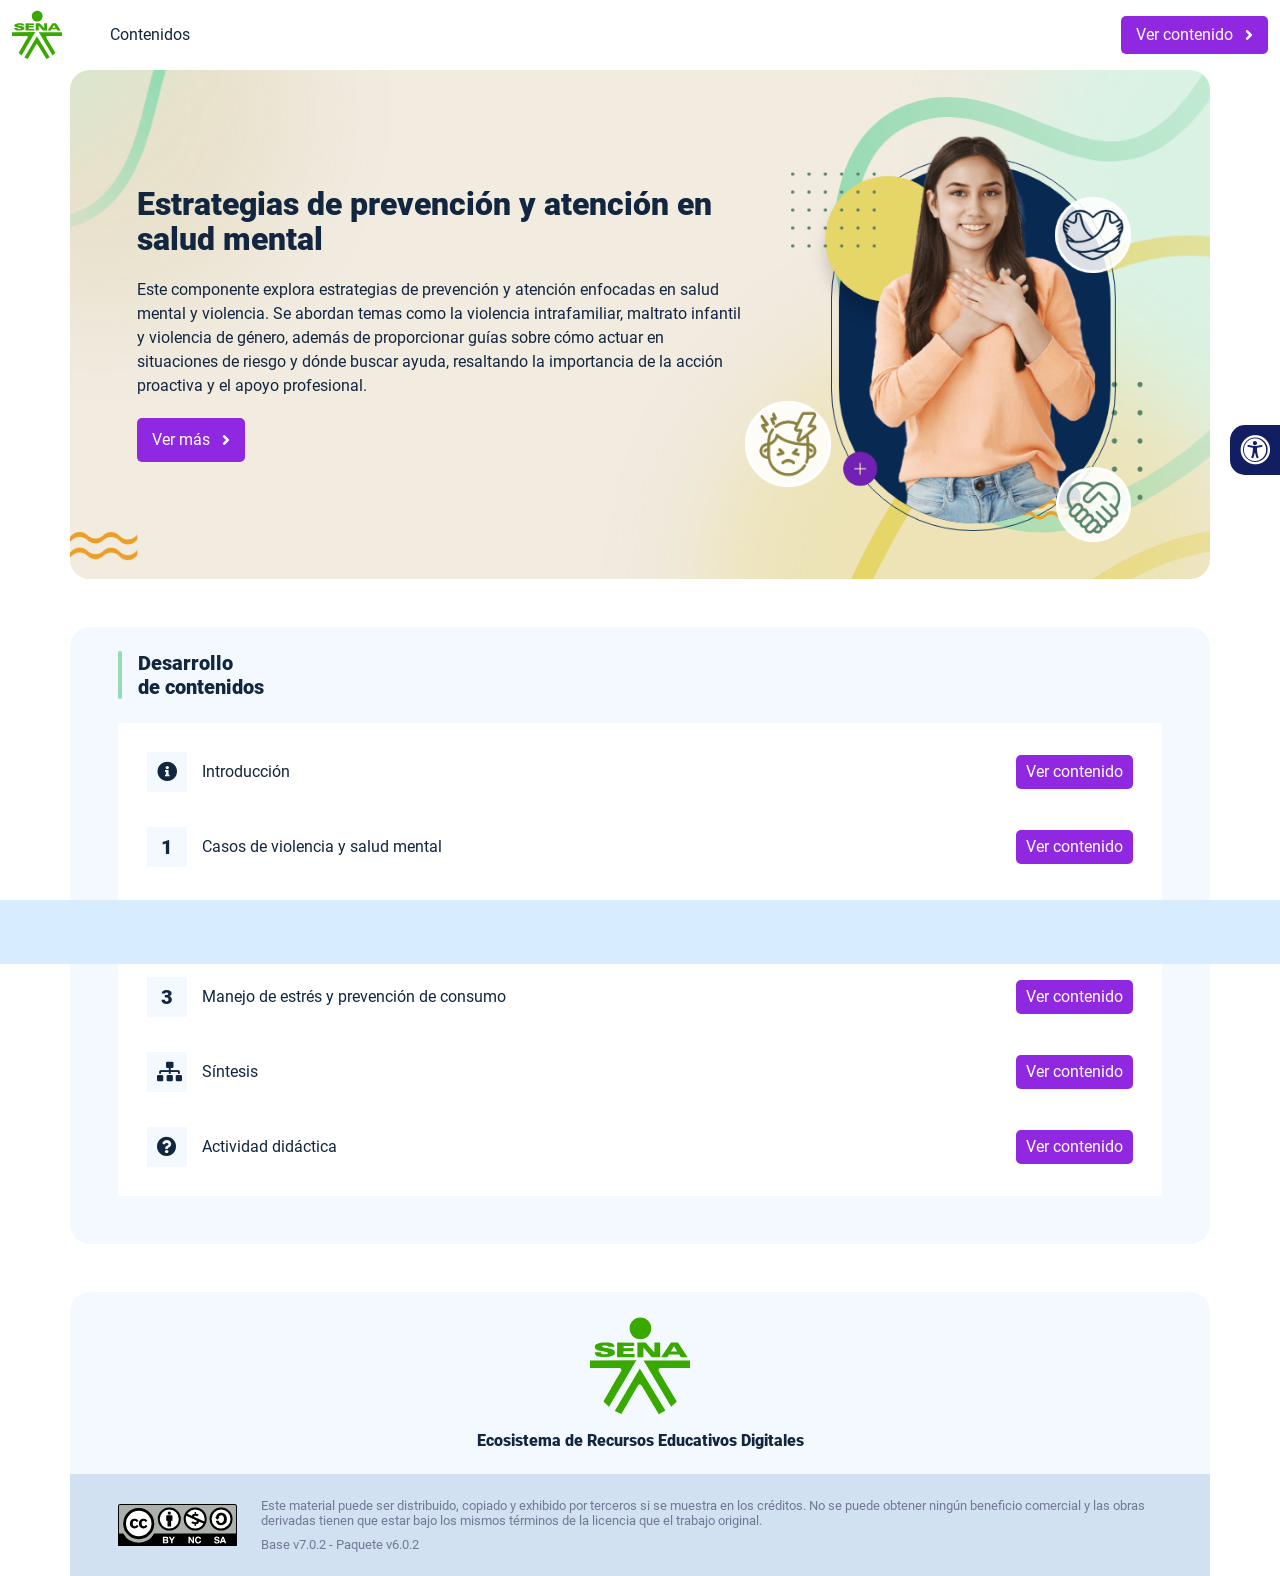
<file: index.html>
<!DOCTYPE html><html lang=""><head><meta charset="utf-8"><meta http-equiv="X-UA-Compatible" content="IE=edge"><meta name="viewport" content="width=device-width,initial-scale=1"><link rel="icon" href="favicon.ico"><title>Estrategias de prevención y atención en salud mental</title><link href="css/chunk-110f1f0b.52141945.css" rel="prefetch"><link href="css/chunk-179248a2.52141945.css" rel="prefetch"><link href="css/chunk-2a9fce91.52141945.css" rel="prefetch"><link href="css/chunk-515a8379.a5bd4fce.css" rel="prefetch"><link href="css/chunk-59974754.b9e714d4.css" rel="prefetch"><link href="css/chunk-5d1ce150.52141945.css" rel="prefetch"><link href="css/chunk-60cbc06b.09438581.css" rel="prefetch"><link href="css/chunk-623f2040.52141945.css" rel="prefetch"><link href="css/chunk-6a43ec24.52141945.css" rel="prefetch"><link href="css/chunk-6e1e538a.3ba0a060.css" rel="prefetch"><link href="css/chunk-6e613899.52141945.css" rel="prefetch"><link href="css/chunk-766a929b.8bf039e7.css" rel="prefetch"><link href="css/chunk-7794bb60.52141945.css" rel="prefetch"><link href="css/comple.3a51ecf8.css" rel="prefetch"><link href="css/creditos.aa30094c.css" rel="prefetch"><link href="css/glosario.d0d70af3.css" rel="prefetch"><link href="css/referencias.db69eb9c.css" rel="prefetch"><link href="js/actividad.9426b59e.js" rel="prefetch"><link href="js/chunk-0206bfa0.07f4fcb8.js" rel="prefetch"><link href="js/chunk-110f1f0b.c729ecf3.js" rel="prefetch"><link href="js/chunk-13a6037e.725eca6a.js" rel="prefetch"><link href="js/chunk-179248a2.0882ec97.js" rel="prefetch"><link href="js/chunk-18f95272.bb47be6d.js" rel="prefetch"><link href="js/chunk-2a9fce91.79146cce.js" rel="prefetch"><link href="js/chunk-2c06842c.f5617033.js" rel="prefetch"><link href="js/chunk-2d0c5615.01eba69d.js" rel="prefetch"><link href="js/chunk-2d0e96ec.ec734bee.js" rel="prefetch"><link href="js/chunk-2d208d90.ab67193c.js" rel="prefetch"><link href="js/chunk-2d21d0e2.f77c22e4.js" rel="prefetch"><link href="js/chunk-2d22c123.c9115eca.js" rel="prefetch"><link href="js/chunk-2e80bb9a.b3e4ecbc.js" rel="prefetch"><link href="js/chunk-319206de.06f535cf.js" rel="prefetch"><link href="js/chunk-36769079.0093655a.js" rel="prefetch"><link href="js/chunk-4cdd78c0.b1eae698.js" rel="prefetch"><link href="js/chunk-515a8379.471b9110.js" rel="prefetch"><link href="js/chunk-53ccb27e.03f89fab.js" rel="prefetch"><link href="js/chunk-55d286b8.69a8245e.js" rel="prefetch"><link href="js/chunk-59974754.d7b5c639.js" rel="prefetch"><link href="js/chunk-5d1ce150.33dbeb12.js" rel="prefetch"><link href="js/chunk-60cbc06b.e7f70342.js" rel="prefetch"><link href="js/chunk-623f2040.f9fac6f0.js" rel="prefetch"><link href="js/chunk-659152b8.3f7b8817.js" rel="prefetch"><link href="js/chunk-6a43ec24.3e891bb4.js" rel="prefetch"><link href="js/chunk-6e1e538a.034b6f92.js" rel="prefetch"><link href="js/chunk-6e613899.2a976d39.js" rel="prefetch"><link href="js/chunk-766a929b.1ae4942d.js" rel="prefetch"><link href="js/chunk-7794bb60.f954ae38.js" rel="prefetch"><link href="js/chunk-c796899c.ed37a8e2.js" rel="prefetch"><link href="js/chunk-e8a7823a.c0dd9220.js" rel="prefetch"><link href="js/chunk-fde47172.7ec6a62b.js" rel="prefetch"><link href="js/comple.cd41f257.js" rel="prefetch"><link href="js/creditos.a69d078c.js" rel="prefetch"><link href="js/glosario.c5a5c1f0.js" rel="prefetch"><link href="js/intro.df76eea8.js" rel="prefetch"><link href="js/referencias.72a998e9.js" rel="prefetch"><link href="js/sintesis.b08e2378.js" rel="prefetch"><link href="js/tema1.52a56d78.js" rel="prefetch"><link href="js/tema2.060e68c3.js" rel="prefetch"><link href="js/tema3.b2b3a3df.js" rel="prefetch"><link href="css/app.a633391b.css" rel="preload" as="style"><link href="css/chunk-vendors.ce76230e.css" rel="preload" as="style"><link href="js/app.e10c0f9f.js" rel="preload" as="script"><link href="js/chunk-vendors.0b4f38ec.js" rel="preload" as="script"><link href="css/chunk-vendors.ce76230e.css" rel="stylesheet"><link href="css/app.a633391b.css" rel="stylesheet"></head><body><noscript><strong>We're sorry but Estrategias de prevención y atención en salud mental doesn't work properly without JavaScript enabled. Please enable it to continue.</strong></noscript><div id="app"></div><script src="js/chunk-vendors.0b4f38ec.js"></script><script src="js/app.e10c0f9f.js"></script></body></html>
</file>
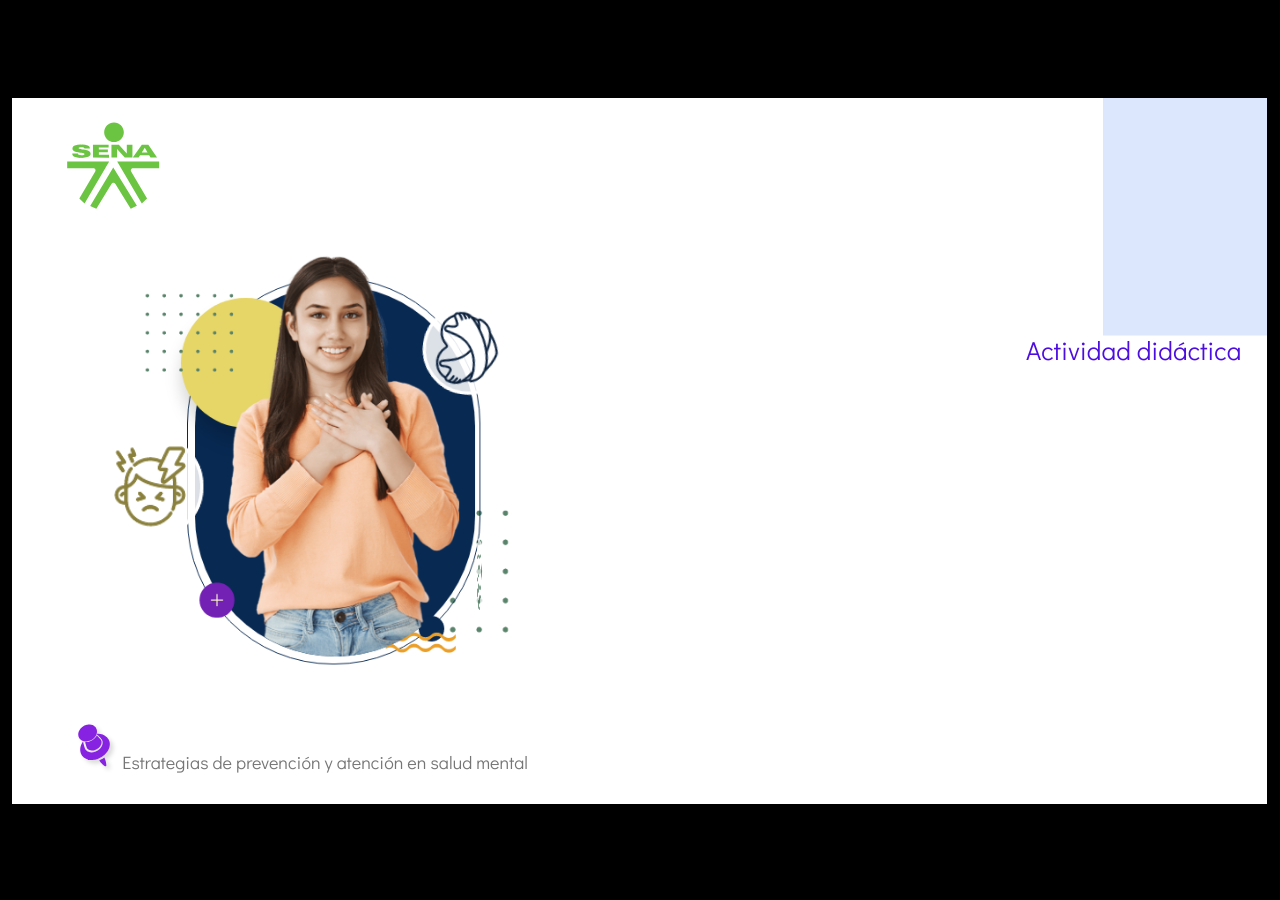
<file: actividades/actividad.html>
﻿<!doctype html>
<html lang="es">
<head>
  <meta charset="utf-8">
  <!-- Creado con Storyline 360 - http://www.articulate.com  -->
  <!-- version: 3.79.30834.0 -->
  <title>Actividad did&#225;ctica</title>
  <meta http-equiv="x-ua-compatible" content="IE=edge"/>
  <meta name="viewport" content="width=device-width,initial-scale=1,user-scalable=no,shrink-to-fit=no,minimal-ui"/>
  <meta name="apple-mobile-web-app-capable" content="yes"/>
  <style>
    html, body { height: 100%; padding: 0; margin: 0 }
    #app { height: 100%; width: 100%; }
  </style>

  <script>
    window.DS = {};
    window.globals = {
      DATA_PATH_BASE: '',
      HAS_FRAME: true,
      HAS_SLIDE: true,

      lmsPresent: false,
      tinCanPresent: false,
      cmi5Present: false,
      aoSupport: false,
      scale: 'show all',
      captureRc: false,
      browserSize: 'optimal',
      bgColor: '#000000',
      features: 'ConnectionMessages,DropIn1,DropIn2,DropIn3,DropIn4,FullScreenToggle,LayerPresentAsDialog,MultipleQuizTracking,UpdatedThemeEditor,VideoSync',
      themeName: 'classic',
      preloaderColor: '#FFFFFF',
      suppressAnalytics: false,
      productChannel: 'stable',
      publishSource: 'storyline',
      aid: 'aid|5304b41d-7af7-4125-b8d1-83eb222823e2',
      cid: '04bfd34e-cd07-4569-9f02-371561cab23e',
      playerVersion: '3.79.30834.0',
      publishTimestamp: '2024-04-25T03:36:43.3994107Z',
      maxIosVideoElements: 10,
      connectionSettings: { mode: 'disabled' },

      
      parseParams: function(qs) {
        if (window.globals.parsedParams != null) {
          return window.globals.parsedParams;
        }
        qs = (qs || window.location.search.substr(1)).split('+').join(' ');
        var params = {},
            tokens,
            re = /[?&]?([^=]+)=([^&]*)/g;

        while (tokens = re.exec(qs)) {
          params[decodeURIComponent(tokens[1]).trim()] =
            decodeURIComponent(tokens[2]).trim();
        }
        window.globals.parsedParams = params;
        return params;
      }

    };
  </script>
  <script>
    var isIe11 = ('ActiveXObject' in window || window.MSBlobBuilder != null)
      && window.msCrypto != null && !window.ActiveXObject;
    if (isIe11) {
      window.globals.unsupportedBrowser = true;
      document.write(atob('[base64]'));
    }
  </script>
  
  <script>window.THREE = { };</script>
  
</head>
<body style="background: #000000" class="cs-HTML theme-classic">
  <!-- 360 -->
  <script>!function(){var e,i=/iPhone/i,o=/iPod/i,n=/iPad/i,t=/\biOS-universal(?:.+)Mac\b/i,r=/\bAndroid(?:.+)Mobile\b/i,a=/Android/i,d=/(?:SD4930UR|\bSilk(?:.+)Mobile\b)/i,p=/Silk/i,l=/Windows Phone/i,u=/\bWindows(?:.+)ARM\b/i,b=/BlackBerry/i,s=/BB10/i,c=/Opera Mini/i,f=/\b(CriOS|Chrome)(?:.+)Mobile/i,h=/Mobile(?:.+)Firefox\b/i,v=function(e){return void 0!==e&&"MacIntel"===e.platform&&"number"==typeof e.maxTouchPoints&&e.maxTouchPoints>1&&"undefined"==typeof MSStream};e=function(e){var m={userAgent:"",platform:"",maxTouchPoints:0};e||"undefined"==typeof navigator?"string"==typeof e?m.userAgent=e:e&&e.userAgent&&(m={userAgent:e.userAgent,platform:e.platform,maxTouchPoints:e.maxTouchPoints||0}):m={userAgent:navigator.userAgent,platform:navigator.platform,maxTouchPoints:navigator.maxTouchPoints||0};var g=m.userAgent,y=g.split("[FBAN");void 0!==y[1]&&(g=y[0]),void 0!==(y=g.split("Twitter"))[1]&&(g=y[0]);var A=function(e){return function(i){return i.test(e)}}(g),w={apple:{phone:A(i)&&!A(l),ipod:A(o),tablet:!A(i)&&(A(n)||v(m))&&!A(l),universal:A(t),device:(A(i)||A(o)||A(n)||A(t)||v(m))&&!A(l)},amazon:{phone:A(d),tablet:!A(d)&&A(p),device:A(d)||A(p)},android:{phone:!A(l)&&A(d)||!A(l)&&A(r),tablet:!A(l)&&!A(d)&&!A(r)&&(A(p)||A(a)),device:!A(l)&&(A(d)||A(p)||A(r)||A(a))||A(/\bokhttp\b/i)},windows:{phone:A(l),tablet:A(u),device:A(l)||A(u)},other:{blackberry:A(b),blackberry10:A(s),opera:A(c),firefox:A(h),chrome:A(f),device:A(b)||A(s)||A(c)||A(h)||A(f)},any:!1,phone:!1,tablet:!1};return w.any=w.apple.device||w.android.device||w.windows.device||w.other.device,w.phone=w.apple.phone||w.android.phone||w.windows.phone,w.tablet=w.apple.tablet||w.android.tablet||w.windows.tablet,w}(),"object"==typeof exports&&"undefined"!=typeof module?module.exports=e:"function"==typeof define&&define.amd?define((function(){return e})):this.isMobile=e}();
    window.isMobile.apple.tablet = window.isMobile.apple.tablet ||
      (navigator.platform === 'MacIntel' && navigator.maxTouchPoints > 1);
    window.isMobile.apple.device = window.isMobile.apple.device || window.isMobile.apple.tablet;
    window.isMobile.tablet = window.isMobile.tablet || window.isMobile.apple.tablet;
    window.isMobile.any = window.isMobile.any || window.isMobile.apple.tablet;
  </script>

  <div id="focus-sink" tabindex="-1"></div>

  <div id="preso"></div>
  <script>
    (function() {

      var classTypes = [ 'desktop', 'mobile', 'phone', 'tablet' ];

      var addDeviceClasses = function(prefix, testObj) {
        var curr, i;
        for (i = 0; i < classTypes.length; i++) {
          curr = classTypes[i];
          if (testObj[curr]) {
            document.body.classList.add(prefix + curr);
          }
        }
      };

      var params = window.globals.parseParams(),
          isDevicePreview = params.devicepreview === '1',
          isPhoneOverride = params.deviceType === 'phone' || (isDevicePreview && params.phone == '1'),
          isTabletOverride = (params.deviceType === 'tablet' || isDevicePreview) && !isPhoneOverride,
          isMobileOverride = isPhoneOverride || isTabletOverride;

      var deviceView = {
        desktop: !window.isMobile.any && !isMobileOverride,
        mobile: window.isMobile.any || isMobileOverride,
        phone: isPhoneOverride || (window.isMobile.phone && !isTabletOverride),
        tablet: isTabletOverride || window.isMobile.tablet
      };

      window.globals.deviceView = deviceView;
      window.isMobile.desktop = !window.isMobile.any;
      window.isMobile.mobile = window.isMobile.any;

      addDeviceClasses('view-', deviceView);

    })();
  </script>
  
  <script src='story_content/user.js' type=text/javascript></script>
  <div class="slide-loader"></div>

  <script>
    if (window.globals.deviceView.isMobile) { var doc = document, loader = doc.body.querySelector('.slide-loader'); [ 1, 2, 3 ].forEach(function(n) { var d = doc.createElement('div'); d.style.backgroundColor = window.globals.preloaderColor; d.classList.add('mobile-loader-dot'); d.classList.add('dot' + n); loader.appendChild(d); }); }
  </script>

  <div class="mobile-load-title-overlay" style="display: none">
    <div class="mobile-load-title">Actividad did&#225;ctica</div>
  </div>

  <div class="mobile-chrome-warning"></div>

  
<style>
  .warn-connection-dialog {
    display: none;
    background: transparent;
    pointer-events: all;
    position: fixed;
    left: 0;
    top: 0;
    width: 100%;
    height: 100%;
    z-index: 999;
  }

  .warn-connection-content {
    pointer-events: all;
    border-radius: 4px;
    background: white;
    border: 1px solid #E7E7E7;
    color: #333333;
    box-shadow: 0 2px 4px rgba(0, 0, 0, 0.25);
    transition: all 150ms ease-out;
    position: absolute;
    white-space: nowrap;
  }

  .view-phone.is-landscape .warn-connection-content {
    left: 23px;
    bottom: 23px;
  }

  .view-tablet.is-landscape .warn-connection-content {
    left: 50%;
    top: 20px;
    transform: translateX(-50%);
  }

  .is-portrait .warn-connection-content {
    transform: translate(-50%, calc(-100% - 15px));
  }

  .warn-connection-content p {
    display: inline-block;
    margin: 0 8px 0 0;
    line-height: 33px;
    font-size: 11px;
  }

  .warn-connection-content svg {
    position: relative;
    vertical-align: middle;
    margin: 0 2px 2px 8px;
  }

  .view-desktop .warn-connection-content {
    left: 1.5em;
    bottom: 1.5em;
  }

  .view-desktop .warn-connection-content p {
    font-size: 1.1em;
  }

  .is-offline .warn-connection-dialog {
    display: block;
  }

  .is-offline .cs-panel * {
    pointer-events: none !important;
  }

  .is-offline .cs-panel {
    pointer-events: all !important;
  }

  .is-offline #nav-controls * {
    pointer-events: none !important;
  }

  .is-offline #nav-controls {
    pointer-events: all !important;
  }
</style>

<div class="warn-connection-dialog" role="alertdialog" aria-modal="true" tabindex="0" aria-labelledby="warn-connection-message">
  <div class="warn-connection-content">
    <svg width="17" height="15" viewBox="0 0 17 15" xmlns="http://www.w3.org/2000/svg">
      <path fill="#8F0000" stroke="white" d="M16.07,12.98 L15.88,12.23 L9.51,1.21 C8.97,0.26,7.6,0.26,7.06,1.21 L0.69,12.23 C0.15,13.16,0.81,14.36,1.91,14.36 H14.65 C15.47,14.36,16.05,13.7,16.07,12.98 Z"/>
      <path fill="white" stroke="white" d="M8.58,5.5 C8.35,5.28,8.5,5.35,8.21,5.32 C8.09,5.35,7.97,5.49,7.96,5.67 C7.97,5.79,7.98,5.92,7.98,6.04 L7.98,6.04 C7.99,6.17,8,6.31,8.01,6.43 L8.01,6.44 C8.03,6.92,8.06,7.41,8.09,7.9 L8.09,7.9 C8.12,8.39,8.14,8.88,8.17,9.37 C8.17,9.39,8.18,9.42,8.2,9.44 C8.23,9.46,8.25,9.47,8.28,9.47 C8.31,9.47,8.34,9.46,8.35,9.44 C8.37,9.43,8.38,9.4,8.39,9.35 L8.39,9.34 C8.39,9.24,8.4,9.15,8.4,9.05 L8.4,9.05 C8.41,8.96,8.41,8.86,8.42,8.75 C8.43,8.44,8.45,8.12,8.47,7.81 L8.47,7.81 C8.49,7.49,8.51,7.18,8.53,6.87 C8.55,6.46,8.56,6.05,8.59,5.64 L8.6,5.62 C8.6,5.57,8.59,5.53,8.58,5.5 L8.21,5.32 Z"/>
      <circle fill="white" stroke="white" cx="8.3" cy="11.35" r="0.3"/>
    </svg>
    <p id="warn-connection-message">You are offline. Trying to reconnect...</p>
  </div>
</div>

<script>
  (function() {
    window.DS.connection = {
      warningShown: false,
      assets: {},
      loadingAssetGroup: false,
      retryDelay: 500
    };

    var connectionSettings = window.globals.connectionSettings || {};

    // The `window.globals.features` variable must be set in `webpack.dev.config` when testing locally - it is not enough
    // to have it in the data - but it must be set there as well.
    var useConnectionMessages = window.AbortController != null &&
      window.location.protocol != 'file:' &&
      window.globals.features.indexOf('ConnectionMessages') != -1 &&
      connectionSettings.mode === 'normal';

    window.DS.connection.useConnectionMessages = useConnectionMessages;

    var assetCount = 0;
    var checkLoadedId;


    if (useConnectionMessages && connectionSettings != null) {
      var contentEl = document.querySelector('.warn-connection-content');
      var messageEl = contentEl.querySelector('p');

      if (connectionSettings.useDarkTheme) {
        contentEl.style.borderColor = '#BABBBA';
        contentEl.style.backgroundColor = '#282828';
        contentEl.style.color = '#FFFFFF';
      }

      if (connectionSettings.message != null) {
        messageEl.textContent = window.decodeURIComponent(connectionSettings.message);
      }
    }

    function checkAssetsReady() {
      for (var i in DS.connection.assets) {
        if (!DS.connection.assets[i].success) {
          return false;
        }
      }
      return true;
    }

    function stopAssetGroup() {
      if (!useConnectionMessages) { return; }

      assetCount = 0;

      DS.connection.oldAssetGroup = DS.connection.assets;
      DS.connection.assets = {};
      DS.connection.loadingAssetGroup = false;
      clearInterval(checkLoadedId);
    }

    function startAssetGroup() {
      if (!useConnectionMessages) { return; }
      var ticks = 0;
      clearInterval(checkLoadedId);
      checkLoadedId = setInterval(function() {
        var loaded = 0;
        if (assetCount === 0 && loaded === 0) {
          clearInterval(checkLoadedId);
          return;
        }

        for (var i in DS.connection.assets) {
          if (DS.connection.assets[i].success) {
            loaded++;
          }
        }

        if (assetCount === loaded && checkAssetsReady()) {
          for (var i in DS.connection.assets) {
            if (DS.connection.assets[i].action) {
              DS.connection.assets[i].action();
            }
          }
          hideWarning();
          stopAssetGroup();
        }
      }, 100)
    }

    function requiredAsset(url, action, retry, type) {
      if (!useConnectionMessages) { return; }
      if (DS.connection.assets[url]) { return; }

      DS.connection.assets[url] = {
        success: false, action: action, retry: retry, type: type
      };
      assetCount = Object.keys(DS.connection.assets).length;
      if (!DS.connection.loadingAssetGroup) {
        startAssetGroup();
      }
      DS.connection.loadingAssetGroup = true;
    }

    function assetLoaded(url) {
      if (!useConnectionMessages) { return; }
      if (DS.connection.assets[url]) {
        DS.connection.assets[url].success = true;
      }
    }

    function assetFailed(url) {
      if (!useConnectionMessages) { return; }
      if (!DS.connection.assets[url]) {
        if (/\.js$/.test(url) && url.indexOf('transcripts') === -1) {
          setTimeout(function() {
            if (DS.connection.lastSlideLoaded != null) {
              DS.connection.lastSlideLoaded();
            }
          }, DS.connection.retryDelay);
        }
        return;
      }
      if (!DS.connection.warningShown) { showWarning(); }
      if (DS.connection.assets[url].retry) {
        setTimeout(function() {
          if (!DS.connection.assets[url].success) {
            DS.connection.assets[url].retry()
          }
        }, DS.connection.retryDelay);
      }
    }

    function hideWarning() {
      document.body.classList.remove('is-offline');
      DS.connection.warningShown = false;
      enableKeys();
    }
    DS.connection.hideWarning = hideWarning

    function showWarning(btn) {
      document.body.classList.add('is-offline')
      DS.connection.warningShown = true;
      updateWarningPosition();
      disableKeys();
    }

    function updateWarningPosition() {
      if (!DS.connection.warningShown) {
        return;
      }

      var isPortrait = document.body.classList.contains('is-portrait');
      var warningEl = document.querySelector('.warn-connection-content');

      if (isPortrait) {
        var slide = document.querySelector('.primary-slide');
        var slideRect = slide.getBoundingClientRect();

        warningEl.style.top = `${slideRect.top}px`
        warningEl.style.left = `${slideRect.left + slideRect.width / 2}px`
      } else {
        warningEl.style.top = null;
        warningEl.style.left = null;
      }

      window.requestAnimationFrame(updateWarningPosition);
    }

    function onDisableKeyDown(e) {
      e.preventDefault();
      e.stopImmediatePropagation();
    }

    function onDisableKeyUp(e) {
      e.preventDefault();
      e.stopImmediatePropagation();
    }

    var accStyle = document.createElement('style');
    var warnDialogEl = document.querySelector('.warn-connection-dialog');

    function disableKeys() {
      if (DS.views.nsStack.length === 1) {
        DS.views.nsStack[0].tabReachable = false
        DS.views.nsStack[0].updateTabIndex(true, true);
      }

      accStyle.innerHTML = '.acc-shadow-dom { display: none; }';
      document.body.appendChild(accStyle);

      warnDialogEl.parentNode.append(warnDialogEl);
      warnDialogEl.focus();
    }

    function enableKeys() {
      document.body.removeChild(accStyle);
      if (DS.views.nsStack.length === 1 && DS.views.nsStack[0].name === '_frame') {
        DS.views.nsStack[0].tabReachable = true;
        DS.views.nsStack[0].updateTabIndex();
      }
    }

    // these will all be noops if the feature flag isn't set in
    // the data and `window.globals.features`
    DS.connection.requiredAsset = requiredAsset;
    DS.connection.assetLoaded = assetLoaded;
    DS.connection.assetFailed = assetFailed;
    DS.connection.stopAssetGroup = stopAssetGroup;
    DS.connection.startAssetGroup = startAssetGroup;
  })();
</script>


  <script>
    
    if (window.autoSpider && window.vInterfaceObject) {
      document.querySelector('.mobile-load-title-overlay').style.display = 'none';
    }
  </script>

  

  <link rel="stylesheet" href="html5/data/css/output.min.css" data-noprefix/>
</body>
<script src="html5/lib/scripts/bootstrapper.min.js"></script>
</html>
</file>
<file: css/chunk-110f1f0b.52141945.css>
.actividad[data-v-c4e6906c]{background-color:#f2f2f2}.horizontal-scroll__wrapper[data-v-c4e6906c]{overflow:hidden}.horizontal-scroll[data-v-c4e6906c]{display:flex;transition:transform .5s ease-in-out;align-items:center;flex-wrap:nowrap}.horizontal-scroll[data-v-c4e6906c]:not(.row){width:100%}.horizontal-scroll--item-fw[data-v-c4e6906c]>div{flex-grow:0;flex-shrink:0;width:100%;margin:0!important}
</file>
<file: css/chunk-179248a2.52141945.css>
.actividad[data-v-c4e6906c]{background-color:#f2f2f2}.horizontal-scroll__wrapper[data-v-c4e6906c]{overflow:hidden}.horizontal-scroll[data-v-c4e6906c]{display:flex;transition:transform .5s ease-in-out;align-items:center;flex-wrap:nowrap}.horizontal-scroll[data-v-c4e6906c]:not(.row){width:100%}.horizontal-scroll--item-fw[data-v-c4e6906c]>div{flex-grow:0;flex-shrink:0;width:100%;margin:0!important}
</file>
<file: css/chunk-2a9fce91.52141945.css>
.actividad[data-v-c4e6906c]{background-color:#f2f2f2}.horizontal-scroll__wrapper[data-v-c4e6906c]{overflow:hidden}.horizontal-scroll[data-v-c4e6906c]{display:flex;transition:transform .5s ease-in-out;align-items:center;flex-wrap:nowrap}.horizontal-scroll[data-v-c4e6906c]:not(.row){width:100%}.horizontal-scroll--item-fw[data-v-c4e6906c]>div{flex-grow:0;flex-shrink:0;width:100%;margin:0!important}
</file>
<file: css/chunk-515a8379.a5bd4fce.css>
.actividad{background-color:#f2f2f2}.banner-interno{position:relative}.banner-interno__fondo{position:absolute;top:0;bottom:-50px;left:0;right:0;background-color:#e6d567;background-size:cover;background-position:50%}.banner-interno__titulo{display:flex;align-items:center}.banner-interno__titulo__icono{display:block;width:32px;height:32px;border-radius:50%;background-color:#12263f;position:relative}.banner-interno__titulo__icono i{color:#e6d567;position:absolute;left:50%;top:50%;transform:translate(-50%,-50%)}.banner-interno__titulo h1,.banner-interno__titulo h2,.banner-interno__titulo h3,.banner-interno__titulo h4,.banner-interno__titulo h5,.banner-interno__titulo h6{color:#12263f;line-height:1.1em}
</file>
<file: css/chunk-59974754.b9e714d4.css>
.actividad{background-color:#f2f2f2}.aside-menu{position:fixed;top:70px;min-height:calc(100vh - 70px);max-height:calc(100vh - 70px);background-color:#f3f9ff;transition:flex .5s ease-in-out,width .5s ease-in-out;overflow-x:hidden;z-index:100001;width:300px}.aside-menu__black-background{position:fixed;inset:0;top:70px;background:rgba(0,0,0,.8);cursor:pointer}.aside-menu a{color:#111e61}.aside-menu__content{width:300px;display:flex;flex-direction:column;justify-content:space-between;min-height:calc(100vh - 70px);max-height:calc(100vh - 70px);border-right:1px solid #d8ecff;position:absolute;background:#fff}@media (max-height:800px){.aside-menu__content{min-height:800px;max-height:800px;overflow-y:auto}}.aside-menu__header{padding:10px;text-align:center;background-color:#d8ecff}.aside-menu__header h4{margin:0}.aside-menu__menu{overflow-y:auto;flex-grow:1;list-style:none;padding-left:0;margin-bottom:0}.aside-menu__menu__item--active .aside-menu__menu__item__lnk,.aside-menu__menu__item--active .aside-menu__sec-menu__item__lnk{background-color:#d8ecff;font-weight:700}.aside-menu__menu__item--sub-menu:hover,.aside-menu__menu__item:hover,.aside-menu__sec-menu__item:hover{background-color:#d8ecff}.aside-menu__menu__item--sub-menu{padding-left:10px}.aside-menu__menu__item--sub-menu--active .aside-menu__menu__item__lnk,.aside-menu__menu__item--sub-menu--active .aside-menu__sec-menu__item__lnk{background-color:#d8ecff;font-weight:700;position:relative}.aside-menu__menu__item--sub-menu--active .aside-menu__menu__item__lnk:before,.aside-menu__menu__item--sub-menu--active .aside-menu__sec-menu__item__lnk:before{content:"";display:block;position:absolute;left:0;bottom:0;top:0;width:4px;border-radius:2px;background-color:#95dbb3}.aside-menu__menu__item__lnk,.aside-menu__sec-menu__item__lnk{display:flex;align-items:center;padding:10px 15px;line-height:1.1em}.aside-menu__menu__item__lnk i,.aside-menu__menu__item__lnk span,.aside-menu__sec-menu__item__lnk i,.aside-menu__sec-menu__item__lnk span{margin-right:10px}.aside-menu__menu__item__lnk i:last-child,.aside-menu__menu__item__lnk span:last-child,.aside-menu__sec-menu__item__lnk i:last-child,.aside-menu__sec-menu__item__lnk span:last-child{margin-right:0}.aside-menu__sec-menu{background-color:#d8ecff;padding:10px 0;flex-shrink:0;margin-bottom:0}.aside-menu__sec-menu__item{padding:10px 15px}.aside-menu__sec-menu__item__lnk{padding:0;border-radius:1em}.aside-menu__sec-menu__item__lnk i{display:block;width:2em;height:2em;padding:.5em 0;text-align:center;background-color:#fff;border-radius:50%}.aside-menu__sec-menu__item__lnk:hover{background-color:#fff}@media (max-width:576px){.aside-menu__sec-menu{padding-bottom:110px}}.main-menu-enter-active{animation:main-menu-open-animation .3s}.main-menu-enter-active .aside-menu__black-background{animation:main-menu-background-animation .3s}.main-menu-leave-active{animation:main-menu-open-animation .3s reverse}.main-menu-leave-active .aside-menu__black-background{animation:main-menu-background-animation .3s reverse}@keyframes main-menu-open-animation{0%{width:0}to{width:300px}}@keyframes main-menu-background-animation{0%{opacity:0}to{opacity:1}}
</file>
<file: css/chunk-5d1ce150.52141945.css>
.actividad[data-v-c4e6906c]{background-color:#f2f2f2}.horizontal-scroll__wrapper[data-v-c4e6906c]{overflow:hidden}.horizontal-scroll[data-v-c4e6906c]{display:flex;transition:transform .5s ease-in-out;align-items:center;flex-wrap:nowrap}.horizontal-scroll[data-v-c4e6906c]:not(.row){width:100%}.horizontal-scroll--item-fw[data-v-c4e6906c]>div{flex-grow:0;flex-shrink:0;width:100%;margin:0!important}
</file>
<file: css/chunk-60cbc06b.09438581.css>
.actividad[data-v-7e5a4120]{background-color:#f2f2f2}.header[data-v-7e5a4120]{position:sticky;top:0;padding-top:10px;padding-bottom:10px;background-color:#fff;z-index:10010;line-height:1.1em}.header__logo[data-v-7e5a4120]{width:50px}@media (max-width:576px){.header__componente-formativo[data-v-7e5a4120]{font-size:.8em}}.header__menu[data-v-7e5a4120]{cursor:pointer}.header__menu span[data-v-7e5a4120]{font-size:.7em;display:block;line-height:1em;text-align:center;color:#111e61}.header__menu__btn[data-v-7e5a4120]{width:30px;height:30px;position:relative;margin-bottom:4px}.header__menu__btn .line-1[data-v-7e5a4120],.header__menu__btn .line-2[data-v-7e5a4120],.header__menu__btn .line-3[data-v-7e5a4120]{height:4px;width:30px;background-color:#111e61;transform-origin:center center;position:absolute;left:0;border-radius:2px}.header__menu__btn .line-1[data-v-7e5a4120]{top:4px;animation:line-1-inactive-data-v-7e5a4120 .5s ease-in-out forwards}.header__menu__btn .line-2[data-v-7e5a4120]{top:13px;animation:line-2-inactive-data-v-7e5a4120 .5s ease-in-out forwards}.header__menu__btn .line-3[data-v-7e5a4120]{top:22px;animation:line-3-inactive-data-v-7e5a4120 .5s ease-in-out forwards}.header__menu__btn[data-v-7e5a4120]:hover{cursor:pointer}.header__menu__btn--open .line-1[data-v-7e5a4120]{animation:line-1-active-data-v-7e5a4120 .5s ease-in-out forwards}.header__menu__btn--open .line-2[data-v-7e5a4120]{animation:line-2-active-data-v-7e5a4120 .5s ease-in-out forwards}.header__menu__btn--open .line-3[data-v-7e5a4120]{animation:line-3-active-data-v-7e5a4120 .5s ease-in-out forwards}@keyframes line-1-active-data-v-7e5a4120{0%{transform:translate(0) rotate(0)}50%{transform:translateY(9px) rotate(0)}to{transform:translateY(9px) rotate(45deg)}}@keyframes line-2-active-data-v-7e5a4120{0%{transform:scale(1)}to{transform:scale(0)}}@keyframes line-3-active-data-v-7e5a4120{0%{transform:translate(0) rotate(0)}50%{transform:translateY(-9px) rotate(0)}to{transform:translateY(-9px) rotate(-45deg)}}@keyframes line-1-inactive-data-v-7e5a4120{0%{transform:translateY(9px) rotate(45deg)}50%{transform:translateY(9px) rotate(0)}to{transform:translate(0) rotate(0)}}@keyframes line-2-inactive-data-v-7e5a4120{0%{transform:scale(0)}to{transform:scale(1)}}@keyframes line-3-inactive-data-v-7e5a4120{0%{transform:translateY(-9px) rotate(-45deg)}50%{transform:translateY(-9px) rotate(0)}to{transform:translate(0) rotate(0)}}
</file>
<file: css/chunk-623f2040.52141945.css>
.actividad[data-v-c4e6906c]{background-color:#f2f2f2}.horizontal-scroll__wrapper[data-v-c4e6906c]{overflow:hidden}.horizontal-scroll[data-v-c4e6906c]{display:flex;transition:transform .5s ease-in-out;align-items:center;flex-wrap:nowrap}.horizontal-scroll[data-v-c4e6906c]:not(.row){width:100%}.horizontal-scroll--item-fw[data-v-c4e6906c]>div{flex-grow:0;flex-shrink:0;width:100%;margin:0!important}
</file>
<file: css/chunk-6a43ec24.52141945.css>
.actividad[data-v-c4e6906c]{background-color:#f2f2f2}.horizontal-scroll__wrapper[data-v-c4e6906c]{overflow:hidden}.horizontal-scroll[data-v-c4e6906c]{display:flex;transition:transform .5s ease-in-out;align-items:center;flex-wrap:nowrap}.horizontal-scroll[data-v-c4e6906c]:not(.row){width:100%}.horizontal-scroll--item-fw[data-v-c4e6906c]>div{flex-grow:0;flex-shrink:0;width:100%;margin:0!important}
</file>
<file: css/chunk-6e1e538a.3ba0a060.css>
.actividad[data-v-4f6b7c58]{background-color:#f2f2f2}.accesibilidad[data-v-4f6b7c58]{position:fixed;right:0;top:50vh;height:50px;background-color:#111e61;border-top-left-radius:15px;border-bottom-left-radius:15px;transform:translateY(-50%) translateX(100%) translateX(-50px);overflow:hidden;transition:transform .3s ease-in-out,height .3s ease-in-out}.accesibilidad[data-v-4f6b7c58]:hover{transform:translateY(-50%) translateX(0);height:12.75rem}.accesibilidad [data-v-4f6b7c58]{color:#fff}.accesibilidad__menu__content .accesibilidad__menu__item[data-v-4f6b7c58]{cursor:pointer}.accesibilidad__menu__content .accesibilidad__menu__item[data-v-4f6b7c58]:hover{background-color:#273685}.accesibilidad__menu__content .accesibilidad__menu__item[data-v-4f6b7c58]:last-child{border:none}.accesibilidad__menu__item[data-v-4f6b7c58]{display:flex;align-items:center;padding:10px;border-bottom:1px solid #273685;line-height:1em;-moz-user-select:none;user-select:none}.accesibilidad__menu i[data-v-4f6b7c58]{font-size:30px;font-style:normal;margin-right:10px;line-height:1em}.accesibilidad__menu img[data-v-4f6b7c58]{width:30px;margin-right:10px}
</file>
<file: css/chunk-6e613899.52141945.css>
.actividad[data-v-c4e6906c]{background-color:#f2f2f2}.horizontal-scroll__wrapper[data-v-c4e6906c]{overflow:hidden}.horizontal-scroll[data-v-c4e6906c]{display:flex;transition:transform .5s ease-in-out;align-items:center;flex-wrap:nowrap}.horizontal-scroll[data-v-c4e6906c]:not(.row){width:100%}.horizontal-scroll--item-fw[data-v-c4e6906c]>div{flex-grow:0;flex-shrink:0;width:100%;margin:0!important}
</file>
<file: css/chunk-766a929b.8bf039e7.css>
.actividad{background-color:#f2f2f2}.barra-avance{display:flex;align-items:center;justify-content:space-between;position:fixed;bottom:0;left:0;width:100%;padding:10px;background-color:#d8ecff;transition:transform .5s ease-in-out;z-index:100000}.barra-avance__barra{margin:0 20px;flex:1;position:relative;max-width:800px}.barra-avance__barra--amarilla,.barra-avance__barra--blanca{height:4px}.barra-avance__barra--amarilla:after,.barra-avance__barra--amarilla:before,.barra-avance__barra--blanca:after,.barra-avance__barra--blanca:before{content:"";display:block;width:10px;height:10px;border-radius:50%;position:absolute;top:50%}.barra-avance__barra--amarilla:before,.barra-avance__barra--blanca:before{left:0;transform:translate(-50%,-50%)}.barra-avance__barra--amarilla:after,.barra-avance__barra--blanca:after{right:0;transform:translate(50%,-50%)}.barra-avance__barra--blanca{background-color:#fff}.barra-avance__barra--blanca:after,.barra-avance__barra--blanca:before{background-color:#fff}.barra-avance__barra--amarilla{position:absolute;width:100%;top:0;background-color:#9028e2}.barra-avance__barra--amarilla:after,.barra-avance__barra--amarilla:before{background-color:#9028e2}.barra-avance__boton--regresar{background-color:#b0c0d2}.barra-avance__boton--regresar span{color:#111e61!important}.barra-avance__boton--disable{opacity:0;pointer-events:none}.barra-avance--open{transform:translateY(0)}.barra-avance--close{transform:translateY(100%)}
</file>
<file: css/chunk-7794bb60.52141945.css>
.actividad[data-v-c4e6906c]{background-color:#f2f2f2}.horizontal-scroll__wrapper[data-v-c4e6906c]{overflow:hidden}.horizontal-scroll[data-v-c4e6906c]{display:flex;transition:transform .5s ease-in-out;align-items:center;flex-wrap:nowrap}.horizontal-scroll[data-v-c4e6906c]:not(.row){width:100%}.horizontal-scroll--item-fw[data-v-c4e6906c]>div{flex-grow:0;flex-shrink:0;width:100%;margin:0!important}
</file>
<file: css/comple.3a51ecf8.css>
.banner-interno{position:relative}.banner-interno__fondo{position:absolute;top:0;bottom:-50px;left:0;right:0;background-color:#e6d567;background-size:cover;background-position:50%}.banner-interno__titulo{display:flex;align-items:center}.banner-interno__titulo__icono{display:block;width:32px;height:32px;border-radius:50%;background-color:#12263f;position:relative}.banner-interno__titulo__icono i{color:#e6d567;position:absolute;left:50%;top:50%;transform:translate(-50%,-50%)}.banner-interno__titulo h1,.banner-interno__titulo h2,.banner-interno__titulo h3,.banner-interno__titulo h4,.banner-interno__titulo h5,.banner-interno__titulo h6{color:#12263f;line-height:1.1em}.actividad{background-color:#f2f2f2}.complementario__enlaces{display:flex;justify-content:center;flex-wrap:wrap}.complementario__enlaces a{margin:0 5px}.complementario__btn{font-size:1.5em;line-height:1em}table{width:calc(100% - 1px);min-width:800px}table thead{background-color:#d8ecff}table thead th{border-color:#d8ecff}table td,table th{padding:25px 20px;text-align:center}
</file>
<file: css/creditos.aa30094c.css>
.banner-interno{position:relative}.banner-interno__fondo{position:absolute;top:0;bottom:-50px;left:0;right:0;background-color:#e6d567;background-size:cover;background-position:50%}.banner-interno__titulo{display:flex;align-items:center}.banner-interno__titulo__icono{display:block;width:32px;height:32px;border-radius:50%;background-color:#12263f;position:relative}.banner-interno__titulo__icono i{color:#e6d567;position:absolute;left:50%;top:50%;transform:translate(-50%,-50%)}.banner-interno__titulo h1,.banner-interno__titulo h2,.banner-interno__titulo h3,.banner-interno__titulo h4,.banner-interno__titulo h5,.banner-interno__titulo h6{color:#12263f;line-height:1.1em}.actividad{background-color:#f2f2f2}.creditos-vista .tarjeta.credito{background-color:#d2e1f1}.creditos{color:#727997;overflow-x:auto}.creditos__item{min-width:490px}.creditos p{line-height:1.3em;margin-bottom:0;color:#727997}.creditos__titulo{font-weight:700;background-color:#d2e1f1;padding:5px 10px;border-top-radius:5px;border-top-left-radius:5px;border-top-right-radius:5px}.creditos table td,.creditos table th{border-color:#d2e1f1}
</file>
<file: css/glosario.d0d70af3.css>
.banner-interno{position:relative}.banner-interno__fondo{position:absolute;top:0;bottom:-50px;left:0;right:0;background-color:#e6d567;background-size:cover;background-position:50%}.banner-interno__titulo{display:flex;align-items:center}.banner-interno__titulo__icono{display:block;width:32px;height:32px;border-radius:50%;background-color:#12263f;position:relative}.banner-interno__titulo__icono i{color:#e6d567;position:absolute;left:50%;top:50%;transform:translate(-50%,-50%)}.banner-interno__titulo h1,.banner-interno__titulo h2,.banner-interno__titulo h3,.banner-interno__titulo h4,.banner-interno__titulo h5,.banner-interno__titulo h6{color:#12263f;line-height:1.1em}.actividad{background-color:#f2f2f2}.glosario__letra-item{display:flex}.glosario__letra-item__texto{padding-top:5px}.glosario__letra-item__letra__icono{width:32px;height:32px;position:relative;line-height:1em;border-radius:50%;background-color:#d2e1f1}.glosario__letra-item__letra__icono span{position:absolute;left:50%;top:50%;transform:translate(-50%,-50%);font-size:1.1em;font-weight:900}
</file>
<file: css/referencias.db69eb9c.css>
.banner-interno{position:relative}.banner-interno__fondo{position:absolute;top:0;bottom:-50px;left:0;right:0;background-color:#e6d567;background-size:cover;background-position:50%}.banner-interno__titulo{display:flex;align-items:center}.banner-interno__titulo__icono{display:block;width:32px;height:32px;border-radius:50%;background-color:#12263f;position:relative}.banner-interno__titulo__icono i{color:#e6d567;position:absolute;left:50%;top:50%;transform:translate(-50%,-50%)}.banner-interno__titulo h1,.banner-interno__titulo h2,.banner-interno__titulo h3,.banner-interno__titulo h4,.banner-interno__titulo h5,.banner-interno__titulo h6{color:#12263f;line-height:1.1em}.actividad{background-color:#f2f2f2}.referencias__item:last-child hr{display:none}.referencias__item a{color:#2196f3;text-decoration:underline;overflow-wrap:break-word}
</file>
<file: css/app.a633391b.css>
*{box-sizing:inherit}:after,:before{box-sizing:inherit}html{height:100%;line-height:1.15;box-sizing:border-box;-webkit-font-smoothing:antialiased;-moz-osx-font-smoothing:grayscale;-webkit-text-size-adjust:100%;-ms-text-size-adjust:100%;text-rendering:optimizeLegibility}a,abbr,acronym,address,applet,article,aside,audio,b,big,blockquote,body,canvas,caption,center,cite,code,dd,del,details,dfn,div,dl,dt,em,embed,fieldset,figcaption,figure,footer,form,h1,h2,h3,h4,h5,h6,header,hgroup,html,i,iframe,img,ins,kbd,label,legend,li,mark,menu,nav,object,ol,output,p,pre,q,ruby,s,samp,section,small,span,strike,strong,sub,summary,sup,table,tbody,td,tfoot,th,thead,time,tr,tt,u,ul,var,video{margin:0;padding:0;border:0;outline:0;background:transparent;vertical-align:baseline}article,aside,details,figcaption,figure,footer,header,main,menu,nav,section,summary{display:block}[hidden],template{display:none}hr{box-sizing:content-box;height:0;border-bottom:1px solid #e8e8e8;border-left:0;border-right:0;border-top:0;margin:1.5em 0;overflow:visible}[hidden]{display:none}a{font-family:Roboto,sans-serif;font-size:1em;font-weight:400;text-decoration:none;color:#12263f;background-color:transparent;transition:all .15s ease-in-out;-webkit-text-decoration-skip:objects}a:active,a:hover{outline-width:0}a:active,a:focus,a:hover{color:#000}[type=button],[type=reset],[type=submit],button{-moz-appearance:none;appearance:none;cursor:pointer;display:inline-block;vertical-align:middle;border:0;border-radius:5px;color:#fff;background-color:#9028e2;font-family:Roboto,sans-serif;font-weight:400;font-size:1em;-webkit-font-smoothing:antialiased;line-height:1em;white-space:nowrap;text-decoration:none;text-transform:none;padding:.75em 1.5em;margin:0;-moz-user-select:none;user-select:none;overflow:visible;transition:background-color .15s ease-in-out}[type=button]:focus,[type=button]:hover,[type=reset]:focus,[type=reset]:hover,[type=submit]:focus,[type=submit]:hover,button:focus,button:hover{background-color:#9028e2;color:#fff}[type=button]:disabled,[type=reset]:disabled,[type=submit]:disabled,button:disabled{cursor:not-allowed;opacity:.5}[type=button]:disabled:hover,[type=reset]:disabled:hover,[type=submit]:disabled:hover,button:disabled:hover{background-color:#9028e2}input,select,textarea{margin:0;display:block;font-family:Roboto,sans-serif;font-size:16px}input{overflow:visible}[type=color],[type=date],[type=datetime-local],[type=datetime],[type=email],[type=month],[type=number],[type=password],[type=search],[type=tel],[type=text],[type=time],[type=url],[type=week],input:not([type]),select,select[multiple],textarea{background-color:#fff;border:1px solid #e8e8e8;border-radius:5px;box-shadow:inset 0 1px 3px rgba(0,0,0,.06);box-sizing:inherit;margin-bottom:.75em;padding:.5em;transition:border-color .15s ease-in-out;width:100%}[type=color]:hover,[type=date]:hover,[type=datetime-local]:hover,[type=datetime]:hover,[type=email]:hover,[type=month]:hover,[type=number]:hover,[type=password]:hover,[type=search]:hover,[type=tel]:hover,[type=text]:hover,[type=time]:hover,[type=url]:hover,[type=week]:hover,input:not([type]):hover,select:hover,select[multiple]:hover,textarea:hover{border-color:shade(#e8e8e8,20%)}[type=color]:focus,[type=date]:focus,[type=datetime-local]:focus,[type=datetime]:focus,[type=email]:focus,[type=month]:focus,[type=number]:focus,[type=password]:focus,[type=search]:focus,[type=tel]:focus,[type=text]:focus,[type=time]:focus,[type=url]:focus,[type=week]:focus,input:not([type]):focus,select:focus,select[multiple]:focus,textarea:focus{border-color:#95dbb3;box-shadow:inset 0 1px 3px rgba(0,0,0,.06),0 0 5px rgba(6,29,59,.7);outline:none}[type=color]:disabled,[type=date]:disabled,[type=datetime-local]:disabled,[type=datetime]:disabled,[type=email]:disabled,[type=month]:disabled,[type=number]:disabled,[type=password]:disabled,[type=search]:disabled,[type=tel]:disabled,[type=text]:disabled,[type=time]:disabled,[type=url]:disabled,[type=week]:disabled,input:not([type]):disabled,select:disabled,select[multiple]:disabled,textarea:disabled{background-color:shade(#fff,5%);cursor:not-allowed}[type=color]:disabled:hover,[type=date]:disabled:hover,[type=datetime-local]:disabled:hover,[type=datetime]:disabled:hover,[type=email]:disabled:hover,[type=month]:disabled:hover,[type=number]:disabled:hover,[type=password]:disabled:hover,[type=search]:disabled:hover,[type=tel]:disabled:hover,[type=text]:disabled:hover,[type=time]:disabled:hover,[type=url]:disabled:hover,[type=week]:disabled:hover,input:not([type]):disabled:hover,select:disabled:hover,select[multiple]:disabled:hover,textarea:disabled:hover{border:1px solid #e8e8e8}select{text-transform:none;max-width:100%;border-radius:5px}::-webkit-file-upload-button{background-color:#9028e2;border:none;cursor:pointer;color:#fff;border-radius:5px;padding:.75em 1.5em}::-webkit-file-upload-button:hover{background-color:#9028e2}optgroup{font-weight:700}fieldset{border:1px solid #e8e8e8;background-color:transparent;padding:1.5em;-webkit-margin-start:0;-webkit-margin-end:0;-webkit-padding-before:1.5em;-webkit-padding-start:1.5em;-webkit-padding-end:1.5em;-webkit-padding-after:1.5em}legend{box-sizing:border-box;color:inherit;display:table;max-width:100%;padding:0;white-space:normal;font-weight:600;-webkit-padding-start:0;-webkit-padding-end:0}label,legend{margin-bottom:.375em}label{display:block;font-size:1em;font-family:Roboto,sans-serif;font-weight:900}textarea{overflow:auto;resize:vertical}[type=checkbox],[type=radio]{box-sizing:border-box;padding:0;display:inline;margin-right:.375em}[type=number]::-webkit-inner-spin-button,[type=number]::-webkit-outer-spin-button{height:auto}[type=search]{-webkit-appearance:textfield;outline-offset:-2px}[type=search]::-webkit-search-cancel-button,[type=search]::-webkit-search-decoration{-webkit-appearance:none;-moz-appearance:none}::-moz-placeholder{color:#999}::placeholder{color:#999}::-webkit-file-upload-button{-webkit-appearance:button;-moz-appearance:button;font:inherit}[type=file]{margin-bottom:.75em;width:100%}[type=button],[type=reset],[type=submit],button{-webkit-appearance:button}[type=button]::-moz-focus-inner,[type=reset]::-moz-focus-inner,[type=submit]::-moz-focus-inner,button::-moz-focus-inner{border-style:none;padding:0}[type=button]:-moz-focusring,[type=reset]:-moz-focusring,[type=submit]:-moz-focusring,button:-moz-focusring{outline:1px dotted ButtonText}progress{vertical-align:baseline}ol,ul{list-style:none;margin-bottom:1em}dt{font-weight:700}figure,img,picture,svg{margin:0;width:100%;max-width:100%}figcaption{display:block;background-color:#e8e8e8;padding:.75em 1.5em;font-size:.8em;font-weight:700}img,svg{display:block;border-style:none}svg:not(:root){overflow:hidden}audio,canvas,progress,video{display:inline-block}audio:not([controls]){display:none;height:0}template{display:none}table{border-collapse:collapse;border-spacing:0;table-layout:fixed;width:100%}td,th,tr{vertical-align:middle}td,th{border:1px solid #e8e8e8;padding:.75em}th{font-size:.875em;line-height:1.2}td{line-height:1.5}body{font-size:16px;font-weight:400;line-height:1.5}body,h1,h2,h3,h4,h5,h6{color:#12263f;font-family:Roboto,sans-serif}h1,h2,h3,h4,h5,h6{font-weight:900;line-height:1.2;margin:0 0 .75em}h1{font-size:2em}h2{font-size:1.5em}h3{font-size:1.25em}h4{font-size:1.125em}h5{font-size:1em}h6{font-size:.875em}p{font-family:Roboto,sans-serif;font-size:1em;font-weight:400;line-height:1.5;color:#12263f;margin-bottom:1em}b,strong{font-weight:700}dfn,em,i{font-style:italic}br{line-height:2em}u{text-decoration:underline}code,kbd,pre,samp{color:#727997;font-family:Lucida Console,Courier New,monospace;font-size:1em}sub,sup{font-size:75%;line-height:0;position:relative;vertical-align:baseline}sub{bottom:-.25em}sup{top:-.5em}small{font-size:80%}mark{background-color:#ffeb3b;color:#000}abbr[title]{border-bottom:none;text-decoration:underline;text-decoration:underline dotted}blockquote,q{quotes:none}::selection{background:#2196f3!important;color:#fff!important;text-shadow:none}::-moz-selection{background:#2196f3!important;color:#fff!important;text-shadow:none}img::selection{background:transparent}img::-moz-selection{background:transparent}body{-webkit-tap-highlight-color:#2196F3!important}details,menu{display:block}summary{display:list-item}@media print{*{background:transparent!important;color:#000!important;box-shadow:none!important;text-shadow:none!important}:after,:before,:first-letter,:first-line{background:transparent!important;color:#000!important;box-shadow:none!important;text-shadow:none!important}a,a:visited{text-decoration:underline}a[href]:after{content:" (" attr(href) ")"}a abbr[title]:after{content:" (" attr(title) ")"}a[href^="#"]:after,a[href^="javascript:"]:after{content:""}blockquote,pre{border:1px solid #999;page-break-inside:avoid}thead{display:table-header-group}img,tr{page-break-inside:avoid}img{max-width:100%!important}h2,h3,p{orphans:3;widows:3}h2,h3{page-break-after:avoid}}[data-aos][data-aos][data-aos-duration="50"],body[data-aos-duration="50"] [data-aos]{transition-duration:50ms}[data-aos][data-aos][data-aos-delay="50"],body[data-aos-delay="50"] [data-aos]{transition-delay:0s}[data-aos][data-aos][data-aos-delay="50"].aos-animate,body[data-aos-delay="50"] [data-aos].aos-animate{transition-delay:50ms}[data-aos][data-aos][data-aos-duration="100"],body[data-aos-duration="100"] [data-aos]{transition-duration:.1s}[data-aos][data-aos][data-aos-delay="100"],body[data-aos-delay="100"] [data-aos]{transition-delay:0s}[data-aos][data-aos][data-aos-delay="100"].aos-animate,body[data-aos-delay="100"] [data-aos].aos-animate{transition-delay:.1s}[data-aos][data-aos][data-aos-duration="150"],body[data-aos-duration="150"] [data-aos]{transition-duration:.15s}[data-aos][data-aos][data-aos-delay="150"],body[data-aos-delay="150"] [data-aos]{transition-delay:0s}[data-aos][data-aos][data-aos-delay="150"].aos-animate,body[data-aos-delay="150"] [data-aos].aos-animate{transition-delay:.15s}[data-aos][data-aos][data-aos-duration="200"],body[data-aos-duration="200"] [data-aos]{transition-duration:.2s}[data-aos][data-aos][data-aos-delay="200"],body[data-aos-delay="200"] [data-aos]{transition-delay:0s}[data-aos][data-aos][data-aos-delay="200"].aos-animate,body[data-aos-delay="200"] [data-aos].aos-animate{transition-delay:.2s}[data-aos][data-aos][data-aos-duration="250"],body[data-aos-duration="250"] [data-aos]{transition-duration:.25s}[data-aos][data-aos][data-aos-delay="250"],body[data-aos-delay="250"] [data-aos]{transition-delay:0s}[data-aos][data-aos][data-aos-delay="250"].aos-animate,body[data-aos-delay="250"] [data-aos].aos-animate{transition-delay:.25s}[data-aos][data-aos][data-aos-duration="300"],body[data-aos-duration="300"] [data-aos]{transition-duration:.3s}[data-aos][data-aos][data-aos-delay="300"],body[data-aos-delay="300"] [data-aos]{transition-delay:0s}[data-aos][data-aos][data-aos-delay="300"].aos-animate,body[data-aos-delay="300"] [data-aos].aos-animate{transition-delay:.3s}[data-aos][data-aos][data-aos-duration="350"],body[data-aos-duration="350"] [data-aos]{transition-duration:.35s}[data-aos][data-aos][data-aos-delay="350"],body[data-aos-delay="350"] [data-aos]{transition-delay:0s}[data-aos][data-aos][data-aos-delay="350"].aos-animate,body[data-aos-delay="350"] [data-aos].aos-animate{transition-delay:.35s}[data-aos][data-aos][data-aos-duration="400"],body[data-aos-duration="400"] [data-aos]{transition-duration:.4s}[data-aos][data-aos][data-aos-delay="400"],body[data-aos-delay="400"] [data-aos]{transition-delay:0s}[data-aos][data-aos][data-aos-delay="400"].aos-animate,body[data-aos-delay="400"] [data-aos].aos-animate{transition-delay:.4s}[data-aos][data-aos][data-aos-duration="450"],body[data-aos-duration="450"] [data-aos]{transition-duration:.45s}[data-aos][data-aos][data-aos-delay="450"],body[data-aos-delay="450"] [data-aos]{transition-delay:0s}[data-aos][data-aos][data-aos-delay="450"].aos-animate,body[data-aos-delay="450"] [data-aos].aos-animate{transition-delay:.45s}[data-aos][data-aos][data-aos-duration="500"],body[data-aos-duration="500"] [data-aos]{transition-duration:.5s}[data-aos][data-aos][data-aos-delay="500"],body[data-aos-delay="500"] [data-aos]{transition-delay:0s}[data-aos][data-aos][data-aos-delay="500"].aos-animate,body[data-aos-delay="500"] [data-aos].aos-animate{transition-delay:.5s}[data-aos][data-aos][data-aos-duration="550"],body[data-aos-duration="550"] [data-aos]{transition-duration:.55s}[data-aos][data-aos][data-aos-delay="550"],body[data-aos-delay="550"] [data-aos]{transition-delay:0s}[data-aos][data-aos][data-aos-delay="550"].aos-animate,body[data-aos-delay="550"] [data-aos].aos-animate{transition-delay:.55s}[data-aos][data-aos][data-aos-duration="600"],body[data-aos-duration="600"] [data-aos]{transition-duration:.6s}[data-aos][data-aos][data-aos-delay="600"],body[data-aos-delay="600"] [data-aos]{transition-delay:0s}[data-aos][data-aos][data-aos-delay="600"].aos-animate,body[data-aos-delay="600"] [data-aos].aos-animate{transition-delay:.6s}[data-aos][data-aos][data-aos-duration="650"],body[data-aos-duration="650"] [data-aos]{transition-duration:.65s}[data-aos][data-aos][data-aos-delay="650"],body[data-aos-delay="650"] [data-aos]{transition-delay:0s}[data-aos][data-aos][data-aos-delay="650"].aos-animate,body[data-aos-delay="650"] [data-aos].aos-animate{transition-delay:.65s}[data-aos][data-aos][data-aos-duration="700"],body[data-aos-duration="700"] [data-aos]{transition-duration:.7s}[data-aos][data-aos][data-aos-delay="700"],body[data-aos-delay="700"] [data-aos]{transition-delay:0s}[data-aos][data-aos][data-aos-delay="700"].aos-animate,body[data-aos-delay="700"] [data-aos].aos-animate{transition-delay:.7s}[data-aos][data-aos][data-aos-duration="750"],body[data-aos-duration="750"] [data-aos]{transition-duration:.75s}[data-aos][data-aos][data-aos-delay="750"],body[data-aos-delay="750"] [data-aos]{transition-delay:0s}[data-aos][data-aos][data-aos-delay="750"].aos-animate,body[data-aos-delay="750"] [data-aos].aos-animate{transition-delay:.75s}[data-aos][data-aos][data-aos-duration="800"],body[data-aos-duration="800"] [data-aos]{transition-duration:.8s}[data-aos][data-aos][data-aos-delay="800"],body[data-aos-delay="800"] [data-aos]{transition-delay:0s}[data-aos][data-aos][data-aos-delay="800"].aos-animate,body[data-aos-delay="800"] [data-aos].aos-animate{transition-delay:.8s}[data-aos][data-aos][data-aos-duration="850"],body[data-aos-duration="850"] [data-aos]{transition-duration:.85s}[data-aos][data-aos][data-aos-delay="850"],body[data-aos-delay="850"] [data-aos]{transition-delay:0s}[data-aos][data-aos][data-aos-delay="850"].aos-animate,body[data-aos-delay="850"] [data-aos].aos-animate{transition-delay:.85s}[data-aos][data-aos][data-aos-duration="900"],body[data-aos-duration="900"] [data-aos]{transition-duration:.9s}[data-aos][data-aos][data-aos-delay="900"],body[data-aos-delay="900"] [data-aos]{transition-delay:0s}[data-aos][data-aos][data-aos-delay="900"].aos-animate,body[data-aos-delay="900"] [data-aos].aos-animate{transition-delay:.9s}[data-aos][data-aos][data-aos-duration="950"],body[data-aos-duration="950"] [data-aos]{transition-duration:.95s}[data-aos][data-aos][data-aos-delay="950"],body[data-aos-delay="950"] [data-aos]{transition-delay:0s}[data-aos][data-aos][data-aos-delay="950"].aos-animate,body[data-aos-delay="950"] [data-aos].aos-animate{transition-delay:.95s}[data-aos][data-aos][data-aos-duration="1000"],body[data-aos-duration="1000"] [data-aos]{transition-duration:1s}[data-aos][data-aos][data-aos-delay="1000"],body[data-aos-delay="1000"] [data-aos]{transition-delay:0s}[data-aos][data-aos][data-aos-delay="1000"].aos-animate,body[data-aos-delay="1000"] [data-aos].aos-animate{transition-delay:1s}[data-aos][data-aos][data-aos-duration="1050"],body[data-aos-duration="1050"] [data-aos]{transition-duration:1.05s}[data-aos][data-aos][data-aos-delay="1050"],body[data-aos-delay="1050"] [data-aos]{transition-delay:0s}[data-aos][data-aos][data-aos-delay="1050"].aos-animate,body[data-aos-delay="1050"] [data-aos].aos-animate{transition-delay:1.05s}[data-aos][data-aos][data-aos-duration="1100"],body[data-aos-duration="1100"] [data-aos]{transition-duration:1.1s}[data-aos][data-aos][data-aos-delay="1100"],body[data-aos-delay="1100"] [data-aos]{transition-delay:0s}[data-aos][data-aos][data-aos-delay="1100"].aos-animate,body[data-aos-delay="1100"] [data-aos].aos-animate{transition-delay:1.1s}[data-aos][data-aos][data-aos-duration="1150"],body[data-aos-duration="1150"] [data-aos]{transition-duration:1.15s}[data-aos][data-aos][data-aos-delay="1150"],body[data-aos-delay="1150"] [data-aos]{transition-delay:0s}[data-aos][data-aos][data-aos-delay="1150"].aos-animate,body[data-aos-delay="1150"] [data-aos].aos-animate{transition-delay:1.15s}[data-aos][data-aos][data-aos-duration="1200"],body[data-aos-duration="1200"] [data-aos]{transition-duration:1.2s}[data-aos][data-aos][data-aos-delay="1200"],body[data-aos-delay="1200"] [data-aos]{transition-delay:0s}[data-aos][data-aos][data-aos-delay="1200"].aos-animate,body[data-aos-delay="1200"] [data-aos].aos-animate{transition-delay:1.2s}[data-aos][data-aos][data-aos-duration="1250"],body[data-aos-duration="1250"] [data-aos]{transition-duration:1.25s}[data-aos][data-aos][data-aos-delay="1250"],body[data-aos-delay="1250"] [data-aos]{transition-delay:0s}[data-aos][data-aos][data-aos-delay="1250"].aos-animate,body[data-aos-delay="1250"] [data-aos].aos-animate{transition-delay:1.25s}[data-aos][data-aos][data-aos-duration="1300"],body[data-aos-duration="1300"] [data-aos]{transition-duration:1.3s}[data-aos][data-aos][data-aos-delay="1300"],body[data-aos-delay="1300"] [data-aos]{transition-delay:0s}[data-aos][data-aos][data-aos-delay="1300"].aos-animate,body[data-aos-delay="1300"] [data-aos].aos-animate{transition-delay:1.3s}[data-aos][data-aos][data-aos-duration="1350"],body[data-aos-duration="1350"] [data-aos]{transition-duration:1.35s}[data-aos][data-aos][data-aos-delay="1350"],body[data-aos-delay="1350"] [data-aos]{transition-delay:0s}[data-aos][data-aos][data-aos-delay="1350"].aos-animate,body[data-aos-delay="1350"] [data-aos].aos-animate{transition-delay:1.35s}[data-aos][data-aos][data-aos-duration="1400"],body[data-aos-duration="1400"] [data-aos]{transition-duration:1.4s}[data-aos][data-aos][data-aos-delay="1400"],body[data-aos-delay="1400"] [data-aos]{transition-delay:0s}[data-aos][data-aos][data-aos-delay="1400"].aos-animate,body[data-aos-delay="1400"] [data-aos].aos-animate{transition-delay:1.4s}[data-aos][data-aos][data-aos-duration="1450"],body[data-aos-duration="1450"] [data-aos]{transition-duration:1.45s}[data-aos][data-aos][data-aos-delay="1450"],body[data-aos-delay="1450"] [data-aos]{transition-delay:0s}[data-aos][data-aos][data-aos-delay="1450"].aos-animate,body[data-aos-delay="1450"] [data-aos].aos-animate{transition-delay:1.45s}[data-aos][data-aos][data-aos-duration="1500"],body[data-aos-duration="1500"] [data-aos]{transition-duration:1.5s}[data-aos][data-aos][data-aos-delay="1500"],body[data-aos-delay="1500"] [data-aos]{transition-delay:0s}[data-aos][data-aos][data-aos-delay="1500"].aos-animate,body[data-aos-delay="1500"] [data-aos].aos-animate{transition-delay:1.5s}[data-aos][data-aos][data-aos-duration="1550"],body[data-aos-duration="1550"] [data-aos]{transition-duration:1.55s}[data-aos][data-aos][data-aos-delay="1550"],body[data-aos-delay="1550"] [data-aos]{transition-delay:0s}[data-aos][data-aos][data-aos-delay="1550"].aos-animate,body[data-aos-delay="1550"] [data-aos].aos-animate{transition-delay:1.55s}[data-aos][data-aos][data-aos-duration="1600"],body[data-aos-duration="1600"] [data-aos]{transition-duration:1.6s}[data-aos][data-aos][data-aos-delay="1600"],body[data-aos-delay="1600"] [data-aos]{transition-delay:0s}[data-aos][data-aos][data-aos-delay="1600"].aos-animate,body[data-aos-delay="1600"] [data-aos].aos-animate{transition-delay:1.6s}[data-aos][data-aos][data-aos-duration="1650"],body[data-aos-duration="1650"] [data-aos]{transition-duration:1.65s}[data-aos][data-aos][data-aos-delay="1650"],body[data-aos-delay="1650"] [data-aos]{transition-delay:0s}[data-aos][data-aos][data-aos-delay="1650"].aos-animate,body[data-aos-delay="1650"] [data-aos].aos-animate{transition-delay:1.65s}[data-aos][data-aos][data-aos-duration="1700"],body[data-aos-duration="1700"] [data-aos]{transition-duration:1.7s}[data-aos][data-aos][data-aos-delay="1700"],body[data-aos-delay="1700"] [data-aos]{transition-delay:0s}[data-aos][data-aos][data-aos-delay="1700"].aos-animate,body[data-aos-delay="1700"] [data-aos].aos-animate{transition-delay:1.7s}[data-aos][data-aos][data-aos-duration="1750"],body[data-aos-duration="1750"] [data-aos]{transition-duration:1.75s}[data-aos][data-aos][data-aos-delay="1750"],body[data-aos-delay="1750"] [data-aos]{transition-delay:0s}[data-aos][data-aos][data-aos-delay="1750"].aos-animate,body[data-aos-delay="1750"] [data-aos].aos-animate{transition-delay:1.75s}[data-aos][data-aos][data-aos-duration="1800"],body[data-aos-duration="1800"] [data-aos]{transition-duration:1.8s}[data-aos][data-aos][data-aos-delay="1800"],body[data-aos-delay="1800"] [data-aos]{transition-delay:0s}[data-aos][data-aos][data-aos-delay="1800"].aos-animate,body[data-aos-delay="1800"] [data-aos].aos-animate{transition-delay:1.8s}[data-aos][data-aos][data-aos-duration="1850"],body[data-aos-duration="1850"] [data-aos]{transition-duration:1.85s}[data-aos][data-aos][data-aos-delay="1850"],body[data-aos-delay="1850"] [data-aos]{transition-delay:0s}[data-aos][data-aos][data-aos-delay="1850"].aos-animate,body[data-aos-delay="1850"] [data-aos].aos-animate{transition-delay:1.85s}[data-aos][data-aos][data-aos-duration="1900"],body[data-aos-duration="1900"] [data-aos]{transition-duration:1.9s}[data-aos][data-aos][data-aos-delay="1900"],body[data-aos-delay="1900"] [data-aos]{transition-delay:0s}[data-aos][data-aos][data-aos-delay="1900"].aos-animate,body[data-aos-delay="1900"] [data-aos].aos-animate{transition-delay:1.9s}[data-aos][data-aos][data-aos-duration="1950"],body[data-aos-duration="1950"] [data-aos]{transition-duration:1.95s}[data-aos][data-aos][data-aos-delay="1950"],body[data-aos-delay="1950"] [data-aos]{transition-delay:0s}[data-aos][data-aos][data-aos-delay="1950"].aos-animate,body[data-aos-delay="1950"] [data-aos].aos-animate{transition-delay:1.95s}[data-aos][data-aos][data-aos-duration="2000"],body[data-aos-duration="2000"] [data-aos]{transition-duration:2s}[data-aos][data-aos][data-aos-delay="2000"],body[data-aos-delay="2000"] [data-aos]{transition-delay:0s}[data-aos][data-aos][data-aos-delay="2000"].aos-animate,body[data-aos-delay="2000"] [data-aos].aos-animate{transition-delay:2s}[data-aos][data-aos][data-aos-duration="2050"],body[data-aos-duration="2050"] [data-aos]{transition-duration:2.05s}[data-aos][data-aos][data-aos-delay="2050"],body[data-aos-delay="2050"] [data-aos]{transition-delay:0s}[data-aos][data-aos][data-aos-delay="2050"].aos-animate,body[data-aos-delay="2050"] [data-aos].aos-animate{transition-delay:2.05s}[data-aos][data-aos][data-aos-duration="2100"],body[data-aos-duration="2100"] [data-aos]{transition-duration:2.1s}[data-aos][data-aos][data-aos-delay="2100"],body[data-aos-delay="2100"] [data-aos]{transition-delay:0s}[data-aos][data-aos][data-aos-delay="2100"].aos-animate,body[data-aos-delay="2100"] [data-aos].aos-animate{transition-delay:2.1s}[data-aos][data-aos][data-aos-duration="2150"],body[data-aos-duration="2150"] [data-aos]{transition-duration:2.15s}[data-aos][data-aos][data-aos-delay="2150"],body[data-aos-delay="2150"] [data-aos]{transition-delay:0s}[data-aos][data-aos][data-aos-delay="2150"].aos-animate,body[data-aos-delay="2150"] [data-aos].aos-animate{transition-delay:2.15s}[data-aos][data-aos][data-aos-duration="2200"],body[data-aos-duration="2200"] [data-aos]{transition-duration:2.2s}[data-aos][data-aos][data-aos-delay="2200"],body[data-aos-delay="2200"] [data-aos]{transition-delay:0s}[data-aos][data-aos][data-aos-delay="2200"].aos-animate,body[data-aos-delay="2200"] [data-aos].aos-animate{transition-delay:2.2s}[data-aos][data-aos][data-aos-duration="2250"],body[data-aos-duration="2250"] [data-aos]{transition-duration:2.25s}[data-aos][data-aos][data-aos-delay="2250"],body[data-aos-delay="2250"] [data-aos]{transition-delay:0s}[data-aos][data-aos][data-aos-delay="2250"].aos-animate,body[data-aos-delay="2250"] [data-aos].aos-animate{transition-delay:2.25s}[data-aos][data-aos][data-aos-duration="2300"],body[data-aos-duration="2300"] [data-aos]{transition-duration:2.3s}[data-aos][data-aos][data-aos-delay="2300"],body[data-aos-delay="2300"] [data-aos]{transition-delay:0s}[data-aos][data-aos][data-aos-delay="2300"].aos-animate,body[data-aos-delay="2300"] [data-aos].aos-animate{transition-delay:2.3s}[data-aos][data-aos][data-aos-duration="2350"],body[data-aos-duration="2350"] [data-aos]{transition-duration:2.35s}[data-aos][data-aos][data-aos-delay="2350"],body[data-aos-delay="2350"] [data-aos]{transition-delay:0s}[data-aos][data-aos][data-aos-delay="2350"].aos-animate,body[data-aos-delay="2350"] [data-aos].aos-animate{transition-delay:2.35s}[data-aos][data-aos][data-aos-duration="2400"],body[data-aos-duration="2400"] [data-aos]{transition-duration:2.4s}[data-aos][data-aos][data-aos-delay="2400"],body[data-aos-delay="2400"] [data-aos]{transition-delay:0s}[data-aos][data-aos][data-aos-delay="2400"].aos-animate,body[data-aos-delay="2400"] [data-aos].aos-animate{transition-delay:2.4s}[data-aos][data-aos][data-aos-duration="2450"],body[data-aos-duration="2450"] [data-aos]{transition-duration:2.45s}[data-aos][data-aos][data-aos-delay="2450"],body[data-aos-delay="2450"] [data-aos]{transition-delay:0s}[data-aos][data-aos][data-aos-delay="2450"].aos-animate,body[data-aos-delay="2450"] [data-aos].aos-animate{transition-delay:2.45s}[data-aos][data-aos][data-aos-duration="2500"],body[data-aos-duration="2500"] [data-aos]{transition-duration:2.5s}[data-aos][data-aos][data-aos-delay="2500"],body[data-aos-delay="2500"] [data-aos]{transition-delay:0s}[data-aos][data-aos][data-aos-delay="2500"].aos-animate,body[data-aos-delay="2500"] [data-aos].aos-animate{transition-delay:2.5s}[data-aos][data-aos][data-aos-duration="2550"],body[data-aos-duration="2550"] [data-aos]{transition-duration:2.55s}[data-aos][data-aos][data-aos-delay="2550"],body[data-aos-delay="2550"] [data-aos]{transition-delay:0s}[data-aos][data-aos][data-aos-delay="2550"].aos-animate,body[data-aos-delay="2550"] [data-aos].aos-animate{transition-delay:2.55s}[data-aos][data-aos][data-aos-duration="2600"],body[data-aos-duration="2600"] [data-aos]{transition-duration:2.6s}[data-aos][data-aos][data-aos-delay="2600"],body[data-aos-delay="2600"] [data-aos]{transition-delay:0s}[data-aos][data-aos][data-aos-delay="2600"].aos-animate,body[data-aos-delay="2600"] [data-aos].aos-animate{transition-delay:2.6s}[data-aos][data-aos][data-aos-duration="2650"],body[data-aos-duration="2650"] [data-aos]{transition-duration:2.65s}[data-aos][data-aos][data-aos-delay="2650"],body[data-aos-delay="2650"] [data-aos]{transition-delay:0s}[data-aos][data-aos][data-aos-delay="2650"].aos-animate,body[data-aos-delay="2650"] [data-aos].aos-animate{transition-delay:2.65s}[data-aos][data-aos][data-aos-duration="2700"],body[data-aos-duration="2700"] [data-aos]{transition-duration:2.7s}[data-aos][data-aos][data-aos-delay="2700"],body[data-aos-delay="2700"] [data-aos]{transition-delay:0s}[data-aos][data-aos][data-aos-delay="2700"].aos-animate,body[data-aos-delay="2700"] [data-aos].aos-animate{transition-delay:2.7s}[data-aos][data-aos][data-aos-duration="2750"],body[data-aos-duration="2750"] [data-aos]{transition-duration:2.75s}[data-aos][data-aos][data-aos-delay="2750"],body[data-aos-delay="2750"] [data-aos]{transition-delay:0s}[data-aos][data-aos][data-aos-delay="2750"].aos-animate,body[data-aos-delay="2750"] [data-aos].aos-animate{transition-delay:2.75s}[data-aos][data-aos][data-aos-duration="2800"],body[data-aos-duration="2800"] [data-aos]{transition-duration:2.8s}[data-aos][data-aos][data-aos-delay="2800"],body[data-aos-delay="2800"] [data-aos]{transition-delay:0s}[data-aos][data-aos][data-aos-delay="2800"].aos-animate,body[data-aos-delay="2800"] [data-aos].aos-animate{transition-delay:2.8s}[data-aos][data-aos][data-aos-duration="2850"],body[data-aos-duration="2850"] [data-aos]{transition-duration:2.85s}[data-aos][data-aos][data-aos-delay="2850"],body[data-aos-delay="2850"] [data-aos]{transition-delay:0s}[data-aos][data-aos][data-aos-delay="2850"].aos-animate,body[data-aos-delay="2850"] [data-aos].aos-animate{transition-delay:2.85s}[data-aos][data-aos][data-aos-duration="2900"],body[data-aos-duration="2900"] [data-aos]{transition-duration:2.9s}[data-aos][data-aos][data-aos-delay="2900"],body[data-aos-delay="2900"] [data-aos]{transition-delay:0s}[data-aos][data-aos][data-aos-delay="2900"].aos-animate,body[data-aos-delay="2900"] [data-aos].aos-animate{transition-delay:2.9s}[data-aos][data-aos][data-aos-duration="2950"],body[data-aos-duration="2950"] [data-aos]{transition-duration:2.95s}[data-aos][data-aos][data-aos-delay="2950"],body[data-aos-delay="2950"] [data-aos]{transition-delay:0s}[data-aos][data-aos][data-aos-delay="2950"].aos-animate,body[data-aos-delay="2950"] [data-aos].aos-animate{transition-delay:2.95s}[data-aos][data-aos][data-aos-duration="3000"],body[data-aos-duration="3000"] [data-aos]{transition-duration:3s}[data-aos][data-aos][data-aos-delay="3000"],body[data-aos-delay="3000"] [data-aos]{transition-delay:0s}[data-aos][data-aos][data-aos-delay="3000"].aos-animate,body[data-aos-delay="3000"] [data-aos].aos-animate{transition-delay:3s}[data-aos]{pointer-events:none}[data-aos].aos-animate{pointer-events:auto}[data-aos][data-aos][data-aos-easing=linear],body[data-aos-easing=linear] [data-aos]{transition-timing-function:cubic-bezier(.25,.25,.75,.75)}[data-aos][data-aos][data-aos-easing=ease],body[data-aos-easing=ease] [data-aos]{transition-timing-function:ease}[data-aos][data-aos][data-aos-easing=ease-in],body[data-aos-easing=ease-in] [data-aos]{transition-timing-function:ease-in}[data-aos][data-aos][data-aos-easing=ease-out],body[data-aos-easing=ease-out] [data-aos]{transition-timing-function:ease-out}[data-aos][data-aos][data-aos-easing=ease-in-out],body[data-aos-easing=ease-in-out] [data-aos]{transition-timing-function:ease-in-out}[data-aos][data-aos][data-aos-easing=ease-in-back],body[data-aos-easing=ease-in-back] [data-aos]{transition-timing-function:cubic-bezier(.6,-.28,.735,.045)}[data-aos][data-aos][data-aos-easing=ease-out-back],body[data-aos-easing=ease-out-back] [data-aos]{transition-timing-function:cubic-bezier(.175,.885,.32,1.275)}[data-aos][data-aos][data-aos-easing=ease-in-out-back],body[data-aos-easing=ease-in-out-back] [data-aos]{transition-timing-function:cubic-bezier(.68,-.55,.265,1.55)}[data-aos][data-aos][data-aos-easing=ease-in-sine],body[data-aos-easing=ease-in-sine] [data-aos]{transition-timing-function:cubic-bezier(.47,0,.745,.715)}[data-aos][data-aos][data-aos-easing=ease-out-sine],body[data-aos-easing=ease-out-sine] [data-aos]{transition-timing-function:cubic-bezier(.39,.575,.565,1)}[data-aos][data-aos][data-aos-easing=ease-in-out-sine],body[data-aos-easing=ease-in-out-sine] [data-aos]{transition-timing-function:cubic-bezier(.445,.05,.55,.95)}[data-aos][data-aos][data-aos-easing=ease-in-quad],body[data-aos-easing=ease-in-quad] [data-aos]{transition-timing-function:cubic-bezier(.55,.085,.68,.53)}[data-aos][data-aos][data-aos-easing=ease-out-quad],body[data-aos-easing=ease-out-quad] [data-aos]{transition-timing-function:cubic-bezier(.25,.46,.45,.94)}[data-aos][data-aos][data-aos-easing=ease-in-out-quad],body[data-aos-easing=ease-in-out-quad] [data-aos]{transition-timing-function:cubic-bezier(.455,.03,.515,.955)}[data-aos][data-aos][data-aos-easing=ease-in-cubic],body[data-aos-easing=ease-in-cubic] [data-aos]{transition-timing-function:cubic-bezier(.55,.085,.68,.53)}[data-aos][data-aos][data-aos-easing=ease-out-cubic],body[data-aos-easing=ease-out-cubic] [data-aos]{transition-timing-function:cubic-bezier(.25,.46,.45,.94)}[data-aos][data-aos][data-aos-easing=ease-in-out-cubic],body[data-aos-easing=ease-in-out-cubic] [data-aos]{transition-timing-function:cubic-bezier(.455,.03,.515,.955)}[data-aos][data-aos][data-aos-easing=ease-in-quart],body[data-aos-easing=ease-in-quart] [data-aos]{transition-timing-function:cubic-bezier(.55,.085,.68,.53)}[data-aos][data-aos][data-aos-easing=ease-out-quart],body[data-aos-easing=ease-out-quart] [data-aos]{transition-timing-function:cubic-bezier(.25,.46,.45,.94)}[data-aos][data-aos][data-aos-easing=ease-in-out-quart],body[data-aos-easing=ease-in-out-quart] [data-aos]{transition-timing-function:cubic-bezier(.455,.03,.515,.955)}@media screen{html:not(.no-js) [data-aos^=fade][data-aos^=fade]{opacity:0;transition-property:opacity,transform}html:not(.no-js) [data-aos^=fade][data-aos^=fade].aos-animate{opacity:1;transform:none}html:not(.no-js) [data-aos=fade-up]{transform:translate3d(0,100px,0)}html:not(.no-js) [data-aos=fade-down]{transform:translate3d(0,-100px,0)}html:not(.no-js) [data-aos=fade-right]{transform:translate3d(-100px,0,0)}html:not(.no-js) [data-aos=fade-left]{transform:translate3d(100px,0,0)}html:not(.no-js) [data-aos=fade-up-right]{transform:translate3d(-100px,100px,0)}html:not(.no-js) [data-aos=fade-up-left]{transform:translate3d(100px,100px,0)}html:not(.no-js) [data-aos=fade-down-right]{transform:translate3d(-100px,-100px,0)}html:not(.no-js) [data-aos=fade-down-left]{transform:translate3d(100px,-100px,0)}html:not(.no-js) [data-aos^=zoom][data-aos^=zoom]{opacity:0;transition-property:opacity,transform}html:not(.no-js) [data-aos^=zoom][data-aos^=zoom].aos-animate{opacity:1;transform:translateZ(0) scale(1)}html:not(.no-js) [data-aos=zoom-in]{transform:scale(.6)}html:not(.no-js) [data-aos=zoom-in-up]{transform:translate3d(0,100px,0) scale(.6)}html:not(.no-js) [data-aos=zoom-in-down]{transform:translate3d(0,-100px,0) scale(.6)}html:not(.no-js) [data-aos=zoom-in-right]{transform:translate3d(-100px,0,0) scale(.6)}html:not(.no-js) [data-aos=zoom-in-left]{transform:translate3d(100px,0,0) scale(.6)}html:not(.no-js) [data-aos=zoom-out]{transform:scale(1.2)}html:not(.no-js) [data-aos=zoom-out-up]{transform:translate3d(0,100px,0) scale(1.2)}html:not(.no-js) [data-aos=zoom-out-down]{transform:translate3d(0,-100px,0) scale(1.2)}html:not(.no-js) [data-aos=zoom-out-right]{transform:translate3d(-100px,0,0) scale(1.2)}html:not(.no-js) [data-aos=zoom-out-left]{transform:translate3d(100px,0,0) scale(1.2)}html:not(.no-js) [data-aos^=flip][data-aos^=flip]{backface-visibility:hidden;transition-property:transform}html:not(.no-js) [data-aos=flip-left]{transform:perspective(2500px) rotateY(-100deg)}html:not(.no-js) [data-aos=flip-left].aos-animate{transform:perspective(2500px) rotateY(0)}html:not(.no-js) [data-aos=flip-right]{transform:perspective(2500px) rotateY(100deg)}html:not(.no-js) [data-aos=flip-right].aos-animate{transform:perspective(2500px) rotateY(0)}html:not(.no-js) [data-aos=flip-up]{transform:perspective(2500px) rotateX(-100deg)}html:not(.no-js) [data-aos=flip-up].aos-animate{transform:perspective(2500px) rotateX(0)}html:not(.no-js) [data-aos=flip-down]{transform:perspective(2500px) rotateX(100deg)}html:not(.no-js) [data-aos=flip-down].aos-animate{transform:perspective(2500px) rotateX(0)}}.actividad{background-color:#f2f2f2}.acordion{position:relative}.acordion__header{display:flex;align-items:center;margin-bottom:25px;cursor:pointer;justify-content:space-between}.acordion__accion__btn--a,.acordion__accion__btn--b{width:40px;height:40px;border-radius:50%;position:relative}.acordion__accion__btn--a i,.acordion__accion__btn--b i{position:absolute;top:50%;left:50%;transform:translate(-50%,-50%)}.acordion__accion__btn--a{background-color:#fff;box-shadow:0 3px 5px 0 rgba(17,30,97,.3)}.acordion__accion__btn--b{border:1px solid #111e61}.acordion__contenido{overflow:hidden;transition:height .5s ease-in-out}.acordion .indicador__container{transform:translateY(15px)}.bloque-texto-a{position:relative}.bloque-texto-a:before{content:"";display:block;position:absolute;top:0;bottom:0;left:50%;right:0}.bloque-texto-a>div{position:relative}.bloque-texto-a__texto{background-color:#fff}.bloque-texto-a.color-primario{background-color:#80b3f3}.bloque-texto-a.color-primario:before{background-color:#082952}.bloque-texto-a.color-secundario{background-color:#f4edbf}.bloque-texto-a.color-secundario:before{background-color:#e6d567}.bloque-texto-a.color-acento-contenido{background-color:#f4fbf7}.bloque-texto-a.color-acento-contenido:before{background-color:#95dbb3}.bloque-texto-a.color-acento-botones{background-color:#d6aff4}.bloque-texto-a.color-acento-botones:before{background-color:#9028e2}.bloque-texto-b{position:relative}.bloque-texto-b:before{content:"";display:block;position:absolute;top:40%;bottom:0;left:35%;right:0}.bloque-texto-b__texto{position:relative}.bloque-texto-b__texto *{display:inline}.bloque-texto-b i{font-size:2.5em;color:#95dbb3}.bloque-texto-b i:first-of-type{margin-right:15px}.bloque-texto-b i:last-of-type{margin-left:15px;vertical-align:text-top}.bloque-texto-b.color-primario:before{background-color:#082952}.bloque-texto-b.color-secundario:before{background-color:#e6d567}.bloque-texto-b.color-acento-contenido:before{background-color:#95dbb3}.bloque-texto-b.color-acento-botones:before{background-color:#9028e2}.bloque-texto-c i{font-size:2.5em;color:#95dbb3}.bloque-texto-c:after{content:"";display:block;width:30px;height:30px;background-color:#95dbb3;position:relative;left:calc(100% - 30px)}.bloque-texto-c.color-primario{background-color:#082952}.bloque-texto-c.color-secundario{background-color:#e6d567}.bloque-texto-c.color-acento-contenido{background-color:#95dbb3}.bloque-texto-c.color-acento-botones{background-color:#9028e2}.bloque-texto-d{border-top:1px solid #95dbb3;position:relative}.bloque-texto-d:before{content:"";display:block;position:absolute;top:40%;bottom:0;left:35%;right:0}.bloque-texto-d__texto{position:relative}.bloque-texto-d__texto *{display:inline}.bloque-texto-d i{font-size:2.5em;color:#95dbb3}.bloque-texto-d i:first-of-type{margin-right:15px}.bloque-texto-d i:last-of-type{margin-left:15px;vertical-align:text-top}.bloque-texto-d__autor,.bloque-texto-e__autor{text-align:right;position:relative}.bloque-texto-d.color-primario:before{background-color:#082952}.bloque-texto-d.color-secundario:before{background-color:#e6d567}.bloque-texto-d.color-acento-contenido:before{background-color:#95dbb3}.bloque-texto-d.color-acento-botones:before{background-color:#9028e2}.bloque-texto-e__texto *{display:inline}.bloque-texto-e i{font-size:2.5em;color:#95dbb3}.bloque-texto-e i:first-of-type{margin-right:15px}.bloque-texto-e i:last-of-type{margin-left:15px;vertical-align:text-top}.bloque-texto-e.color-primario{background-color:#082952}.bloque-texto-e.color-secundario{background-color:#e6d567}.bloque-texto-e.color-acento-contenido{background-color:#95dbb3}.bloque-texto-e.color-acento-botones{background-color:#9028e2}.bloque-texto-f{display:flex;flex-direction:column;position:relative;padding-bottom:50px}.bloque-texto-f:before{content:"";display:block;position:absolute;top:0;left:0;right:0;bottom:50px}.bloque-texto-f__comillas{position:static}.bloque-texto-f__comillas i{position:absolute;font-size:2.5em;color:#95dbb3}.bloque-texto-f__comillas i:first-of-type{margin-right:15px;top:0;left:40px;transform:translate(-50%,-50%)}.bloque-texto-f__comillas i:last-of-type{margin-left:15px;vertical-align:text-top;top:calc(100% - 50px);right:10px;margin:0;transform:translate(-50%,-50%)}.bloque-texto-f__texto{position:relative}.bloque-texto-f__texto *{display:inline}.bloque-texto-f__autor{text-align:center;position:relative}.bloque-texto-f__avatar{position:relative;height:50px}.bloque-texto-f__avatar__img{background-color:#fff;position:absolute;top:0;left:50%;transform:translateX(-50%);width:100px;border-radius:50%;overflow:hidden;border:5px solid #fff;box-shadow:0 0 10px 0 rgba(0,0,0,.3)}.bloque-texto-f.color-primario:before{background-color:#082952}.bloque-texto-f.color-secundario:before{background-color:#e6d567}.bloque-texto-f.color-acento-contenido:before{background-color:#95dbb3}.bloque-texto-f.color-acento-botones:before{background-color:#9028e2}.bloque-texto-g{position:relative;display:flex;justify-content:flex-end}.bloque-texto-g__img{width:50%;position:absolute;top:0;left:0;bottom:0;background-position:50%;background-size:cover}.bloque-texto-g__texto{position:relative;width:60%;background-color:hsla(0,0%,100%,.95)}.bloque-texto-g__texto *{display:inline}.bloque-texto-g--inverso{justify-content:flex-start}.bloque-texto-g--inverso .bloque-texto-g__img{left:auto;right:0}@media (max-width:992px){.bloque-texto-g{padding-top:40%!important}.bloque-texto-g__img{width:100%;height:50%}.bloque-texto-g__texto{width:100%}}@media (max-width:576px){.bloque-texto-g{padding-top:200px!important}.bloque-texto-g__img{height:250px}}.bloque-texto-g.color-primario{background-color:#082952}.bloque-texto-g.color-secundario{background-color:#e6d567}.bloque-texto-g.color-acento-contenido{background-color:#95dbb3}.bloque-texto-g.color-acento-botones{background-color:#9028e2}.tabs-a__tab{display:block;width:100%;text-align:left;background-color:#d8ecff;padding:15px 20px;border-radius:5px;color:#111e61;line-height:1.2em}.tabs-a__tab__text{overflow:hidden;text-overflow:ellipsis}.tabs-a__tab:last-child{margin-bottom:0!important}.tabs-a__tab:active,.tabs-a__tab:focus,.tabs-a__tab:hover{color:#111e61}.tabs-a__tab__selected{font-weight:700}@media (min-width:992px){.tabs-a__tab__selected{position:relative}.tabs-a__tab__selected:before{content:"";display:block;position:absolute;right:0;top:50%;width:15px;height:15px;transform:translate(5px,-50%) rotate(45deg);background-color:#9028e2}}.tabs-a__content-item{opacity:0}.tabs-a__content-item--active{animation:tab-content-active .5s ease-in-out forwards}.tabs-a.color-primario .tabs-a__tab:active,.tabs-a.color-primario .tabs-a__tab:focus,.tabs-a.color-primario .tabs-a__tab:hover{background-color:#082952;color:#fff}.tabs-a.color-primario .tabs-a__tab__selected{background-color:#082952;color:#fff}.tabs-a.color-primario .tabs-a__tab__selected:before{background-color:#082952}.tabs-a.color-secundario .tabs-a__tab:active,.tabs-a.color-secundario .tabs-a__tab:focus,.tabs-a.color-secundario .tabs-a__tab:hover{background-color:#e6d567;color:#12263f}.tabs-a.color-secundario .tabs-a__tab__selected{background-color:#e6d567;color:#12263f}.tabs-a.color-secundario .tabs-a__tab__selected:before{background-color:#e6d567}.tabs-a.color-acento-contenido .tabs-a__tab:active,.tabs-a.color-acento-contenido .tabs-a__tab:focus,.tabs-a.color-acento-contenido .tabs-a__tab:hover{background-color:#95dbb3;color:#12263f}.tabs-a.color-acento-contenido .tabs-a__tab__selected{background-color:#95dbb3;color:#12263f}.tabs-a.color-acento-contenido .tabs-a__tab__selected:before{background-color:#95dbb3}.tabs-a.color-acento-botones .tabs-a__tab:active,.tabs-a.color-acento-botones .tabs-a__tab:focus,.tabs-a.color-acento-botones .tabs-a__tab:hover{background-color:#9028e2;color:#12263f}.tabs-a.color-acento-botones .tabs-a__tab__selected{background-color:#9028e2;color:#12263f}.tabs-a.color-acento-botones .tabs-a__tab__selected:before{background-color:#9028e2}@keyframes tab-content-active{0%{opacity:0}to{opacity:1}}.tabs-b{border-bottom:1px solid #afafaf}.tabs-b__tab{display:flex;flex-direction:column;align-items:center;padding:20px;background-color:#f6f6f6;border-right:2px solid #afafaf;border-bottom:2px solid #afafaf;cursor:pointer}.tabs-b__tab:active,.tabs-b__tab:focus,.tabs-b__tab:hover{background-color:#e8e8e8}.tabs-b__tab:last-child{border-right:none}.tabs-b__tab__icon{width:50px;margin-bottom:20px}.tabs-b__tab__title{text-align:center;font-size:.875em;line-height:1.1em;display:flex;height:100%;align-items:center}.tabs-b__tab--active{background-color:transparent;border-top:5px solid!important;border-bottom:none}.tabs-b__tab--active:active,.tabs-b__tab--active:focus,.tabs-b__tab--active:hover{background-color:transparent}.tabs-b__tab--active .tabs-b__tab__title{font-weight:700}@media (min-width:576px) and (max-width:992px){.tabs-b__tab{border-top:2px solid #afafaf}.tabs-b__tab:first-child{border-left:2px solid #afafaf}.tabs-b__tab:last-child{border-right:2px solid #afafaf}.tabs-b__tab:nth-child(4){border-left:2px solid #afafaf}.tabs-b__tab:nth-child(n+4){border-top:none}.tabs-b__tab--active:nth-child(-n+3){border-bottom:2px solid #afafaf}}@media (max-width:576px){.tabs-b__tab:last-child{border-right:2px solid #afafaf}.tabs-b__tab:nth-child(-n+2){border-top:2px solid #afafaf}.tabs-b__tab:nth-child(odd){border-left:2px solid #afafaf}}.tabs-b.color-primario .tabs-b__tab--active{border-top-color:#082952!important}.tabs-b.color-secundario .tabs-b__tab--active{border-top-color:#e6d567!important}.tabs-b.color-acento-contenido .tabs-b__tab--active{border-top-color:#95dbb3!important}.tabs-b.color-acento-botones .tabs-b__tab--active{border-top-color:#9028e2!important}.tabs-c{border-bottom:1px solid #afafaf}.tabs-c__header{margin-bottom:15px}.tabs-c__tab{border-bottom:4px solid #e8e8e8;line-height:1.2;text-align:center;display:flex;align-items:center;justify-content:center;position:relative}.tabs-c__tab:after,.tabs-c__tab:before{content:"";display:block;position:absolute;transform:translate(-50%,-50%)}.tabs-c__tab:after{width:2px;height:20px;top:50%;right:-2px;background-color:#e8e8e8}.tabs-c__tab:last-child:after{display:none}@media (min-width:992px) and (max-width:1200px){.tabs-c__tab:nth-child(3n):after{display:none}}@media (min-width:576px) and (max-width:992px){.tabs-c__tab:nth-child(2n):after{display:none}}@media (max-width:576px){.tabs-c__tab:after{display:none}}.tabs-c__tab--active{border-bottom:4px solid!important}.tabs-c__tab--active:before{width:0;height:0;border-left:10px solid transparent;border-right:10px solid transparent;border-top:10px solid;left:50%;top:calc(100% + 6px)}.tabs-c__tab--active:active,.tabs-c__tab--active:focus,.tabs-c__tab--active:hover{background-color:transparent}.tabs-c__tab--active .tabs-b__tab__title{font-weight:700}.tabs-c.color-primario .tabs-c__tab--active{border-bottom-color:#082952!important}.tabs-c.color-primario .tabs-c__tab--active:before{border-top-color:#082952}.tabs-c.color-secundario .tabs-c__tab--active{border-bottom-color:#e6d567!important}.tabs-c.color-secundario .tabs-c__tab--active:before{border-top-color:#e6d567}.tabs-c.color-acento-contenido .tabs-c__tab--active{border-bottom-color:#95dbb3!important}.tabs-c.color-acento-contenido .tabs-c__tab--active:before{border-top-color:#95dbb3}.tabs-c.color-acento-botones .tabs-c__tab--active{border-bottom-color:#9028e2!important}.tabs-c.color-acento-botones .tabs-c__tab--active:before{border-top-color:#9028e2}.fade-enter-active,.fade-leave-active{transition:opacity .5s}.fade-enter,.fade-leave-to{opacity:0}table *{line-height:1.2}table caption{margin-top:5px;color:#12263f;font-size:.8em;background-color:#e8e8e8;padding:.75em 1.5em;font-weight:700}.tabla-a{overflow-x:auto}.tabla-a table{min-width:700px}.tabla-a thead{border-top:5px solid;color:#111e61;background-color:#e8e8e8}.tabla-a th{border-color:#e8e8e8;font-weight:700;text-align:center;font-size:1.125em}.tabla-a.color-primario thead{border-color:#082952}.tabla-a.color-secundario thead{border-color:#e6d567}.tabla-a.color-acento-contenido thead{border-color:#95dbb3}.tabla-a.color-acento-botones thead{border-color:#9028e2}.tabla-b,.tabla-c{overflow-x:auto}.tabla-b__header{background-color:#95dbb3;padding:15px;text-align:center;position:sticky;left:0}.tabla-b__header *{color:#fff}.tabla-b table,.tabla-c table{table-layout:auto;min-width:700px}.tabla-b tr:nth-child(2n),.tabla-c tr:nth-child(2n){background-color:hsla(0,0%,91%,.4)}.tabla-b td,.tabla-b th,.tabla-c td,.tabla-c th{border:none;padding:20px 40px}.tabla-b th,.tabla-c th{width:200px;border-right:1px solid #e8e8e8}.color-primario.tabla-c .tabla-b__header,.tabla-b.color-primario .tabla-b__header{background-color:#082952}.color-primario.tabla-c .tabla-b__header *,.tabla-b.color-primario .tabla-b__header *{color:#fff}.color-secundario.tabla-c .tabla-b__header,.tabla-b.color-secundario .tabla-b__header{background-color:#e6d567}.color-secundario.tabla-c .tabla-b__header *,.tabla-b.color-secundario .tabla-b__header *{color:#12263f}.color-acento-contenido.tabla-c .tabla-b__header,.tabla-b.color-acento-contenido .tabla-b__header{background-color:#95dbb3}.color-acento-contenido.tabla-c .tabla-b__header *,.tabla-b.color-acento-contenido .tabla-b__header *{color:#12263f}.color-acento-botones.tabla-c .tabla-b__header,.tabla-b.color-acento-botones .tabla-b__header{background-color:#9028e2}.color-acento-botones.tabla-c .tabla-b__header *,.tabla-b.color-acento-botones .tabla-b__header *{color:#12263f}.tabla-c{box-shadow:0 0 10px 0 rgba(0,0,0,.25)}.tabla-c table{border-radius:10px;border-collapse:collapse}.tabla-c caption{border-radius:0}.tabla-c td,.tabla-c th{border:none;padding:20px}.tabla-c th{width:16%}.tabla-c th+td{width:36%}.tabla-c td{width:16%}.tabla-c td:first-child{width:36%}.linea-tiempo-a{position:relative;padding:30px 0}.linea-tiempo-a__row{display:flex;align-items:center;margin-bottom:90px;position:relative;cursor:pointer}.linea-tiempo-a__row:after,.linea-tiempo-a__row:before{content:"";display:block;top:50%;left:50%;width:40px;height:40px;border-radius:50%;position:absolute;transform:translate(-50%,-50%)}.linea-tiempo-a__row:after{width:20px;height:20px;background:#d2e1f1}.linea-tiempo-a__row:nth-child(2n){flex-direction:row-reverse}.linea-tiempo-a__row:nth-child(2n) .linea-tiempo-a__content{text-align:left}.linea-tiempo-a__row:nth-child(2n) .linea-tiempo-a__text{align-items:flex-start;margin-right:0;margin-left:80px}.linea-tiempo-a__row:nth-child(2n) .linea-tiempo-a__icon{justify-content:flex-end}.linea-tiempo-a__row:nth-child(2n) .linea-tiempo-a__icon__container{margin-left:0;margin-right:50px}.linea-tiempo-a__row:nth-child(2n) .linea-tiempo-a__icon__container:before{left:auto;right:0;transform:translate(35%,-50%) rotate(45deg)}.linea-tiempo-a__row:nth-child(2n):hover .linea-tiempo-a__icon__container{transform:scale(1.3) translateX(-15px)}.linea-tiempo-a__row:nth-child(2n):hover .linea-tiempo-a__text{transform:translateX(-30px)}.linea-tiempo-a__row:hover .linea-tiempo-a__icon__container{transform:scale(1.3) translateX(15px)}.linea-tiempo-a__row:hover .linea-tiempo-a__text{transform:translateX(30px)}.linea-tiempo-a__row:last-child{margin-bottom:0}.linea-tiempo-a__content{width:50%;text-align:right}.linea-tiempo-a__content span{display:block;margin:0;max-width:250px;line-height:1.1em}.linea-tiempo-a__text{display:flex;flex-direction:column;align-items:flex-end;margin-right:80px;transition:transform .3s ease-in-out}.linea-tiempo-a__icon{display:flex}.linea-tiempo-a__icon__container{position:relative;width:130px;height:130px;background:#95dbb3;border-radius:50%;margin-left:50px;transition:transform .3s ease-in-out;display:flex;justify-content:center;align-items:center}.linea-tiempo-a__icon__container:before{content:"";display:block;top:50%;left:0;width:30px;height:30px;position:absolute;background:#95dbb3;transform:translate(-35%,-50%) rotate(45deg)}.linea-tiempo-a__icon__container span{position:relative;text-align:center;font-weight:900}.linea-tiempo-a__icon img{width:60px;position:absolute;top:50%;left:50%;transform:translate(-50%,-50%)}.linea-tiempo-a:before{content:"";display:block;top:0;left:50%;width:10px;height:100%;border-radius:5px;position:absolute;background:#d2e1f1;transform:translate(-50%)}@media screen and (max-width:768px){.linea-tiempo-a__row:nth-child(2n) .linea-tiempo-a__text{margin-left:40px}.linea-tiempo-a__row:nth-child(2n):hover .linea-tiempo-a__icon__container{transform:scale(1.3) translateX(-5px)}.linea-tiempo-a__row:nth-child(2n):hover .linea-tiempo-a__text{transform:translateX(-10px)}.linea-tiempo-a__row:hover .linea-tiempo-a__icon__container{transform:scale(1.3) translateX(5px)}.linea-tiempo-a__row:hover .linea-tiempo-a__text{transform:translateX(10px)}.linea-tiempo-a__text{margin-right:40px}}@media screen and (max-width:450px){.linea-tiempo-a__content span{font-size:16px}.linea-tiempo-a__icon__container{width:100px;height:100px}.linea-tiempo-a__icon__container span{font-size:16px}.linea-tiempo-a__icon__inner{width:100%;height:100%}.linea-tiempo-a__icon__inner:after{width:70px;height:70px}.linea-tiempo-a__icon img{width:40px}}.linea-tiempo-a.color-primario .linea-tiempo-a__row:before{background-color:#082952}.linea-tiempo-a.color-primario .linea-tiempo-a__icon__container{background-color:#082952;color:#fff}.linea-tiempo-a.color-primario .linea-tiempo-a__icon__container:before{background-color:#082952}.linea-tiempo-a.color-secundario .linea-tiempo-a__row:before{background-color:#e6d567}.linea-tiempo-a.color-secundario .linea-tiempo-a__icon__container{background-color:#e6d567;color:#12263f}.linea-tiempo-a.color-secundario .linea-tiempo-a__icon__container:before{background-color:#e6d567}.linea-tiempo-a.color-acento-contenido .linea-tiempo-a__row:before{background-color:#95dbb3}.linea-tiempo-a.color-acento-contenido .linea-tiempo-a__icon__container{background-color:#95dbb3;color:#12263f}.linea-tiempo-a.color-acento-contenido .linea-tiempo-a__icon__container:before{background-color:#95dbb3}.linea-tiempo-a.color-acento-botones .linea-tiempo-a__row:before{background-color:#9028e2}.linea-tiempo-a.color-acento-botones .linea-tiempo-a__icon__container{background-color:#9028e2;color:#12263f}.linea-tiempo-a.color-acento-botones .linea-tiempo-a__icon__container:before{background-color:#9028e2}.linea-tiempo-b{position:relative}.linea-tiempo-b__icon{padding-top:100%;border-radius:50%;position:relative}.linea-tiempo-b__icon:after{content:"";display:block;width:15px;height:4px;position:absolute;left:100%;top:50%;transform:translateY(-50%)}.linea-tiempo-b__icon img{position:absolute;width:80%;top:50%;left:50%;transform:translate(-50%,-50%)}.linea-tiempo-b__row{margin-bottom:50px}.linea-tiempo-b__row:last-child{margin-bottom:0}@media (min-width:768px){.linea-tiempo-b__row:nth-child(odd){flex-direction:row-reverse}.linea-tiempo-b__row:nth-child(odd) .linea-tiempo-b__content{text-align:right}.linea-tiempo-b__row:nth-child(odd) .linea-tiempo-b__icon:after{right:100%;left:auto}}.linea-tiempo-b__line{margin-left:calc(50% - 2px)}.linea-tiempo-b__line:after{content:"";display:block;position:absolute;border-left:4px dotted #727997;top:0;bottom:0}.linea-tiempo-b.color-primario .linea-tiempo-b__icon{background-color:#082952}.linea-tiempo-b.color-primario .linea-tiempo-b__icon:after{background-color:#082952}.linea-tiempo-b.color-secundario .linea-tiempo-b__icon{background-color:#e6d567}.linea-tiempo-b.color-secundario .linea-tiempo-b__icon:after{background-color:#e6d567}.linea-tiempo-b.color-acento-contenido .linea-tiempo-b__icon{background-color:#95dbb3}.linea-tiempo-b.color-acento-contenido .linea-tiempo-b__icon:after{background-color:#95dbb3}.linea-tiempo-b.color-acento-botones .linea-tiempo-b__icon{background-color:#9028e2}.linea-tiempo-b.color-acento-botones .linea-tiempo-b__icon:after{background-color:#9028e2}.linea-tiempo-c{display:flex;flex-direction:column}.linea-tiempo-c__header{display:flex;align-items:center}.linea-tiempo-c__header__items{display:flex;flex:auto}.linea-tiempo-c__header__items .horizontal-scroll{align-items:flex-end!important}.linea-tiempo-c__header__item{display:flex;flex-direction:column;align-items:center;cursor:pointer}.linea-tiempo-c__header__item__year{line-height:1.1em;text-align:center;margin-bottom:10px}.linea-tiempo-c__header__item__line-container{width:100%;display:flex;align-items:center}.linea-tiempo-c__header__item__line-container:after,.linea-tiempo-c__header__item__line-container:before{content:"";display:block;width:50%;height:3px;background-color:#ccc}.linea-tiempo-c__header__item__dot{min-width:20px;max-width:20px;min-height:20px;max-height:20px;border:3px solid #ccc;border-radius:50%}.linea-tiempo-c__header__item--active .linea-tiempo-c__header__item__year{font-weight:900}.linea-tiempo-c__header__item--active .linea-tiempo-c__header__item__line-container:before{background-color:#95dbb3}.linea-tiempo-c__header__item--active .linea-tiempo-c__header__item__dot{border-color:#95dbb3;position:relative}.linea-tiempo-c__header__item--active .linea-tiempo-c__header__item__dot:after{content:"";display:block;width:9px;height:9px;background-color:#95dbb3;border-radius:50%;position:absolute;left:50%;top:50%;transform:translate(-50%,-50%)}.linea-tiempo-c__header__item--before .linea-tiempo-c__header__item__line-container:after,.linea-tiempo-c__header__item--before .linea-tiempo-c__header__item__line-container:before{background-color:#95dbb3}.linea-tiempo-c__header__item--before .linea-tiempo-c__header__item__dot{border-color:#95dbb3}.linea-tiempo-c__header__item:first-child .linea-tiempo-c__header__item__line-container:before{background-color:transparent!important}.linea-tiempo-c__header__item:last-child .linea-tiempo-c__header__item__line-container:after{background-color:transparent!important}.linea-tiempo-c__header__btn,.linea-tiempo-c__header__btn--left,.linea-tiempo-c__header__btn--right,.pasos-b__header__btn--left,.pasos-b__header__btn--right{min-width:50px;max-width:50px;min-height:50px;max-height:50px;flex:auto;border-radius:50%;border:2px solid #ccc;background-color:#fff;position:relative;cursor:pointer;transition:border-color .2s ease-in-out}.linea-tiempo-c__header__btn--left i,.linea-tiempo-c__header__btn--right i,.linea-tiempo-c__header__btn i,.pasos-b__header__btn--left i,.pasos-b__header__btn--right i{position:absolute;left:50%;top:50%;transform:translate(-45%,-45%);font-size:1.3em;display:block;line-height:1em}.linea-tiempo-c__header__btn--left:hover,.linea-tiempo-c__header__btn--right:hover,.linea-tiempo-c__header__btn:hover,.pasos-b__header__btn--left:hover,.pasos-b__header__btn--right:hover{border-color:#95dbb3}@media (max-width:768px){.linea-tiempo-c__header__items{flex-wrap:wrap;justify-content:center}.linea-tiempo-c__header__item{flex:none;min-width:25%;margin-bottom:10px}}@media (max-width:576px){.linea-tiempo-c__header__btn,.linea-tiempo-c__header__btn--left,.linea-tiempo-c__header__btn--right,.pasos-b__header__btn--left,.pasos-b__header__btn--right{min-width:30px;max-width:30px;min-height:30px;max-height:30px}}.linea-tiempo-c.color-primario .linea-tiempo-c__header__item--active .linea-tiempo-c__header__item__line-container:before{background-color:#082952}.linea-tiempo-c.color-primario .linea-tiempo-c__header__item--active .linea-tiempo-c__header__item__dot{border-color:#082952}.linea-tiempo-c.color-primario .linea-tiempo-c__header__item--active .linea-tiempo-c__header__item__dot:after{background-color:#082952}.linea-tiempo-c.color-primario .linea-tiempo-c__header__item--before .linea-tiempo-c__header__item__line-container:after,.linea-tiempo-c.color-primario .linea-tiempo-c__header__item--before .linea-tiempo-c__header__item__line-container:before{background-color:#082952}.linea-tiempo-c.color-primario .linea-tiempo-c__header__item--before .linea-tiempo-c__header__item__dot{border-color:#082952}.linea-tiempo-c.color-secundario .linea-tiempo-c__header__item--active .linea-tiempo-c__header__item__line-container:before{background-color:#e6d567}.linea-tiempo-c.color-secundario .linea-tiempo-c__header__item--active .linea-tiempo-c__header__item__dot{border-color:#e6d567}.linea-tiempo-c.color-secundario .linea-tiempo-c__header__item--active .linea-tiempo-c__header__item__dot:after{background-color:#e6d567}.linea-tiempo-c.color-secundario .linea-tiempo-c__header__item--before .linea-tiempo-c__header__item__line-container:after,.linea-tiempo-c.color-secundario .linea-tiempo-c__header__item--before .linea-tiempo-c__header__item__line-container:before{background-color:#e6d567}.linea-tiempo-c.color-secundario .linea-tiempo-c__header__item--before .linea-tiempo-c__header__item__dot{border-color:#e6d567}.linea-tiempo-c.color-acento-contenido .linea-tiempo-c__header__item--active .linea-tiempo-c__header__item__line-container:before{background-color:#95dbb3}.linea-tiempo-c.color-acento-contenido .linea-tiempo-c__header__item--active .linea-tiempo-c__header__item__dot{border-color:#95dbb3}.linea-tiempo-c.color-acento-contenido .linea-tiempo-c__header__item--active .linea-tiempo-c__header__item__dot:after{background-color:#95dbb3}.linea-tiempo-c.color-acento-contenido .linea-tiempo-c__header__item--before .linea-tiempo-c__header__item__line-container:after,.linea-tiempo-c.color-acento-contenido .linea-tiempo-c__header__item--before .linea-tiempo-c__header__item__line-container:before{background-color:#95dbb3}.linea-tiempo-c.color-acento-contenido .linea-tiempo-c__header__item--before .linea-tiempo-c__header__item__dot{border-color:#95dbb3}.linea-tiempo-c.color-acento-botones .linea-tiempo-c__header__item--active .linea-tiempo-c__header__item__line-container:before{background-color:#9028e2}.linea-tiempo-c.color-acento-botones .linea-tiempo-c__header__item--active .linea-tiempo-c__header__item__dot{border-color:#9028e2}.linea-tiempo-c.color-acento-botones .linea-tiempo-c__header__item--active .linea-tiempo-c__header__item__dot:after{background-color:#9028e2}.linea-tiempo-c.color-acento-botones .linea-tiempo-c__header__item--before .linea-tiempo-c__header__item__line-container:after,.linea-tiempo-c.color-acento-botones .linea-tiempo-c__header__item--before .linea-tiempo-c__header__item__line-container:before{background-color:#9028e2}.linea-tiempo-c.color-acento-botones .linea-tiempo-c__header__item--before .linea-tiempo-c__header__item__dot{border-color:#9028e2}.linea-tiempo-c .indicador__container{transform:translateY(10px)}.linea-tiempo-d__item--selected .linea-tiempo-d__item__content__title,.linea-tiempo-d__item--selected .linea-tiempo-d__item__number{font-weight:700}.linea-tiempo-d__item__col-number{display:flex;flex-direction:column}.linea-tiempo-d__item__dots{flex:1;display:flex;justify-content:center;padding:5px 0}.linea-tiempo-d__item__dots:after{content:"";display:block;width:0;height:100%;border-left:5px dotted #d8ecff}.linea-tiempo-d__item__number{justify-content:center;min-width:40px;transition:background-color .3s ease-in-out,color .3s ease-in-out}.linea-tiempo-d__item__content__title,.linea-tiempo-d__item__number{display:flex;align-items:center;height:40px;cursor:pointer}.linea-tiempo-d__item__content__title:hover{font-weight:700}.linea-tiempo-d__item__content__slot{overflow:hidden;transition:height .5s ease-in-out}.linea-tiempo-d .tarjeta{border-radius:5px}.linea-tiempo-d.color-primario .linea-tiempo-d__item--selected .linea-tiempo-d__item__number{background-color:#082952;color:#fff}.linea-tiempo-d.color-secundario .linea-tiempo-d__item--selected .linea-tiempo-d__item__number{background-color:#e6d567;color:#12263f}.linea-tiempo-d.color-acento-contenido .linea-tiempo-d__item--selected .linea-tiempo-d__item__number{background-color:#95dbb3;color:#12263f}.linea-tiempo-d.color-acento-botones .linea-tiempo-d__item--selected .linea-tiempo-d__item__number{background-color:#9028e2;color:#12263f}.linea-tiempo-e{width:100%;position:relative}.linea-tiempo-e:before{content:"";position:absolute;top:0;bottom:0;left:25%;width:5px;background:#ddd;transform:translateX(-50%)}.linea-tiempo-e__item{display:flex;position:relative;padding:25px 0}.linea-tiempo-e__item__header{margin-bottom:.5em;width:25%;padding-right:30px;text-align:right;position:relative}.linea-tiempo-e__item__header:before{content:"";position:absolute;width:20px;height:20px;border-radius:50%;border:5px solid;background-color:#fff;top:20px;right:-20px;z-index:99;transform:translateX(-50%)}.linea-tiempo-e__item__body{width:75%;padding-left:30px}@media (max-width:576px){.linea-tiempo-e:before{display:none}.linea-tiempo-e .linea-tiempo-e__item{flex-direction:column}.linea-tiempo-e .linea-tiempo-e__item__header{width:100%;text-align:left;padding:0;margin-bottom:15px}.linea-tiempo-e .linea-tiempo-e__item__header:before{display:none}.linea-tiempo-e .linea-tiempo-e__item__body{width:100%;padding:0}}.linea-tiempo-e.color-primario .linea-tiempo-e__item__header:before{border-color:#082952}.linea-tiempo-e.color-secundario .linea-tiempo-e__item__header:before{border-color:#e6d567}.linea-tiempo-e.color-acento-contenido .linea-tiempo-e__item__header:before{border-color:#95dbb3}.linea-tiempo-e.color-acento-botones .linea-tiempo-e__item__header:before{border-color:#9028e2}.anexo{display:block;background-color:#f3f9ff;position:relative;margin-left:30px;padding:20px;padding-left:50px;white-space:normal;text-align:left;border-radius:10px}.anexo *{line-height:1.2;color:#2196f3}.anexo p{margin-bottom:0}.anexo__icono{width:45px;position:absolute;left:-15px;top:0}.anexo:active,.anexo:focus,.anexo:hover{background-color:#daecff}.pasos-a,.pasos-a__numero{position:relative}.pasos-a__numero{align-self:stretch}.pasos-a__numero:after{content:"";position:absolute;border-left:3px solid;z-index:1}.pasos-a .bottom:after{height:50%;left:50%;top:50%}.pasos-a .full:after{height:100%;left:50%}.pasos-a .top:after{height:50%;left:50%;top:0}.pasos-a__linea div{padding:0;height:40px}.pasos-a__linea .hor-line{border-top:3px solid;margin:0;top:17px;position:relative}.pasos-a__linea__esquina{display:flex;overflow:hidden}.pasos-a__linea__esquina__linea{border:3px solid;width:100%;position:relative;border-radius:15px}.pasos-a__linea .top-right{left:50%;top:-50%}.pasos-a__linea .left-bottom{left:calc(-50% + 3px);top:calc(50% - 3px)}.pasos-a__linea .top-left{left:calc(-50% + 3px);top:-50%}.pasos-a__linea .right-bottom{left:50%;top:calc(50% - 3px)}.pasos-a__circle{width:50px;height:50px;min-width:50px;border-radius:50%;z-index:2;position:relative}.pasos-a__circle div{position:absolute;top:50%;left:50%;transform:translate(-50%,-50%)}.pasos-a.color-primario .pasos-a__numero:after{border-left-color:#082952}.pasos-a.color-primario .pasos-a__linea .hor-line{border-top-color:#082952}.pasos-a.color-primario .pasos-a__linea__esquina__linea{border-color:#082952}.pasos-a.color-primario .pasos-a__circle{background-color:#082952}.pasos-a.color-primario .pasos-a__circle div{color:#fff}.pasos-a.color-secundario .pasos-a__numero:after{border-left-color:#e6d567}.pasos-a.color-secundario .pasos-a__linea .hor-line{border-top-color:#e6d567}.pasos-a.color-secundario .pasos-a__linea__esquina__linea{border-color:#e6d567}.pasos-a.color-secundario .pasos-a__circle{background-color:#e6d567}.pasos-a.color-secundario .pasos-a__circle div{color:#12263f}.pasos-a.color-acento-contenido .pasos-a__numero:after{border-left-color:#95dbb3}.pasos-a.color-acento-contenido .pasos-a__linea .hor-line{border-top-color:#95dbb3}.pasos-a.color-acento-contenido .pasos-a__linea__esquina__linea{border-color:#95dbb3}.pasos-a.color-acento-contenido .pasos-a__circle{background-color:#95dbb3}.pasos-a.color-acento-contenido .pasos-a__circle div{color:#12263f}.pasos-a.color-acento-botones .pasos-a__numero:after{border-left-color:#9028e2}.pasos-a.color-acento-botones .pasos-a__linea .hor-line{border-top-color:#9028e2}.pasos-a.color-acento-botones .pasos-a__linea__esquina__linea{border-color:#9028e2}.pasos-a.color-acento-botones .pasos-a__circle{background-color:#9028e2}.pasos-a.color-acento-botones .pasos-a__circle div{color:#12263f}.pasos-b{flex-direction:column}.pasos-b,.pasos-b__header{display:flex}.pasos-b__header__items{display:flex;flex:auto}.pasos-b__header__item{display:flex;flex-direction:column;align-items:center}.pasos-b__header__item__tittle{text-align:center;line-height:1.1em}.pasos-b__header__item__line-container{width:100%;display:flex;align-items:center;margin-bottom:10px}.pasos-b__header__item__line-container:after,.pasos-b__header__item__line-container:before{content:"";display:block;width:50%;height:3px;background-color:#ccc}.pasos-b__header__item__dot{min-width:40px;max-width:40px;min-height:40px;max-height:40px;border:3px solid #ccc;border-radius:50%;position:relative}.pasos-b__header__item__dot i,.pasos-b__header__item__dot span{display:block;position:absolute;left:50%;top:50%;transform:translate(-50%,-50%);line-height:1em}.pasos-b__header__item__dot i{color:#fff;display:none}.pasos-b__header__item--active .pasos-b__header__item__tittle{font-weight:900}.pasos-b__header__item--active .pasos-b__header__item__line-container:before{background-color:#6ec071}.pasos-b__header__item--active .pasos-b__header__item__dot{position:relative}.pasos-b__header__item--active .pasos-b__header__item__dot span{color:#fff}.pasos-b__header__item--before .pasos-b__header__item__line-container:after,.pasos-b__header__item--before .pasos-b__header__item__line-container:before{background-color:#6ec071}.pasos-b__header__item--before .pasos-b__header__item__dot{border-color:#6ec071;background-color:#6ec071}.pasos-b__header__item--before .pasos-b__header__item__dot span{display:none}.pasos-b__header__item--before .pasos-b__header__item__dot i{display:block}.pasos-b__header__item:first-child .pasos-b__header__item__line-container:before{background-color:transparent}.pasos-b__header__item:last-child .pasos-b__header__item__line-container:after{background-color:transparent}.pasos-b__header__btn{min-width:50px;max-width:50px;min-height:50px;max-height:50px;flex:auto;border-radius:50%;border:2px solid #ccc;background-color:#fff;position:relative;cursor:pointer;transition:border-color .2s ease-in-out}.pasos-b__header__btn i{position:absolute;left:50%;top:50%;transform:translate(-45%,-45%);font-size:1.3em;display:block;line-height:1em}.pasos-b__header__btn:hover{border-color:#95dbb3}.pasos-b__header .horizontal-scroll{align-items:baseline!important}@media (max-width:768px){.pasos-b__header__items{flex-wrap:wrap;justify-content:center}.pasos-b__header__item{flex:none;min-width:25%;margin-bottom:10px}}@media (max-width:576px){.pasos-b__header__btn{min-width:30px;max-width:30px;min-height:30px;max-height:30px}}.pasos-b.color-primario .pasos-b__header__item--active .pasos-b__header__item__dot{border-color:#082952;background-color:#082952}.pasos-b.color-primario .pasos-b__header__item--active .pasos-b__header__item__dot span{color:#fff}.pasos-b.color-secundario .pasos-b__header__item--active .pasos-b__header__item__dot{border-color:#e6d567;background-color:#e6d567}.pasos-b.color-secundario .pasos-b__header__item--active .pasos-b__header__item__dot span{color:#12263f}.pasos-b.color-acento-contenido .pasos-b__header__item--active .pasos-b__header__item__dot{border-color:#95dbb3;background-color:#95dbb3}.pasos-b.color-acento-contenido .pasos-b__header__item--active .pasos-b__header__item__dot span{color:#12263f}.pasos-b.color-acento-botones .pasos-b__header__item--active .pasos-b__header__item__dot{border-color:#9028e2;background-color:#9028e2}.pasos-b.color-acento-botones .pasos-b__header__item--active .pasos-b__header__item__dot span{color:#12263f}.pasos-b .indicador__container{transform:translateY(15px)}.video{position:relative;padding-top:56.25%}.video iframe{position:absolute;top:0;left:0;width:100%;height:100%}.imagen-titulo,.imagen-titulo--der,.imagen-titulo--izq{position:relative}.imagen-titulo--der:before,.imagen-titulo--izq:before,.imagen-titulo:before{content:"";display:block;position:absolute;width:50%;height:70%;bottom:-10px;border-radius:10px}.imagen-titulo--der figure,.imagen-titulo--izq figure,.imagen-titulo figure{position:relative}.imagen-titulo__titulo{position:absolute;bottom:10%;background-color:#e6d567;padding:10px}.imagen-titulo--der{margin-right:10px}.imagen-titulo--der:before{right:-10px}.imagen-titulo--der .imagen-titulo__titulo{right:0}.imagen-titulo--izq{margin-left:10px}.imagen-titulo--izq:before{left:-10px}.imagen-titulo--izq .imagen-titulo__titulo{left:0}.color-primario.imagen-titulo--der:before,.color-primario.imagen-titulo--izq:before,.imagen-titulo.color-primario:before{background-color:#082952}.color-primario.imagen-titulo--der .imagen-titulo__titulo,.color-primario.imagen-titulo--izq .imagen-titulo__titulo,.imagen-titulo.color-primario .imagen-titulo__titulo{background-color:#082952}.color-primario.imagen-titulo--der .imagen-titulo__titulo *,.color-primario.imagen-titulo--izq .imagen-titulo__titulo *,.imagen-titulo.color-primario .imagen-titulo__titulo *{color:#fff}.color-secundario.imagen-titulo--der:before,.color-secundario.imagen-titulo--izq:before,.imagen-titulo.color-secundario:before{background-color:#e6d567}.color-secundario.imagen-titulo--der .imagen-titulo__titulo,.color-secundario.imagen-titulo--izq .imagen-titulo__titulo,.imagen-titulo.color-secundario .imagen-titulo__titulo{background-color:#e6d567}.color-secundario.imagen-titulo--der .imagen-titulo__titulo *,.color-secundario.imagen-titulo--izq .imagen-titulo__titulo *,.imagen-titulo.color-secundario .imagen-titulo__titulo *{color:#12263f}.color-acento-contenido.imagen-titulo--der:before,.color-acento-contenido.imagen-titulo--izq:before,.imagen-titulo.color-acento-contenido:before{background-color:#95dbb3}.color-acento-contenido.imagen-titulo--der .imagen-titulo__titulo,.color-acento-contenido.imagen-titulo--izq .imagen-titulo__titulo,.imagen-titulo.color-acento-contenido .imagen-titulo__titulo{background-color:#95dbb3}.color-acento-contenido.imagen-titulo--der .imagen-titulo__titulo *,.color-acento-contenido.imagen-titulo--izq .imagen-titulo__titulo *,.imagen-titulo.color-acento-contenido .imagen-titulo__titulo *{color:#12263f}.color-acento-botones.imagen-titulo--der:before,.color-acento-botones.imagen-titulo--izq:before,.imagen-titulo.color-acento-botones:before{background-color:#9028e2}.color-acento-botones.imagen-titulo--der .imagen-titulo__titulo,.color-acento-botones.imagen-titulo--izq .imagen-titulo__titulo,.imagen-titulo.color-acento-botones .imagen-titulo__titulo{background-color:#9028e2}.color-acento-botones.imagen-titulo--der .imagen-titulo__titulo *,.color-acento-botones.imagen-titulo--izq .imagen-titulo__titulo *,.imagen-titulo.color-acento-botones .imagen-titulo__titulo *{color:#12263f}.tarjeta{border-radius:20px}.tarjeta--container>.tarjeta{border-radius:0}.tarjeta--container>.tarjeta:first-child{border-top-left-radius:20px;border-bottom-left-radius:20px}.tarjeta--container>.tarjeta:last-child{border-top-right-radius:20px;border-bottom-right-radius:20px}.tarjeta--blanca{background-color:#fff}.tarjeta--gris{background-color:#f6f6f6}.tarjeta--azul{background-color:#d8ecff}.tarjeta--boton{border-radius:20px;background-color:#f6f6f6;cursor:pointer;transition:background-color .3s ease-in-out}.tarjeta--boton.color-primario:active,.tarjeta--boton.color-primario:focus,.tarjeta--boton.color-primario:hover{background-color:#082952}.tarjeta--boton.color-primario:active *,.tarjeta--boton.color-primario:focus *,.tarjeta--boton.color-primario:hover *{color:#fff}.tarjeta--boton.color-secundario:active,.tarjeta--boton.color-secundario:focus,.tarjeta--boton.color-secundario:hover{background-color:#e6d567}.tarjeta--boton.color-secundario:active *,.tarjeta--boton.color-secundario:focus *,.tarjeta--boton.color-secundario:hover *{color:#12263f}.tarjeta--boton.color-acento-contenido:active,.tarjeta--boton.color-acento-contenido:focus,.tarjeta--boton.color-acento-contenido:hover{background-color:#95dbb3}.tarjeta--boton.color-acento-contenido:active *,.tarjeta--boton.color-acento-contenido:focus *,.tarjeta--boton.color-acento-contenido:hover *{color:#12263f}.tarjeta--boton.color-acento-botones:active,.tarjeta--boton.color-acento-botones:focus,.tarjeta--boton.color-acento-botones:hover{background-color:#9028e2}.tarjeta--boton.color-acento-botones:active *,.tarjeta--boton.color-acento-botones:focus *,.tarjeta--boton.color-acento-botones:hover *{color:#12263f}.tarjeta--tabla{background-color:#d8ecff}.tarjeta--tabla:nth-child(2n){background-color:#f3f9ff}.tarjeta.color-primario{background-color:#082952}.tarjeta.color-primario *{color:#fff}.tarjeta.color-primario--borde{background-color:#69a5f0;color:#12263f;border:4px solid #082952}.tarjeta.color-secundario{background-color:#e6d567}.tarjeta.color-secundario *{color:#12263f}.tarjeta.color-secundario--borde{background-color:#fff;color:#12263f;border:4px solid #e6d567}.tarjeta.color-acento-contenido{background-color:#95dbb3}.tarjeta.color-acento-contenido *{color:#12263f}.tarjeta.color-acento-contenido--borde{background-color:#fff;color:#12263f;border:4px solid #95dbb3}.tarjeta.color-acento-botones{background-color:#9028e2}.tarjeta.color-acento-botones *{color:#12263f}.tarjeta.color-acento-botones--borde{background-color:#fff;color:#12263f;border:4px solid #9028e2}.tarjeta-avatar{height:100%;position:relative;padding-top:75px}.tarjeta-avatar>img{position:absolute;left:50%;top:0;transform:translateX(-50%);display:block;width:150px;margin:0 auto}.tarjeta-avatar .tarjeta{display:inline-block;padding-top:60px!important;height:100%}.tarjeta-avatar-b{display:flex}.tarjeta-avatar-b__img{min-width:20%;max-width:20%;position:relative;display:flex;align-items:center}.tarjeta-avatar-b .tarjeta{width:100%;margin-left:-10%;padding-left:10%}.tarjeta-numerada{border:2px solid;border-radius:20px;position:relative;margin-left:30px}.tarjeta-numerada__numero{border-radius:60px;width:60px;height:60px;display:inline-block;position:absolute;left:0;top:25px;transform:translateX(-50%)}.tarjeta-numerada__numero div{position:absolute;left:50%;top:50%;transform:translate(-50%,-50%)}.tarjeta-numerada.color-primario{border-color:#082952}.tarjeta-numerada.color-primario .tarjeta-numerada__numero{background-color:#082952}.tarjeta-numerada.color-primario .tarjeta-numerada__numero div{color:#fff}.tarjeta-numerada.color-secundario{border-color:#e6d567}.tarjeta-numerada.color-secundario .tarjeta-numerada__numero{background-color:#e6d567}.tarjeta-numerada.color-secundario .tarjeta-numerada__numero div{color:#12263f}.tarjeta-numerada.color-acento-contenido{border-color:#95dbb3}.tarjeta-numerada.color-acento-contenido .tarjeta-numerada__numero{background-color:#95dbb3}.tarjeta-numerada.color-acento-contenido .tarjeta-numerada__numero div{color:#12263f}.tarjeta-numerada.color-acento-botones{border-color:#9028e2}.tarjeta-numerada.color-acento-botones .tarjeta-numerada__numero{background-color:#9028e2}.tarjeta-numerada.color-acento-botones .tarjeta-numerada__numero div{color:#12263f}.tarjeta-flip{background-color:transparent!important;perspective:1000px;height:100%}.tarjeta-flip.tarjeta .tarjeta-flip__contenido,.tarjeta-flip.tarjeta .tarjeta-flip__img{border-radius:20px;overflow:hidden}.tarjeta-flip__contenedor{position:relative;width:100%;height:100%;transition:transform .5s ease-in-out;transform-style:preserve-3d}.tarjeta-flip__contenido,.tarjeta-flip__img{backface-visibility:hidden}.tarjeta-flip__img{position:absolute;inset:0;background-size:cover;background-position:50%}.tarjeta-flip.color-primario .tarjeta-flip__img{background-color:#082952}.tarjeta-flip.color-primario .tarjeta-flip__contenido{background-color:#082952;color:#fff}.tarjeta-flip.color-secundario .tarjeta-flip__img{background-color:#e6d567}.tarjeta-flip.color-secundario .tarjeta-flip__contenido{background-color:#e6d567;color:#12263f}.tarjeta-flip.color-acento-contenido .tarjeta-flip__img{background-color:#95dbb3}.tarjeta-flip.color-acento-contenido .tarjeta-flip__contenido{background-color:#95dbb3;color:#12263f}.tarjeta-flip.color-acento-botones .tarjeta-flip__img{background-color:#9028e2}.tarjeta-flip.color-acento-botones .tarjeta-flip__contenido{background-color:#9028e2;color:#12263f}.tarjeta-slide{height:100%;position:relative;overflow:hidden}.tarjeta-slide__img{position:absolute;inset:0;background-size:cover;background-position:50%;transform:translate(0);transition:transform .3s ease-in-out}.tarjeta-slide.arriba:hover .tarjeta-slide__img{transform:translateY(-100%)}.tarjeta-slide.abajo:hover .tarjeta-slide__img{transform:translateY(100%)}.tarjeta-slide.izquierda:hover .tarjeta-slide__img{transform:translate(-100%)}.tarjeta-slide.derecha:hover .tarjeta-slide__img{transform:translate(100%)}.tarjeta-slide.color-primario .tarjeta-slide__img{background-color:#082952}.tarjeta-slide.color-secundario .tarjeta-slide__img{background-color:#e6d567}.tarjeta-slide.color-acento-contenido .tarjeta-slide__img{background-color:#95dbb3}.tarjeta-slide.color-acento-botones .tarjeta-slide__img{background-color:#9028e2}.tarjeta-avatar-slide{overflow-x:hidden}.tarjeta-avatar-slide:hover .tarjeta-avatar-slide__img{transform:translateX(-50%)}.tarjeta-avatar-slide__img{display:flex;width:200%;position:relative;transition:transform .3s ease-in-out}.tarjeta-avatar-slide__img__item{flex:1;display:flex;justify-content:center}.slyder-a{position:relative}.slyder-a__btn--atrs,.slyder-a__btn--sigt{width:50px;height:50px;background-color:#fff;border-radius:50%;background-image:url(../img/arrow.e8701b3d.svg);background-repeat:no-repeat;background-size:16px 24px;background-position:50%;border:1px solid #d8ecff;top:50%;z-index:10000;opacity:.7;box-shadow:0 0 0 0 rgba(0,0,0,.3);transition:opacity .3s ease-in-out,box-shadow .3s ease-in-out;cursor:pointer}.slyder-a__btn--atrs:hover,.slyder-a__btn--sigt:hover{opacity:1;box-shadow:0 0 5px 0 rgba(0,0,0,.3);border-color:#fff}.slyder-a__bullets{display:flex;z-index:10000}.slyder-a__bullets__item{width:15px;height:15px;background-color:#fff;border-radius:50%;box-shadow:0 0 5px 0 transparent;margin:0 10px;cursor:pointer;opacity:.7;transition:opacity .3s ease-in-out,box-shadow .3s ease-in-out;border:1px solid #d8ecff}.slyder-a__bullets__item--active{background-color:#727997;border-color:#727997;opacity:1}.slyder-a__bullets__item:hover{opacity:1;box-shadow:0 0 5px 0 rgba(0,0,0,.3);border-color:#727997}.slyder-a__tipo-a{position:absolute;inset:0}.slyder-a__tipo-a .slyder-a__btn--atrs,.slyder-a__tipo-a .slyder-a__btn--sigt{position:absolute}.slyder-a__tipo-a .slyder-a__btn--sigt{transform:translateY(-50%) rotate(-90deg);right:15px}.slyder-a__tipo-a .slyder-a__btn--sigt .indicador__container{transform:translateY(15px) rotate(90deg)}.slyder-a__tipo-a .slyder-a__btn--atrs{transform:translateY(-50%) rotate(90deg);left:15px}.slyder-a__tipo-a .slyder-a__bullets{bottom:50px}.slyder-a__tipo-b{position:relative;display:flex;justify-content:space-between;align-items:center}.slyder-a__tipo-b .slyder-a__btn--sigt{transform:rotate(-90deg);right:15px}.slyder-a__tipo-b .slyder-a__btn--sigt .indicador__container{transform:rotate(90deg)}.slyder-a__tipo-b .slyder-a__btn--atrs{transform:rotate(90deg);left:15px}.slyder-a__tipo-b .slyder-a__bullets{position:relative}.slyder-a__tipo-b .hide{opacity:0;pointer-events:none}.slyder-b__img,.slyder-c__img{border-radius:10px;overflow:hidden}.slyder-c__content__header{align-items:center;justify-content:space-between}.slyder-c .indicador__container{transform:translateX(-15px)}.slyder-d__imagen{position:relative}.slyder-d__content{position:absolute;bottom:0}.slyder-d__content__card{background-color:#fff}@media (max-width:768px){.slyder-d__content{position:relative}}.slyder-d .indicador__container{transform:translateY(5px)}.slyder__action{display:flex;align-items:center;justify-content:flex-end}.slyder__btn{display:block;width:30px;height:30px;position:relative;background-color:#e8e8e8;margin-left:15px}.slyder__btn i{position:absolute;top:50%;left:50%;transform:translate(-50%,-50%)}.slyder__btn:hover{background-color:#b0c0d2}.slyder-f{display:flex}.slyder-f__main{width:84%}.slyder-f__main .horizontal-scroll{align-items:stretch!important}.slyder-f__btn{width:8%;display:flex;align-items:center;justify-content:center;cursor:pointer}.slyder-f__btn i{font-size:4rem}.slyder-f__slyde>.tarjeta{height:100%}.modal-a{pointer-events:none}.modal-a__content{position:fixed;top:50%;left:50%;background-color:#fff;width:90%;max-width:1300px;max-height:100vh;overflow-y:auto;z-index:110001;border-radius:20px;transform:translate(-50%,-50%) scale(0);transition:transform .3s ease-in-out}.modal-a__fondo{position:fixed;background-color:rgba(0,0,0,.9);top:0;left:0;bottom:0;right:0;opacity:0;z-index:110000;transition:opacity .3s ease-in-out;cursor:pointer}.modal-a__close-btn{position:absolute;width:30px;height:30px;top:10px;right:10px;border-radius:50%;cursor:pointer}.modal-a__close-btn i{font-size:1.5em;position:absolute;top:50%;left:50%;transform:translate(-50%,-50%)}.modal-a--abierto{pointer-events:auto}.modal-a--abierto .modal-a__content{transform:translate(-50%,-50%) scale(1)}.modal-a--abierto .modal-a__fondo{opacity:1}.img-infografica,.img-infografica-b{position:relative}.img-infografica-b__item,.img-infografica__item{position:absolute;cursor:pointer;transform:translate(-50%,-50%);width:2.5%}.img-infografica-b__item:hover .img-infografica-b__item__tooltip,.img-infografica-b__item:hover .img-infografica__item__tooltip,.img-infografica__item:hover .img-infografica-b__item__tooltip,.img-infografica__item:hover .img-infografica__item__tooltip{opacity:1}.img-infografica-b__item__tooltip,.img-infografica__item__tooltip{position:absolute;bottom:calc(100% + 5px);left:50%;transform:translateX(-50%);background-color:#ccc;padding:10px;width:150px;opacity:0;transition:opacity .3s ease-in-out;pointer-events:none}.img-infografica-b__item__tooltip span,.img-infografica__item__tooltip span{display:block;text-align:center;line-height:1em}.img-infografica-b__item__dot,.img-infografica__item__dot{position:relative;width:100%;padding-top:100%}.img-infografica-b__item__dot i,.img-infografica__item__dot i{position:absolute;top:50%;left:50%;transform:translate(-50%,-50%)}.img-infografica-b__item__dot:after,.img-infografica-b__item__dot:before,.img-infografica__item__dot:after,.img-infografica__item__dot:before{content:"";display:block;width:100%;height:100%;border-radius:50%;position:absolute;top:0;left:0;transition:transform .3s ease-in-out,opacity .3s ease-in-out;opacity:.7}.img-infografica-b__item__dot:after,.img-infografica__item__dot:after{animation:pulse 2s infinite;pointer-events:none}.img-infografica-b__item__numero,.img-infografica__item__numero{position:absolute;left:50%;top:50%;transform:translate(-50%,-50%);font-weight:700;line-height:1em}.img-infografica-b__card,.img-infografica__card{position:absolute;width:300px;opacity:0;pointer-events:none;transition:opacity .3s ease-in-out,transform .3s ease-in-out;transform:translateY(-10px);cursor:pointer}.img-infografica-b__card--selected,.img-infografica__card--selected{opacity:1;transform:translateY(0);pointer-events:auto}.img-infografica-b__indicador,.img-infografica__indicador{position:absolute}.img-infografica-b.color-primario .img-infografica-b__item__dot i,.img-infografica-b.color-primario .img-infografica__item__dot i,.img-infografica.color-primario .img-infografica-b__item__dot i,.img-infografica.color-primario .img-infografica__item__dot i{color:#fff}.img-infografica-b.color-primario .img-infografica-b__item__dot:after,.img-infografica-b.color-primario .img-infografica-b__item__dot:before,.img-infografica-b.color-primario .img-infografica__item__dot:after,.img-infografica-b.color-primario .img-infografica__item__dot:before,.img-infografica.color-primario .img-infografica-b__item__dot:after,.img-infografica.color-primario .img-infografica-b__item__dot:before,.img-infografica.color-primario .img-infografica__item__dot:after,.img-infografica.color-primario .img-infografica__item__dot:before{background-color:#082952}.img-infografica-b.color-primario .img-infografica__item__numero,.img-infografica.color-primario .img-infografica__item__numero{color:#fff}.img-infografica-b.color-secundario .img-infografica-b__item__dot i,.img-infografica-b.color-secundario .img-infografica__item__dot i,.img-infografica.color-secundario .img-infografica-b__item__dot i,.img-infografica.color-secundario .img-infografica__item__dot i{color:#12263f}.img-infografica-b.color-secundario .img-infografica-b__item__dot:after,.img-infografica-b.color-secundario .img-infografica-b__item__dot:before,.img-infografica-b.color-secundario .img-infografica__item__dot:after,.img-infografica-b.color-secundario .img-infografica__item__dot:before,.img-infografica.color-secundario .img-infografica-b__item__dot:after,.img-infografica.color-secundario .img-infografica-b__item__dot:before,.img-infografica.color-secundario .img-infografica__item__dot:after,.img-infografica.color-secundario .img-infografica__item__dot:before{background-color:#e6d567}.img-infografica-b.color-acento-contenido .img-infografica-b__item__dot i,.img-infografica-b.color-acento-contenido .img-infografica__item__dot i,.img-infografica-b.color-secundario .img-infografica__item__numero,.img-infografica.color-acento-contenido .img-infografica-b__item__dot i,.img-infografica.color-acento-contenido .img-infografica__item__dot i,.img-infografica.color-secundario .img-infografica__item__numero{color:#12263f}.img-infografica-b.color-acento-contenido .img-infografica-b__item__dot:after,.img-infografica-b.color-acento-contenido .img-infografica-b__item__dot:before,.img-infografica-b.color-acento-contenido .img-infografica__item__dot:after,.img-infografica-b.color-acento-contenido .img-infografica__item__dot:before,.img-infografica.color-acento-contenido .img-infografica-b__item__dot:after,.img-infografica.color-acento-contenido .img-infografica-b__item__dot:before,.img-infografica.color-acento-contenido .img-infografica__item__dot:after,.img-infografica.color-acento-contenido .img-infografica__item__dot:before{background-color:#95dbb3}.img-infografica-b.color-acento-botones .img-infografica-b__item__dot i,.img-infografica-b.color-acento-botones .img-infografica__item__dot i,.img-infografica-b.color-acento-contenido .img-infografica__item__numero,.img-infografica.color-acento-botones .img-infografica-b__item__dot i,.img-infografica.color-acento-botones .img-infografica__item__dot i,.img-infografica.color-acento-contenido .img-infografica__item__numero{color:#12263f}.img-infografica-b.color-acento-botones .img-infografica-b__item__dot:after,.img-infografica-b.color-acento-botones .img-infografica-b__item__dot:before,.img-infografica-b.color-acento-botones .img-infografica__item__dot:after,.img-infografica-b.color-acento-botones .img-infografica__item__dot:before,.img-infografica.color-acento-botones .img-infografica-b__item__dot:after,.img-infografica.color-acento-botones .img-infografica-b__item__dot:before,.img-infografica.color-acento-botones .img-infografica__item__dot:after,.img-infografica.color-acento-botones .img-infografica__item__dot:before{background-color:#9028e2}.img-infografica-b.color-acento-botones .img-infografica__item__numero,.img-infografica.color-acento-botones .img-infografica__item__numero{color:#12263f}@media (max-width:768px){.img-infografica-b__item,.img-infografica__item{width:5%}}.img-infografica-b--open .img-infografica-b__img{position:absolute;width:100%}.img-infografica-b__modal{background-color:rgba(0,0,0,.9);animation:entrada-modal .2s ease-in-out forwards}.img-infografica-b__modal__contenido div>*{color:#fff!important}.img-infografica-b__modal__btn-cerrar{position:absolute;right:10px;top:10px;padding:5px;cursor:pointer}.img-infografica-b__modal__btn-cerrar i{display:block;line-height:.8em;font-size:1.5rem;color:#fff}@media (max-width:1200px){.img-infografica-b__modal__btn-cerrar{right:0;top:0}.img-infografica-b__modal__btn-cerrar i{font-size:1rem}}.img-infografica-b.color-primario .img-infografica-b__item__numero,.img-infografica-b.color-primario .img-infografica-b__item__numero i{color:#fff}.img-infografica-b.color-acento-botones .img-infografica-b__item__numero,.img-infografica-b.color-acento-botones .img-infografica-b__item__numero i,.img-infografica-b.color-acento-contenido .img-infografica-b__item__numero,.img-infografica-b.color-acento-contenido .img-infografica-b__item__numero i,.img-infografica-b.color-secundario .img-infografica-b__item__numero,.img-infografica-b.color-secundario .img-infografica-b__item__numero i{color:#12263f}@keyframes pulse{0%{transform:scale(1);opacity:0}10%{opacity:.7}to{transform:scale(2);opacity:0}}@keyframes entrada-modal{0%{transform:scale(.9);opacity:0}to{transform:scale(1);opacity:1}}.indicador__container{position:relative;z-index:1001}.indicador--click,.indicador--hover{position:absolute;top:50%;left:50%;pointer-events:none;z-index:1001}.indicador--click:after,.indicador--hover:after{content:"";display:block;position:absolute;width:50px;height:50px;z-index:1001;background-image:url(../img/puntero.0121b65a.svg)}.indicador--sm{transform:scale(.6)}.indicador--hover:after{animation:indicador-hover 5s infinite}.indicador--click:after{animation:indicador-click 5s infinite}.indicador--click:before{content:"";display:block;position:absolute;width:10px;height:10px;top:0;left:0;border:1px solid #000;border-radius:50%;animation:indicador-onda 5s infinite}.indicador--left .indicador--hover:after{animation:indicador-hover-left 5s infinite}.indicador--left .indicador--click:after{animation:indicador-click-left 5s infinite}@keyframes indicador-hover{0%{transform:translatex(150px);opacity:0}30%{transform:translatex(0);opacity:1}55%{transform:translatex(0);opacity:1}65%{transform:translatex(0);opacity:0}to{transform:translatex(0);opacity:0}}@keyframes indicador-hover-left{0%{transform:translatex(-150px);opacity:0}30%{transform:translatex(0);opacity:1}55%{transform:translatex(0);opacity:1}65%{transform:translatex(0);opacity:0}to{transform:translatex(0);opacity:0}}@keyframes indicador-click{0%{transform:translatex(150px);opacity:0}20%{transform:translatex(0);opacity:1}23%{transform:scale(.9)}27%{transform:scale(1)}30%{transform:translatex(0);opacity:1}40%{transform:translatex(0);opacity:1}50%{transform:translatex(0);opacity:0}to{transform:translatex(0);opacity:0}}@keyframes indicador-click-left{0%{transform:translatex(-150px);opacity:0}20%{transform:translatex(0);opacity:1}23%{transform:scale(.9)}27%{transform:scale(1)}30%{transform:translatex(0);opacity:1}40%{transform:translatex(0);opacity:1}50%{transform:translatex(0);opacity:0}to{transform:translatex(0);opacity:0}}@keyframes indicador-onda{0%{opacity:0}20%{transform:scale(.5);opacity:0}23%{transform:scale(.5);opacity:1}30%{transform:scale(5);opacity:0}to{opacity:0}}.zoom,.zoom__img{position:relative}.zoom__img{cursor:crosshair}.zoom__lens{background:#fff;border-radius:50%;position:absolute;border:2px solid #fff;pointer-events:none;transition:transform .25s ease-in-out,opacity .2s ease;opacity:0;transform-origin:50% 50%;overflow:hidden;z-index:100}.zoom__lens:before{content:"";position:absolute;margin:auto;left:0;top:0;right:0;bottom:0;width:100%;height:100%;border-radius:50%;display:none}.zoom__lens img{position:absolute;left:0;top:0;transition:opacity .25s ease;display:initial;width:auto;max-width:none}.zoom__lens.show{opacity:1}.audio{width:34px;height:34px;display:flex;align-items:center;justify-content:center}.audio__btn{border-radius:50%;width:100%;display:block;padding:0;transition-property:background-color,transform;transition-duration:.2s}.audio__btn:hover{transform:scale(1.1)}.audio .spinner-border{border-right-color:transparent!important}.audio.color-primario .audio__btn,.tarjeta-audio.color-primario .audio__btn,.tarjeta-dialogo.color-primario .audio__btn{background-color:#082952}.audio.color-primario .audio__btn:hover,.tarjeta-audio.color-primario .audio__btn:hover,.tarjeta-dialogo.color-primario .audio__btn:hover{background-color:#031224}.audio.color-primario .spinner-border,.tarjeta-audio.color-primario .spinner-border,.tarjeta-dialogo.color-primario .spinner-border{border-color:#082952}.audio.color-secundario .audio__btn,.tarjeta-audio.color-secundario .audio__btn,.tarjeta-dialogo.color-secundario .audio__btn{background-color:#e6d567}.audio.color-secundario .audio__btn:hover,.tarjeta-audio.color-secundario .audio__btn:hover,.tarjeta-dialogo.color-secundario .audio__btn:hover{background-color:#dfc93b}.audio.color-secundario .spinner-border,.tarjeta-audio.color-secundario .spinner-border,.tarjeta-dialogo.color-secundario .spinner-border{border-color:#e6d567}.audio.color-acento-contenido .audio__btn,.tarjeta-audio.color-acento-contenido .audio__btn,.tarjeta-dialogo.color-acento-contenido .audio__btn{background-color:#95dbb3}.audio.color-acento-contenido .audio__btn:hover,.tarjeta-audio.color-acento-contenido .audio__btn:hover,.tarjeta-dialogo.color-acento-contenido .audio__btn:hover{background-color:#6fce98}.audio.color-acento-contenido .spinner-border,.tarjeta-audio.color-acento-contenido .spinner-border,.tarjeta-dialogo.color-acento-contenido .spinner-border{border-color:#95dbb3}.audio.color-acento-botones .audio__btn,.tarjeta-audio.color-acento-botones .audio__btn,.tarjeta-dialogo.color-acento-botones .audio__btn{background-color:#9028e2}.audio.color-acento-botones .audio__btn:hover,.tarjeta-audio.color-acento-botones .audio__btn:hover,.tarjeta-dialogo.color-acento-botones .audio__btn:hover{background-color:#751abd}.audio.color-acento-botones .spinner-border,.tarjeta-audio.color-acento-botones .spinner-border,.tarjeta-dialogo.color-acento-botones .spinner-border{border-color:#9028e2}.audio.color-adicional-1 .audio__btn,.tarjeta-audio.color-adicional-1 .audio__btn,.tarjeta-dialogo.color-adicional-1 .audio__btn{background-color:#cddc39}.audio.color-adicional-1 .audio__btn:hover,.tarjeta-audio.color-adicional-1 .audio__btn:hover,.tarjeta-dialogo.color-adicional-1 .audio__btn:hover{background-color:#b2c022}.audio.color-adicional-1 .spinner-border,.tarjeta-audio.color-adicional-1 .spinner-border,.tarjeta-dialogo.color-adicional-1 .spinner-border{border-color:#cddc39}.audio.color-adicional-2 .audio__btn,.tarjeta-audio.color-adicional-2 .audio__btn,.tarjeta-dialogo.color-adicional-2 .audio__btn{background-color:#00bcd4}.audio.color-adicional-2 .audio__btn:hover,.tarjeta-audio.color-adicional-2 .audio__btn:hover,.tarjeta-dialogo.color-adicional-2 .audio__btn:hover{background-color:#008fa1}.audio.color-adicional-2 .spinner-border,.tarjeta-audio.color-adicional-2 .spinner-border,.tarjeta-dialogo.color-adicional-2 .spinner-border{border-color:#00bcd4}.tarjeta-audio{border:2px solid;padding:.65em .7em .7em 1.5em;border-radius:30px;min-height:60px}.tarjeta-audio__input input[type=range]{-webkit-appearance:none;cursor:ew-resize;border:none;width:100%;border-radius:5px;background-repeat:no-repeat!important;height:4px}.tarjeta-audio__input input[type=range]::-webkit-slider-runnable-track{-webkit-appearance:none;height:4px}.tarjeta-audio__input input[type=range]::-webkit-slider-thumb{-webkit-appearance:none;width:10px;height:10px;margin-top:-3px;border-radius:50%}.tarjeta-audio__input input[type=range]::-moz-range-thumb{-webkit-appearance:none;width:10px;height:10px;border:none}.tarjeta-audio.color-primario{border-color:#082952}.tarjeta-audio.color-primario .tarjeta-audio__texto{color:#082952}.tarjeta-audio.color-primario .tarjeta-audio__input input[type=range]{background:rgba(8,41,82,.2);background-image:linear-gradient(#082952,#082952)}.tarjeta-audio.color-primario .tarjeta-audio__input input[type=range]::-webkit-slider-runnable-track{background:rgba(8,41,82,.2)}.tarjeta-audio.color-primario .tarjeta-audio__input input[type=range]::-webkit-slider-thumb{background-color:#082952}.tarjeta-audio.color-primario .tarjeta-audio__input input[type=range]::-moz-range-thumb{background-color:#082952}.tarjeta-audio.color-secundario{border-color:#e6d567}.tarjeta-audio.color-secundario .tarjeta-audio__texto{color:#e6d567}.tarjeta-audio.color-secundario .tarjeta-audio__input input[type=range]{background:rgba(230,213,103,.2);background-image:linear-gradient(#e6d567,#e6d567)}.tarjeta-audio.color-secundario .tarjeta-audio__input input[type=range]::-webkit-slider-runnable-track{background:rgba(230,213,103,.2)}.tarjeta-audio.color-secundario .tarjeta-audio__input input[type=range]::-webkit-slider-thumb{background-color:#e6d567}.tarjeta-audio.color-secundario .tarjeta-audio__input input[type=range]::-moz-range-thumb{background-color:#e6d567}.tarjeta-audio.color-acento-contenido{border-color:#95dbb3}.tarjeta-audio.color-acento-contenido .tarjeta-audio__texto{color:#95dbb3}.tarjeta-audio.color-acento-contenido .tarjeta-audio__input input[type=range]{background:rgba(149,219,179,.2);background-image:linear-gradient(#95dbb3,#95dbb3)}.tarjeta-audio.color-acento-contenido .tarjeta-audio__input input[type=range]::-webkit-slider-runnable-track{background:rgba(149,219,179,.2)}.tarjeta-audio.color-acento-contenido .tarjeta-audio__input input[type=range]::-webkit-slider-thumb{background-color:#95dbb3}.tarjeta-audio.color-acento-contenido .tarjeta-audio__input input[type=range]::-moz-range-thumb{background-color:#95dbb3}.tarjeta-audio.color-acento-botones{border-color:#9028e2}.tarjeta-audio.color-acento-botones .tarjeta-audio__texto{color:#9028e2}.tarjeta-audio.color-acento-botones .tarjeta-audio__input input[type=range]{background:rgba(144,40,226,.2);background-image:linear-gradient(#9028e2,#9028e2)}.tarjeta-audio.color-acento-botones .tarjeta-audio__input input[type=range]::-webkit-slider-runnable-track{background:rgba(144,40,226,.2)}.tarjeta-audio.color-acento-botones .tarjeta-audio__input input[type=range]::-webkit-slider-thumb{background-color:#9028e2}.tarjeta-audio.color-acento-botones .tarjeta-audio__input input[type=range]::-moz-range-thumb{background-color:#9028e2}.dialogo{border:2px solid;border-radius:10px;overflow:hidden}.dialogo,.dialogo__chat{background-color:#f8f9ff}.dialogo__chat{overflow-y:scroll;overflow-x:hidden;border-radius:10px;height:450px;margin-right:1.5rem;padding-top:.5rem;padding-right:1.5rem}.dialogo__chat::-webkit-scrollbar{width:10px}.dialogo__chat::-webkit-scrollbar-track{border-radius:10px;background-color:#e5e5e5}.dialogo__chat::-webkit-scrollbar-thumb{background-color:#b4bfd8;height:20px;border-radius:10px}.dialogo__chat::-webkit-scrollbar-thumb:hover{background-color:#95dbb3}.dialogo__chat::-webkit-scrollbar-thumb:active{background-color:#95dbb3}@media only screen and (max-width:768px){.dialogo__chat{height:300px;margin-right:0;padding-right:.5rem}.dialogo__chat .dialogo__chat__item{margin-right:0}}@media only screen and (max-width:450px){.dialogo__chat{height:250px}}.dialogo__chat__item{display:flex;align-items:flex-start}.dialogo__chat__item__person{text-align:center;margin-right:1em}.dialogo__chat__item__person img{width:50px;height:50px;border-radius:50%}.dialogo__chat__item__message{display:inline-block}.dialogo__chat__item__message__bubble{text-align:left;padding:1em;border-radius:10px;background-color:#fff;box-shadow:0 2px 10px 0 rgba(0,0,0,.2);position:relative}.dialogo__chat__item__message__bubble--tail:before{content:"";position:absolute;top:0;left:0;width:13px;height:13px;transform:translate(-5px,20px) rotate(45deg);background-color:#fff}@media (max-width:768px){.dialogo__chat__item__message__bubble{padding:.5em}}.dialogo__chat__item__message__text span{line-height:1.4em}.dialogo__chat__item__message__text__drop{border-bottom:2px solid #082952;background-color:#e1e8ff;border-radius:3px 3px 0 0;min-height:1.8em;vertical-align:baseline;text-align:center}.dialogo__chat__item__message__text__drop.is-active{border-color:#4caf50}.dialogo__chat__item__message__text__drop__response{padding:0 .2em}.dialogo__chat__item__message__text__drop__default{display:inline-block;min-width:50px}.dialogo__chat__item__message__text__esp .dialogo__chat__item__message__text__drop{border-bottom-color:transparent;background-color:#e6e6e6}.dialogo__chat__item__message__text__esp *{color:#666}.dialogo__chat__item__message__translate-btn{padding:.3rem .6rem .4rem .6rem;border-radius:0 0 7px 7px;color:#fff;line-height:1em}.dialogo__chat__item.borde .dialogo__chat__item__message__bubble{border:2px solid}.dialogo__chat__item.borde .dialogo__chat__item__message__bubble--tail:before{border-bottom:2px solid;border-left:2px solid;transform:translate(-8px,20px) rotate(45deg)}.dialogo__chat__item.color-primario .dialogo__chat__item__message__bubble{border-color:#082952}.dialogo__chat__item.color-primario button{background-color:#082952;color:#fff}.dialogo__chat__item.color-primario button:hover{background-color:#1157af}.dialogo__chat__item.color-primario.borde .dialogo__chat__item__message__bubble--tail{border-color:#082952}.dialogo__chat__item.color-primario.borde .dialogo__chat__item__message__bubble--tail:before{border-color:#082952}.dialogo__chat__item.color-secundario .dialogo__chat__item__message__bubble{border-color:#e6d567}.dialogo__chat__item.color-secundario button{background-color:#e6d567;color:#12263f}.dialogo__chat__item.color-secundario button:hover{background-color:#f4edbf}.dialogo__chat__item.color-secundario.borde .dialogo__chat__item__message__bubble--tail{border-color:#e6d567}.dialogo__chat__item.color-secundario.borde .dialogo__chat__item__message__bubble--tail:before{border-color:#e6d567}.dialogo__chat__item.color-acento-contenido .dialogo__chat__item__message__bubble{border-color:#95dbb3}.dialogo__chat__item.color-acento-contenido button{background-color:#95dbb3;color:#12263f}.dialogo__chat__item.color-acento-contenido button:hover{background-color:#e1f5ea}.dialogo__chat__item.color-acento-contenido.borde .dialogo__chat__item__message__bubble--tail{border-color:#95dbb3}.dialogo__chat__item.color-acento-contenido.borde .dialogo__chat__item__message__bubble--tail:before{border-color:#95dbb3}.dialogo__chat__item.color-acento-botones .dialogo__chat__item__message__bubble{border-color:#9028e2}.dialogo__chat__item.color-acento-botones button{background-color:#9028e2;color:#12263f}.dialogo__chat__item.color-acento-botones button:hover{background-color:#be82ee}.dialogo__chat__item.color-acento-botones.borde .dialogo__chat__item__message__bubble--tail{border-color:#9028e2}.dialogo__chat__item.color-acento-botones.borde .dialogo__chat__item__message__bubble--tail:before{border-color:#9028e2}.dialogo__chat__item.color-adicional-1 .dialogo__chat__item__message__bubble{border-color:#cddc39}.dialogo__chat__item.color-adicional-1 button{background-color:#cddc39;color:#12263f}.dialogo__chat__item.color-adicional-1 button:hover{background-color:#e3eb90}.dialogo__chat__item.color-adicional-1.borde .dialogo__chat__item__message__bubble--tail{border-color:#cddc39}.dialogo__chat__item.color-adicional-1.borde .dialogo__chat__item__message__bubble--tail:before{border-color:#cddc39}.dialogo__chat__item.color-adicional-2 .dialogo__chat__item__message__bubble{border-color:#00bcd4}.dialogo__chat__item.color-adicional-2 button{background-color:#00bcd4;color:#fff}.dialogo__chat__item.color-adicional-2 button:hover{background-color:#3be9ff}.dialogo__chat__item.color-adicional-2.borde .dialogo__chat__item__message__bubble--tail{border-color:#00bcd4}.dialogo__chat__item.color-adicional-2.borde .dialogo__chat__item__message__bubble--tail:before{border-color:#00bcd4}.dialogo__chat .dialogo__chat__item:nth-child(2n){flex-direction:row-reverse}.dialogo__chat .dialogo__chat__item:nth-child(2n) .dialogo__chat__item__person{margin-right:0;margin-left:1em}.dialogo__chat .dialogo__chat__item:nth-child(2n) .dialogo__chat__item__message__container{text-align:right}.dialogo__chat .dialogo__chat__item:nth-child(2n) .dialogo__chat__item__message__bubble:before{left:auto;right:0;transform:translate(5px,20px) rotate(45deg)}.dialogo__chat.borde{border:2px solid}.dialogo__chat--no-scroll{overflow-y:auto;height:auto}.dialogo__chat.color-primario{border-color:#082952}.dialogo__chat.color-primario button{background-color:#082952;color:#fff}.dialogo__chat.color-primario button:hover{background-color:#1157af}.dialogo__chat.color-secundario{border-color:#e6d567}.dialogo__chat.color-secundario button{background-color:#e6d567;color:#12263f}.dialogo__chat.color-secundario button:hover{background-color:#f4edbf}.dialogo__chat.color-acento-contenido{border-color:#95dbb3}.dialogo__chat.color-acento-contenido button{background-color:#95dbb3;color:#12263f}.dialogo__chat.color-acento-contenido button:hover{background-color:#e1f5ea}.dialogo__chat.color-acento-botones{border-color:#9028e2}.dialogo__chat.color-acento-botones button{background-color:#9028e2;color:#12263f}.dialogo__chat.color-acento-botones button:hover{background-color:#be82ee}.dialogo__chat.color-adicional-1{border-color:#cddc39}.dialogo__chat.color-adicional-1 button{background-color:#cddc39;color:#12263f}.dialogo__chat.color-adicional-1 button:hover{background-color:#e3eb90}.dialogo__chat.color-adicional-2{border-color:#00bcd4}.dialogo__chat.color-adicional-2 button{background-color:#00bcd4;color:#fff}.dialogo__chat.color-adicional-2 button:hover{background-color:#3be9ff}.dialogo__words{display:flex;flex-direction:column}.dialogo__words__content{flex:1 0 0%;display:flex;flex-direction:column}@media only screen and (max-width:768px){.dialogo__words__content{flex-direction:column-reverse}}.dialogo__words__word{display:inline-block;padding:.2em .4em;margin:.2em;cursor:grab;box-shadow:0 2px 3px rgba(0,0,0,.15)}.dialogo__words__word.grabbing{cursor:grabbing;cursor:-webkit-grabbing}.dialogo__words__word.touch-drag{position:fixed;opacity:.7}.dialogo__score{border-radius:10px}.dialogo__score .approved{background-color:#e2f3d5}.dialogo__score .disapproved{background-color:#fbb9be}.dialogo.color-primario{border-color:#082952}.dialogo.color-primario button{background-color:#082952;color:#fff}.dialogo.color-primario button:hover{background-color:#1157af}.dialogo.color-primario .dialogo__header{background-color:#082952}.dialogo.color-primario .dialogo__header *{color:#fff}.dialogo.color-primario .dialogo__words__word{background-color:#69a5f0;color:#082952}.dialogo.color-secundario{border-color:#e6d567}.dialogo.color-secundario button{background-color:#e6d567;color:#12263f}.dialogo.color-secundario button:hover{background-color:#f4edbf}.dialogo.color-secundario .dialogo__header{background-color:#e6d567}.dialogo.color-secundario .dialogo__header *{color:#12263f}.dialogo.color-secundario .dialogo__words__word{background-color:#fff;color:#e6d567}.dialogo.color-acento-contenido{border-color:#95dbb3}.dialogo.color-acento-contenido button{background-color:#95dbb3;color:#12263f}.dialogo.color-acento-contenido button:hover{background-color:#e1f5ea}.dialogo.color-acento-contenido .dialogo__header{background-color:#95dbb3}.dialogo.color-acento-contenido .dialogo__header *{color:#12263f}.dialogo.color-acento-contenido .dialogo__words__word{background-color:#fff;color:#95dbb3}.dialogo.color-acento-botones{border-color:#9028e2}.dialogo.color-acento-botones button{background-color:#9028e2;color:#12263f}.dialogo.color-acento-botones button:hover{background-color:#be82ee}.dialogo.color-acento-botones .dialogo__header{background-color:#9028e2}.dialogo.color-acento-botones .dialogo__header *{color:#12263f}.dialogo.color-acento-botones .dialogo__words__word{background-color:#fff;color:#9028e2}.dialogo.color-adicional-1{border-color:#cddc39}.dialogo.color-adicional-1 button{background-color:#cddc39;color:#12263f}.dialogo.color-adicional-1 button:hover{background-color:#e3eb90}.dialogo.color-adicional-1 .dialogo__header{background-color:#cddc39}.dialogo.color-adicional-1 .dialogo__header *{color:#12263f}.dialogo.color-adicional-1 .dialogo__words__word{background-color:#fff;color:#cddc39}.dialogo.color-adicional-2{border-color:#00bcd4}.dialogo.color-adicional-2 button{background-color:#00bcd4;color:#fff}.dialogo.color-adicional-2 button:hover{background-color:#3be9ff}.dialogo.color-adicional-2 .dialogo__header{background-color:#00bcd4}.dialogo.color-adicional-2 .dialogo__header *{color:#fff}.dialogo.color-adicional-2 .dialogo__words__word{background-color:#d4faff;color:#00bcd4}.dialogoChat{border-radius:10px;overflow:hidden;border:2px solid #95dbb3}.dialogoChat__chat{overflow-y:scroll;overflow-x:hidden;height:450px;margin-right:1.5rem;padding-top:.5rem;padding-right:1.5rem}.dialogoChat__chat::-webkit-scrollbar{width:10px}.dialogoChat__chat::-webkit-scrollbar-track{border-radius:10px;background-color:#e5e5e5}.dialogoChat__chat::-webkit-scrollbar-thumb{background-color:#b4bfd8;height:20px;border-radius:10px}.dialogoChat__chat::-webkit-scrollbar-thumb:hover{background-color:#95dbb3}.dialogoChat__chat::-webkit-scrollbar-thumb:active{background-color:#95dbb3}@media only screen and (max-width:768px){.dialogoChat__chat{height:300px;margin-right:0;padding-right:.5rem}.dialogoChat__chat .dialogoChat__chat__item{margin-right:0}}@media only screen and (max-width:450px){.dialogoChat__chat{height:250px}}.dialogoChat__chat__item{display:flex;align-items:flex-start}.dialogoChat__chat__item__person{text-align:center;margin-right:1em}.dialogoChat__chat__item__person img{width:50px;height:50px;border-radius:50%}.dialogoChat__chat__item__message{display:inline-block}.dialogoChat__chat__item__message__bubble{text-align:left;padding:1em;border-radius:10px;background-color:#fff;box-shadow:0 2px 10px 0 rgba(0,0,0,.2);position:relative}.dialogoChat__chat__item__message__bubble:before{content:"";position:absolute;top:0;left:0;width:15px;height:15px;transform:translate(-5px,20px) rotate(45deg);background-color:#fff}@media (max-width:768px){.dialogoChat__chat__item__message__bubble{padding:.5em}}.dialogoChat__chat__item:nth-child(2n){flex-direction:row-reverse}.dialogoChat__chat__item:nth-child(2n) .dialogoChat__chat__item__person{margin-right:0;margin-left:1em}.dialogoChat__chat__item:nth-child(2n) .dialogoChat__chat__item__message__container{text-align:right}.dialogoChat__chat__item:nth-child(2n) .dialogoChat__chat__item__message__bubble:before{left:auto;right:0;transform:translate(5px,20px) rotate(45deg)}.dialogoChat.color-primario{border-color:#082952}.dialogoChat.color-primario button{background-color:#082952;color:#fff}.dialogoChat.color-primario button:hover{background-color:#1157af}.dialogoChat.color-primario .dialogo__header{background-color:#082952}.dialogoChat.color-primario .dialogo__header *{color:#fff}.dialogoChat.color-secundario{border-color:#e6d567}.dialogoChat.color-secundario button{background-color:#e6d567;color:#12263f}.dialogoChat.color-secundario button:hover{background-color:#f4edbf}.dialogoChat.color-secundario .dialogo__header{background-color:#e6d567}.dialogoChat.color-secundario .dialogo__header *{color:#12263f}.dialogoChat.color-acento-contenido{border-color:#95dbb3}.dialogoChat.color-acento-contenido button{background-color:#95dbb3;color:#12263f}.dialogoChat.color-acento-contenido button:hover{background-color:#e1f5ea}.dialogoChat.color-acento-contenido .dialogo__header{background-color:#95dbb3}.dialogoChat.color-acento-contenido .dialogo__header *{color:#12263f}.dialogoChat.color-acento-botones{border-color:#9028e2}.dialogoChat.color-acento-botones button{background-color:#9028e2;color:#12263f}.dialogoChat.color-acento-botones button:hover{background-color:#be82ee}.dialogoChat.color-acento-botones .dialogo__header{background-color:#9028e2}.dialogoChat.color-acento-botones .dialogo__header *{color:#12263f}.dialogoChat.color-adicional-1{border-color:#cddc39}.dialogoChat.color-adicional-1 button{background-color:#cddc39;color:#12263f}.dialogoChat.color-adicional-1 button:hover{background-color:#e3eb90}.dialogoChat.color-adicional-1 .dialogo__header{background-color:#cddc39}.dialogoChat.color-adicional-1 .dialogo__header *{color:#12263f}.dialogoChat.color-adicional-2{border-color:#00bcd4}.dialogoChat.color-adicional-2 button{background-color:#00bcd4;color:#fff}.dialogoChat.color-adicional-2 button:hover{background-color:#3be9ff}.dialogoChat.color-adicional-2 .dialogo__header{background-color:#00bcd4}.dialogoChat.color-adicional-2 .dialogo__header *{color:#fff}.contenedor-principal{display:flex;align-items:flex-start}.seccion-principal{width:100%}.seccion-principal--barra-avance-open .curso-main-container{padding-bottom:80px!important}.insignia{display:inline-block;color:#fff;background-color:#95dbb3;border-radius:.5em;padding:5px;line-height:1em}.tarjeta__template--azul-claro{background-color:#f3f9ff}.titulo__template--a{position:relative;padding-left:20px}.titulo__template--a span{line-height:1.1em}.titulo__template--a:before{content:"";display:block;width:4px;background-color:#95dbb3;position:absolute;top:0;bottom:0;left:0;border-radius:2px}.container,.container-fluid{position:relative}.curso-main-container{min-height:100vh;background-color:#f3f9ff}.curso-main-container>.container{overflow-x:hidden}.curso-main-container:after{content:"";display:block;height:1px}hr{border-color:#b0c0d2}.video{width:100%;border-radius:10px}.carousel-control-next,.carousel-control-prev{background-color:transparent;border-radius:0}.separador-container{padding:45px 0}.separador{height:20px;overflow:hidden;position:relative}.separador:after{content:"";position:absolute;top:0;left:50%;display:block;background-color:#ccc;width:40%;height:15px;filter:blur(5px);transform:translate(-50%,-50%);border-radius:50%}@font-face{font-family:Roboto;font-style:normal;font-weight:100;font-display:swap;src:local("Roboto Thin"),local("Roboto-Thin"),url(/fonts/roboto-100.woff2) format("woff2");unicode-range:u+00??,u+0131,u+0152-0153,u+02bb-02bc,u+02c6,u+02da,u+02dc,u+2000-206f,u+2074,u+20ac,u+2122,u+2191,u+2193,u+2212,u+2215,u+feff,u+fffd}@font-face{font-family:Roboto;font-style:italic;font-weight:100;font-display:swap;src:local("Roboto Thin Italic"),local("Roboto-Thin-Italic"),url(/fonts/roboto-100-italic.woff2) format("woff2");unicode-range:u+00??,u+0131,u+0152-0153,u+02bb-02bc,u+02c6,u+02da,u+02dc,u+2000-206f,u+2074,u+20ac,u+2122,u+2191,u+2193,u+2212,u+2215,u+feff,u+fffd}@font-face{font-family:Roboto;font-style:normal;font-weight:400;font-display:swap;src:local("Roboto Regular"),local("Roboto-Regular"),url(/fonts/roboto-400.woff2) format("woff2");unicode-range:u+00??,u+0131,u+0152-0153,u+02bb-02bc,u+02c6,u+02da,u+02dc,u+2000-206f,u+2074,u+20ac,u+2122,u+2191,u+2193,u+2212,u+2215,u+feff,u+fffd}@font-face{font-family:Roboto;font-style:italic;font-weight:400;font-display:swap;src:local("Roboto Regular Italic"),local("Roboto-Regular-Italic"),url(/fonts/roboto-400-italic.woff2) format("woff2");unicode-range:u+00??,u+0131,u+0152-0153,u+02bb-02bc,u+02c6,u+02da,u+02dc,u+2000-206f,u+2074,u+20ac,u+2122,u+2191,u+2193,u+2212,u+2215,u+feff,u+fffd}@font-face{font-family:Roboto;font-style:normal;font-weight:700;font-display:swap;src:local("Roboto Bold"),local("Roboto-Bold"),url(/fonts/roboto-700.woff2) format("woff2");unicode-range:u+00??,u+0131,u+0152-0153,u+02bb-02bc,u+02c6,u+02da,u+02dc,u+2000-206f,u+2074,u+20ac,u+2122,u+2191,u+2193,u+2212,u+2215,u+feff,u+fffd}@font-face{font-family:Roboto;font-style:italic;font-weight:700;font-display:swap;src:local("Roboto Bold Italic"),local("Roboto-Bold-Italic"),url(/fonts/roboto-700-italic.woff2) format("woff2");unicode-range:u+00??,u+0131,u+0152-0153,u+02bb-02bc,u+02c6,u+02da,u+02dc,u+2000-206f,u+2074,u+20ac,u+2122,u+2191,u+2193,u+2212,u+2215,u+feff,u+fffd}@font-face{font-family:Roboto;font-style:normal;font-weight:900;font-display:swap;src:local("Roboto Black"),local("Roboto-Black"),url(/fonts/roboto-900.woff2) format("woff2");unicode-range:u+00??,u+0131,u+0152-0153,u+02bb-02bc,u+02c6,u+02da,u+02dc,u+2000-206f,u+2074,u+20ac,u+2122,u+2191,u+2193,u+2212,u+2215,u+feff,u+fffd}@font-face{font-family:Roboto;font-style:italic;font-weight:900;font-display:swap;src:local("Roboto Black Italic"),local("Roboto-Black-Italic"),url(/fonts/roboto-900-italic.woff2) format("woff2");unicode-range:u+00??,u+0131,u+0152-0153,u+02bb-02bc,u+02c6,u+02da,u+02dc,u+2000-206f,u+2074,u+20ac,u+2122,u+2191,u+2193,u+2212,u+2215,u+feff,u+fffd}.h1,.h2,.h3,.h4,.h5,.h6,.titulo-principal__numero span{font-family:Roboto,sans-serif;font-weight:900;line-height:1.2;margin:0 0 .75em;color:#12263f}.h1,.titulo-principal__numero span{font-size:2em}.h2{font-size:1.5em}.h3{font-size:1.25em}.h4{font-size:1.125em}.h5{font-size:1em}.h6{font-size:.875em}.text-small{font-size:.8em}.text-thin,.texto-thin{font-weight:100}.text-regular,.texto-regular{font-weight:400}.text-bold,.texto-bold{font-weight:700}.text-black,.texto-black{font-weight:900}.text-center,.texto-centro{text-align:center}.text-white,.text-white *,.text-white i,.text-white span,.texto-blanco,.texto-blanco *,.texto-blanco i,.texto-blanco span{color:#fff!important}.text-white--hover:active,.text-white--hover:focus,.text-white--hover:hover,.texto-blanco--hover:active,.texto-blanco--hover:focus,.texto-blanco--hover:hover{color:#fff!important}.text-white--hover:active *,.text-white--hover:focus *,.text-white--hover:hover *,.texto-blanco--hover:active *,.texto-blanco--hover:focus *,.texto-blanco--hover:hover *{color:#fff!important}.titulo-principal{border-bottom:3px solid #e8e8e8;margin-bottom:48px;padding-bottom:20px;display:flex;align-items:center}.titulo-principal__numero{min-width:45px;height:45px;margin-right:15px;position:relative}.titulo-principal__numero span{margin-bottom:0;position:absolute;top:50%;left:50%;transform:translate(-50%,-50%)}.titulo-principal h1{margin-bottom:0}.titulo-principal.color-primario .titulo-principal__numero{background-color:#082952}.titulo-principal.color-primario .titulo-principal__numero span{color:#fff}.titulo-principal.color-secundario .titulo-principal__numero{background-color:#e6d567}.titulo-principal.color-secundario .titulo-principal__numero span{color:#12263f}.titulo-principal.color-acento-contenido .titulo-principal__numero{background-color:#95dbb3}.titulo-principal.color-acento-contenido .titulo-principal__numero span{color:#12263f}.titulo-principal.color-acento-botones .titulo-principal__numero{background-color:#9028e2}.titulo-principal.color-acento-botones .titulo-principal__numero span{color:#12263f}.titulo-segundo{margin-bottom:48px}.titulo-segundo:after{content:"";display:block;height:3px;width:140px;border-left:50px solid;border-left-color:#e8e8e8;background-color:#e8e8e8}.titulo-segundo.color-primario:after{border-left-color:#082952}.titulo-segundo.color-secundario:after{border-left-color:#e6d567}.titulo-segundo.color-acento-contenido:after{border-left-color:#95dbb3}.titulo-segundo.color-acento-botones:after{border-left-color:#9028e2}.titulo-tercero{margin-bottom:36px}.titulo-cuarto,.titulo-quinto{margin-bottom:24px}.titulo-quinto{text-align:center}.titulo-quinto>*{display:inline-block;border-bottom:4px solid #082952;padding:0 15px 5px;position:relative}.titulo-quinto>:before{content:"";display:block;position:absolute;transform:translate(-50%,-50%);width:0;height:0;border-left:10px solid transparent;border-right:10px solid transparent;border-top:10px solid;left:50%;top:calc(100% + 6px);border-top-color:#082952}.titulo-quinto.color-primario>*{border-bottom-color:#082952!important}.titulo-quinto.color-primario>:before{border-top-color:#082952}.titulo-quinto.color-secundario>*{border-bottom-color:#e6d567!important}.titulo-quinto.color-secundario>:before{border-top-color:#e6d567}.titulo-quinto.color-acento-contenido>*{border-bottom-color:#95dbb3!important}.titulo-quinto.color-acento-contenido>:before{border-top-color:#95dbb3}.titulo-quinto.color-acento-botones>*{border-bottom-color:#9028e2!important}.titulo-quinto.color-acento-botones>:before{border-top-color:#9028e2}.titulo-sexto{margin-bottom:24px;border-left:5px solid;padding:5px 0 5px 15px}.titulo-sexto h5{display:inline-block;margin-right:10px;margin-bottom:0}.titulo-sexto.color-primario{border-left-color:#082952}.titulo-sexto.color-secundario{border-left-color:#e6d567}.titulo-sexto.color-acento-contenido{border-left-color:#95dbb3}.titulo-sexto.color-acento-botones{border-left-color:#9028e2}.etiqueta{padding:2px 6px 5px;margin-right:5px;color:#fff;background-color:#082952}.cajon{position:relative}.cajon:before{content:"";display:block;width:25px;height:10px;position:absolute;top:0;left:0}.cajon.color-primario{background-color:#80b3f3}.cajon.color-primario:before{background-color:#082952}.cajon.color-secundario{background-color:#f4edbf}.cajon.color-secundario:before{background-color:#e6d567}.cajon.color-acento-contenido{background-color:#fff}.cajon.color-acento-contenido:before{background-color:#95dbb3}.cajon.color-acento-botones{background-color:#e1c5f7}.cajon.color-acento-botones:before{background-color:#9028e2}.cajon-b{position:relative}.cajon-b:before{content:"";display:block;position:absolute;opacity:.35;top:0;left:0;right:60%;bottom:50%}.cajon-b>*{position:relative}.cajon-b.arriba-derecha:before{top:0;left:60%;right:0;bottom:50%}.cajon-b.abajo-derecha:before{top:50%;left:60%;right:0;bottom:0}.cajon-b.abajo-izquierda:before{top:50%;left:0;right:60%;bottom:0}.cajon-b.color-primario:before{background-color:#082952}.cajon-b.color-secundario:before{background-color:#e6d567}.cajon-b.color-acento-contenido:before{background-color:#95dbb3}.cajon-b.color-acento-botones:before{background-color:#9028e2}.lista-ol--cuadro li,.lista-ol li,.lista-ul--color li,.lista-ul--separador li,.lista-ul li{margin-bottom:10px}.lista-ol--cuadro li>span:first-of-type,.lista-ol li>span:first-of-type,.lista-ul--color li>span:first-of-type,.lista-ul--separador li>span:first-of-type,.lista-ul li>span:first-of-type{margin-right:5px}.lista-ol--separador li,.lista-ul--separador li{padding-bottom:15px;margin-bottom:15px;border-bottom:1px solid #b0c0d2}.lista-ol--separador li:last-child,.lista-ul--separador li:last-child{padding-bottom:0;border-bottom:none}.lista-ol--cuadro__vineta{background-color:#95dbb3;display:inline-block;min-width:24px;height:24px;color:#fff;position:relative;margin-right:8px;vertical-align:top}.lista-ol--cuadro__vineta span{position:absolute;top:50%;left:50%;transform:translate(-50%,-50%);line-height:1em}.lista-ul--color li>i:first-of-type,.lista-ul--separador li>i:first-of-type,.lista-ul li>i:first-of-type{position:relative;top:4px;margin-right:7px;vertical-align:top}.lista-ul--color li ul,.lista-ul--separador li ul,.lista-ul li ul{padding-left:15px}.lista-ul--color li ul .lista-ul__vineta:before,.lista-ul--separador li ul .lista-ul__vineta:before,.lista-ul li ul .lista-ul__vineta:before{content:"- "}.lista-ul__vineta{top:0!important}.lista-ul__vineta:before{content:"• ";line-height:1em}.lista-ul--color li>i:first-of-type{color:#95dbb3}a{cursor:pointer}p a{text-decoration:underline}.boton,.boton--sm{background-color:#9028e2;color:#fff;padding:10px 15px;border-radius:5px;display:inline-block;display:inline-flex;align-items:center;transform:scale(1)}.boton *,.boton--sm *{color:#fff}.boton--sm span+i,.boton span+i{margin-left:8px}.boton--sm:active,.boton--sm:focus,.boton--sm:hover,.boton:active,.boton:focus,.boton:hover{background-color:#9028e2;transform:scale(1.05)}.boton--sm:active *,.boton--sm:focus *,.boton--sm:hover *,.boton:active *,.boton:focus *,.boton:hover *{color:#fff}.boton--sm{padding:5px 10px}.boton.color-primario,.color-primario.boton--sm{background-color:#082952}.boton.color-primario *,.color-primario.boton--sm *{color:#fff}.boton.color-primario:active,.boton.color-primario:focus,.boton.color-primario:hover,.color-primario.boton--sm:active,.color-primario.boton--sm:focus,.color-primario.boton--sm:hover{background-color:#082952}.boton.color-primario:active *,.boton.color-primario:focus *,.boton.color-primario:hover *,.color-primario.boton--sm:active *,.color-primario.boton--sm:focus *,.color-primario.boton--sm:hover *{color:#fff}.boton.color-secundario,.color-secundario.boton--sm{background-color:#e6d567}.boton.color-secundario *,.color-secundario.boton--sm *{color:#12263f}.boton.color-secundario:active,.boton.color-secundario:focus,.boton.color-secundario:hover,.color-secundario.boton--sm:active,.color-secundario.boton--sm:focus,.color-secundario.boton--sm:hover{background-color:#e6d567}.boton.color-secundario:active *,.boton.color-secundario:focus *,.boton.color-secundario:hover *,.color-secundario.boton--sm:active *,.color-secundario.boton--sm:focus *,.color-secundario.boton--sm:hover *{color:#12263f}.boton.color-acento-contenido,.color-acento-contenido.boton--sm{background-color:#95dbb3}.boton.color-acento-contenido *,.color-acento-contenido.boton--sm *{color:#12263f}.boton.color-acento-contenido:active,.boton.color-acento-contenido:focus,.boton.color-acento-contenido:hover,.color-acento-contenido.boton--sm:active,.color-acento-contenido.boton--sm:focus,.color-acento-contenido.boton--sm:hover{background-color:#95dbb3}.boton.color-acento-contenido:active *,.boton.color-acento-contenido:focus *,.boton.color-acento-contenido:hover *,.color-acento-contenido.boton--sm:active *,.color-acento-contenido.boton--sm:focus *,.color-acento-contenido.boton--sm:hover *{color:#12263f}.boton.color-acento-botones,.color-acento-botones.boton--sm{background-color:#9028e2}.boton.color-acento-botones *,.color-acento-botones.boton--sm *{color:#12263f}.boton.color-acento-botones:active,.boton.color-acento-botones:focus,.boton.color-acento-botones:hover,.color-acento-botones.boton--sm:active,.color-acento-botones.boton--sm:focus,.color-acento-botones.boton--sm:hover{background-color:#9028e2}.boton.color-acento-botones:active *,.boton.color-acento-botones:focus *,.boton.color-acento-botones:hover *,.color-acento-botones.boton--sm:active *,.color-acento-botones.boton--sm:focus *,.color-acento-botones.boton--sm:hover *{color:#12263f}.info-state,.info-state-bg,.info-state-bg p,.info-state p{color:#03a9f4}.info-state-bg{background-color:#edf9ff}.success-state,.success-state-bg,.success-state-bg label,.success-state-bg p,.success-state label,.success-state p{color:#449d48}.success-state-bg [type=color],.success-state-bg [type=date],.success-state-bg [type=datetime-local],.success-state-bg [type=datetime],.success-state-bg [type=email],.success-state-bg [type=month],.success-state-bg [type=number],.success-state-bg [type=password],.success-state-bg [type=search],.success-state-bg [type=tel],.success-state-bg [type=text],.success-state-bg [type=time],.success-state-bg [type=url],.success-state-bg [type=week],.success-state-bg input:not([type]),.success-state-bg select,.success-state-bg select[multiple],.success-state-bg textarea,.success-state [type=color],.success-state [type=date],.success-state [type=datetime-local],.success-state [type=datetime],.success-state [type=email],.success-state [type=month],.success-state [type=number],.success-state [type=password],.success-state [type=search],.success-state [type=tel],.success-state [type=text],.success-state [type=time],.success-state [type=url],.success-state [type=week],.success-state input:not([type]),.success-state select,.success-state select[multiple],.success-state textarea{background-color:#fcfefc;border-color:#6ec071;color:#449d48}.success-state-bg [type=color]:focus,.success-state-bg [type=date]:focus,.success-state-bg [type=datetime-local]:focus,.success-state-bg [type=datetime]:focus,.success-state-bg [type=email]:focus,.success-state-bg [type=month]:focus,.success-state-bg [type=number]:focus,.success-state-bg [type=password]:focus,.success-state-bg [type=search]:focus,.success-state-bg [type=tel]:focus,.success-state-bg [type=text]:focus,.success-state-bg [type=time]:focus,.success-state-bg [type=url]:focus,.success-state-bg [type=week]:focus,.success-state-bg input:not([type]):focus,.success-state-bg select:focus,.success-state-bg select[multiple]:focus,.success-state-bg textarea:focus,.success-state [type=color]:focus,.success-state [type=date]:focus,.success-state [type=datetime-local]:focus,.success-state [type=datetime]:focus,.success-state [type=email]:focus,.success-state [type=month]:focus,.success-state [type=number]:focus,.success-state [type=password]:focus,.success-state [type=search]:focus,.success-state [type=tel]:focus,.success-state [type=text]:focus,.success-state [type=time]:focus,.success-state [type=url]:focus,.success-state [type=week]:focus,.success-state input:not([type]):focus,.success-state select:focus,.success-state select[multiple]:focus,.success-state textarea:focus{border-color:#6ec071;box-shadow:inset 0 1px 3px rgba(0,0,0,.06),0 0 5px rgba(92,184,96,.7)}.success-state-bg{background-color:#f2f9f2}.warning-state,.warning-state-bg,.warning-state-bg label,.warning-state-bg p,.warning-state label,.warning-state p{color:#a19100}.warning-state-bg [type=color],.warning-state-bg [type=date],.warning-state-bg [type=datetime-local],.warning-state-bg [type=datetime],.warning-state-bg [type=email],.warning-state-bg [type=month],.warning-state-bg [type=number],.warning-state-bg [type=password],.warning-state-bg [type=search],.warning-state-bg [type=tel],.warning-state-bg [type=text],.warning-state-bg [type=time],.warning-state-bg [type=url],.warning-state-bg [type=week],.warning-state-bg input:not([type]),.warning-state-bg select,.warning-state-bg select[multiple],.warning-state-bg textarea,.warning-state [type=color],.warning-state [type=date],.warning-state [type=datetime-local],.warning-state [type=datetime],.warning-state [type=email],.warning-state [type=month],.warning-state [type=number],.warning-state [type=password],.warning-state [type=search],.warning-state [type=tel],.warning-state [type=text],.warning-state [type=time],.warning-state [type=url],.warning-state [type=week],.warning-state input:not([type]),.warning-state select,.warning-state select[multiple],.warning-state textarea{background-color:#fffffd;border-color:#fff388;color:#bba700}.warning-state-bg [type=color]:focus,.warning-state-bg [type=date]:focus,.warning-state-bg [type=datetime-local]:focus,.warning-state-bg [type=datetime]:focus,.warning-state-bg [type=email]:focus,.warning-state-bg [type=month]:focus,.warning-state-bg [type=number]:focus,.warning-state-bg [type=password]:focus,.warning-state-bg [type=search]:focus,.warning-state-bg [type=tel]:focus,.warning-state-bg [type=text]:focus,.warning-state-bg [type=time]:focus,.warning-state-bg [type=url]:focus,.warning-state-bg [type=week]:focus,.warning-state-bg input:not([type]):focus,.warning-state-bg select:focus,.warning-state-bg select[multiple]:focus,.warning-state-bg textarea:focus,.warning-state [type=color]:focus,.warning-state [type=date]:focus,.warning-state [type=datetime-local]:focus,.warning-state [type=datetime]:focus,.warning-state [type=email]:focus,.warning-state [type=month]:focus,.warning-state [type=number]:focus,.warning-state [type=password]:focus,.warning-state [type=search]:focus,.warning-state [type=tel]:focus,.warning-state [type=text]:focus,.warning-state [type=time]:focus,.warning-state [type=url]:focus,.warning-state [type=week]:focus,.warning-state input:not([type]):focus,.warning-state select:focus,.warning-state select[multiple]:focus,.warning-state textarea:focus{border-color:#fff388;box-shadow:inset 0 1px 3px rgba(0,0,0,.06),0 0 5px rgba(255,243,136,.7)}.warning-state-bg{background-color:#fffcde}.danger-state,.danger-state-bg,.danger-state-bg label,.danger-state-bg p,.danger-state label,.danger-state p{color:#c1271c}.danger-state-bg [type=color],.danger-state-bg [type=date],.danger-state-bg [type=datetime-local],.danger-state-bg [type=datetime],.danger-state-bg [type=email],.danger-state-bg [type=month],.danger-state-bg [type=number],.danger-state-bg [type=password],.danger-state-bg [type=search],.danger-state-bg [type=tel],.danger-state-bg [type=text],.danger-state-bg [type=time],.danger-state-bg [type=url],.danger-state-bg [type=week],.danger-state-bg input:not([type]),.danger-state-bg select,.danger-state-bg select[multiple],.danger-state-bg textarea,.danger-state [type=color],.danger-state [type=date],.danger-state [type=datetime-local],.danger-state [type=datetime],.danger-state [type=email],.danger-state [type=month],.danger-state [type=number],.danger-state [type=password],.danger-state [type=search],.danger-state [type=tel],.danger-state [type=text],.danger-state [type=time],.danger-state [type=url],.danger-state [type=week],.danger-state input:not([type]),.danger-state select,.danger-state select[multiple],.danger-state textarea{background-color:#fffdfc;border-color:#e45146;color:#c1271c}.danger-state-bg [type=color]:focus,.danger-state-bg [type=date]:focus,.danger-state-bg [type=datetime-local]:focus,.danger-state-bg [type=datetime]:focus,.danger-state-bg [type=email]:focus,.danger-state-bg [type=month]:focus,.danger-state-bg [type=number]:focus,.danger-state-bg [type=password]:focus,.danger-state-bg [type=search]:focus,.danger-state-bg [type=tel]:focus,.danger-state-bg [type=text]:focus,.danger-state-bg [type=time]:focus,.danger-state-bg [type=url]:focus,.danger-state-bg [type=week]:focus,.danger-state-bg input:not([type]):focus,.danger-state-bg select:focus,.danger-state-bg select[multiple]:focus,.danger-state-bg textarea:focus,.danger-state [type=color]:focus,.danger-state [type=date]:focus,.danger-state [type=datetime-local]:focus,.danger-state [type=datetime]:focus,.danger-state [type=email]:focus,.danger-state [type=month]:focus,.danger-state [type=number]:focus,.danger-state [type=password]:focus,.danger-state [type=search]:focus,.danger-state [type=tel]:focus,.danger-state [type=text]:focus,.danger-state [type=time]:focus,.danger-state [type=url]:focus,.danger-state [type=week]:focus,.danger-state input:not([type]):focus,.danger-state select:focus,.danger-state select[multiple]:focus,.danger-state textarea:focus{border-color:#e45146;box-shadow:inset 0 1px 3px rgba(0,0,0,.06),0 0 5px rgba(225,60,48,.7)}.danger-state-bg{background-color:#fdf4f4}.hidden-slot{position:absolute;opacity:0;height:0;overflow:hidden;pointer-events:none}.hidden-slot *{width:0;height:0}.html-constraste-activo .barra-avance,.html-constraste-activo .barra-avance iframe,.html-constraste-activo .barra-avance img,.html-constraste-activo .contenedor-principal,.html-constraste-activo .contenedor-principal iframe,.html-constraste-activo .contenedor-principal img,.html-constraste-activo .header,.html-constraste-activo .header iframe,.html-constraste-activo .header img{filter:invert(100%)}.banner-principal-decorativo-1{animation:float1 3.5s ease-in-out infinite alternate;position:absolute;top:25%;right:15%;width:76px}.banner-principal-decorativo-2{animation:float2 2.8s ease-in-out infinite alternate;position:absolute;top:78%;right:15%;width:75px}.banner-principal-decorativo-3{animation:float3 2.8s ease-in-out infinite alternate;position:absolute;top:65%;right:90%;width:86px}@keyframes float1{0%{transform:rotate(0deg) translateX(10px) rotate(-20deg)}to{transform:rotate(180deg) translateX(10px) rotate(-180deg)}}@keyframes float2{0%{transform:rotate(0deg) translateX(-10px) rotate(-10deg)}to{transform:rotate(180deg) translateX(-10px) rotate(-180deg)}}@keyframes float3{0%{transform:rotate(0deg) translateX(10px) rotate(0deg)}to{transform:rotate(-70deg) translateX(20px) rotate(80deg)}}@keyframes float4{0%{transform:rotate(0deg) translateX(20px) rotate(20deg)}to{transform:rotate(-180deg) translateX(20px) rotate(180deg)}}.banner-principal .tarjeta{background-position:left 50%!important}.banner-principal__row .banner-principal__img{width:400px!important}.titulo-principal.color-acento-contenido .titulo-principal__numero span{color:#12263f!important}.img-a{display:block;margin:auto}.img-t{width:auto!important;height:auto!important}@media (max-width:1400px){.img-mov{display:block;margin:auto;width:auto;height:auto}}.w{width:99.9%!important}.j{display:grid;place-items:center}.fa-ul{margin-left:0!important}.fa-ul li{display:flex!important}.fa-ul li:before{position:relative;margin-right:7px;font-size:1.4rem}.banner-interno__fondo{background-image:url(../img/5.e9a97eb6.png)!important}.brad{border-radius:10px}.brad1{border-radius:15px}.brad2{border-radius:5px}.bgs{background-color:#f6f6f6}.bg1{background:url(../img/1.943259bd.png);background-position:top;background-size:100% 100%;background-repeat:no-repeat;margin-inline:-3.4rem}@media screen and (max-width:992px){.bg1{background-size:cover;padding-left:2rem;padding-right:2rem;margin-top:2rem}}.bg2{background-color:#f6f0ca}.bg3{background-color:#fcf9e8}.bg4{background-color:#95dbb3}.bg5{background-color:#daf2e4}.color1{color:#35a064!important}@media screen and (max-width:992px){.mov{display:none}}.bg6{background:url(../img/8.61fe5f2d.png);background-position:top;background-size:100% 100%;background-repeat:no-repeat;margin-inline:-3.4rem}@media screen and (max-width:992px){.bg6{background-size:cover;padding-left:2rem;padding-right:2rem;margin-top:2rem}}.list{width:100%;display:flex!important}.list__item__bulletNumber{position:relative;width:50px;height:50px;margin-right:1rem;text-align:center;border-radius:50%;background-color:#339ce9}.list__item__bulletNumber span{color:red;font-weight:700;position:absolute;top:50%;left:50%;transform:translate(-50%,-50%);font-size:30px}.list__item__number{position:relative;margin-right:.5rem}.list__item__number span{color:#bf3976;font-size:13pt;font-weight:700;line-height:1.2}.list__item__icon{position:relative;width:60px;margin-right:-3rem;padding-left:5px;margin-top:-12px;top:0}.list__item__icon img{width:60px;vertical-align:middle}.list__txt h3:first-child,.list__txt p:first-child{margin-top:7px;margin-left:1rem;padding-left:.5rem}.bgicon{background:#e6d567;border-radius:20px}.bg7{background-color:#f3f9ff}.cgreen{color:#35a064!important}.bg8{background-color:#e6d567!important}.bg9{background-color:#dee4f0}.bg10{background-color:#031831}.bg11{background:url(../img/16.2e8f64c6.png);background-position:top;background-size:100% 100%;background-repeat:no-repeat;margin-inline:-3.4rem}@media screen and (max-width:992px){.bg11{background-size:cover;padding-left:2rem;padding-right:2rem;margin-top:2rem}}.bg12{background:url(../img/17.ed820019.png);background-position:50%;background-size:100% 100%;background-repeat:no-repeat;margin-inline:-3.4rem}@media screen and (max-width:992px){.bg12{background-size:cover;padding-left:2rem;padding-right:2rem;margin-top:2rem}}.bgw{background-color:#fff}@media (max-width:810px){.slyder-a__btn--atrs,.slyder-a__btn--sigt{width:45px;height:45px}}@media (max-width:768px){.slyder-a__btn--atrs,.slyder-a__btn--sigt{width:35px;height:35px}}@media (max-width:810px){.slyder-a__bullets__item{width:15px;height:15px;margin:0 3px}}@media (max-width:768px){.slyder-a__bullets__item{width:15px;height:15px;margin:0 3px}}.slyder-a__tipo-a .slyder-a__bullets{position:absolute;bottom:20px!important;left:50%;transform:translateX(-50%)}.slyder-a__bullets__item--active{background-color:#e6d567!important;border:1px solid #e6d567}.slyder-a__btn--atrs,.slyder-a__btn--sigt{background-color:#9028e2}.slyder-a__bullets__item{background-color:#f6f0ca;border:1px solid #f6f0ca}.bg13{background-color:#082952}.bg14{background:url(../img/27.61fe5f2d.png);background-position:50%;background-size:100% 100%;background-repeat:no-repeat;margin-inline:-3.4rem}@media screen and (max-width:992px){.bg14{background-size:cover;padding-left:2rem;padding-right:2rem;margin-top:2rem}}.bg15{background-color:#35a064}.bg16{background-color:#082952}.bg16 *{color:#e6d567!important}.bg18{background:url(../img/44.99091bca.png);background-position:top;background-size:100% 100%;background-repeat:no-repeat;margin-inline:-3.4rem}@media screen and (max-width:992px){.bg18{background-size:cover;padding-left:2rem;padding-right:2rem;margin-top:2rem}}.bgh{background-color:#95dbb3!important;border-top:2px solid #082952!important}.bgb{background-color:#effaf4}.t1{color:#e6d567!important}.bg19{background:url(../img/54.e190f727.png);background-position:50%;background-size:100% 100%;background-repeat:no-repeat;margin-inline:-3.4rem}@media screen and (max-width:992px){.bg19{background-size:cover;padding-left:2rem;padding-right:2rem;margin-top:2rem}}.bg20{background:url(../img/60.61fe5f2d.png);background-position:50%;background-size:100% 100%;background-repeat:no-repeat;margin-inline:-3.4rem}@media screen and (max-width:992px){.bg20{background-size:cover;padding-left:2rem;padding-right:2rem;margin-top:2rem}}.banner-interno__titulo__icono i{color:#fff!important}.bg21{background-color:#d9e9e0}.tarjeta-flip:hover .tarjeta-flip__contenedor{transform:rotateY(180deg);backface-visibility:hidden}.tarjeta-flip__contenido{transform:rotateY(180deg);height:100%;background-color:#e6d567}.beat{animation:beat 12s;animation-iteration-count:infinite}@keyframes beat{0%{transform:translate(1px,1px) rotate(-1deg)}10%{transform:translate(-1px,-2px) rotate(0deg)}20%{transform:translate(-3px) rotate(1deg)}30%{transform:translate(3px) rotate(-1deg)}40%{transform:translate(1px,-2px) rotate(0deg)}50%{transform:translate(-1px,1px) rotate(-1deg)}60%{transform:translate(1px,-2px) rotate(0deg)}70%{transform:translate(-3px) rotate(-1deg)}80%{transform:translate(3px) rotate(0deg)}90%{transform:translate(1px,-2px) rotate(-1deg)}to{transform:translate(1px,1px) rotate(0deg)}}
</file>
